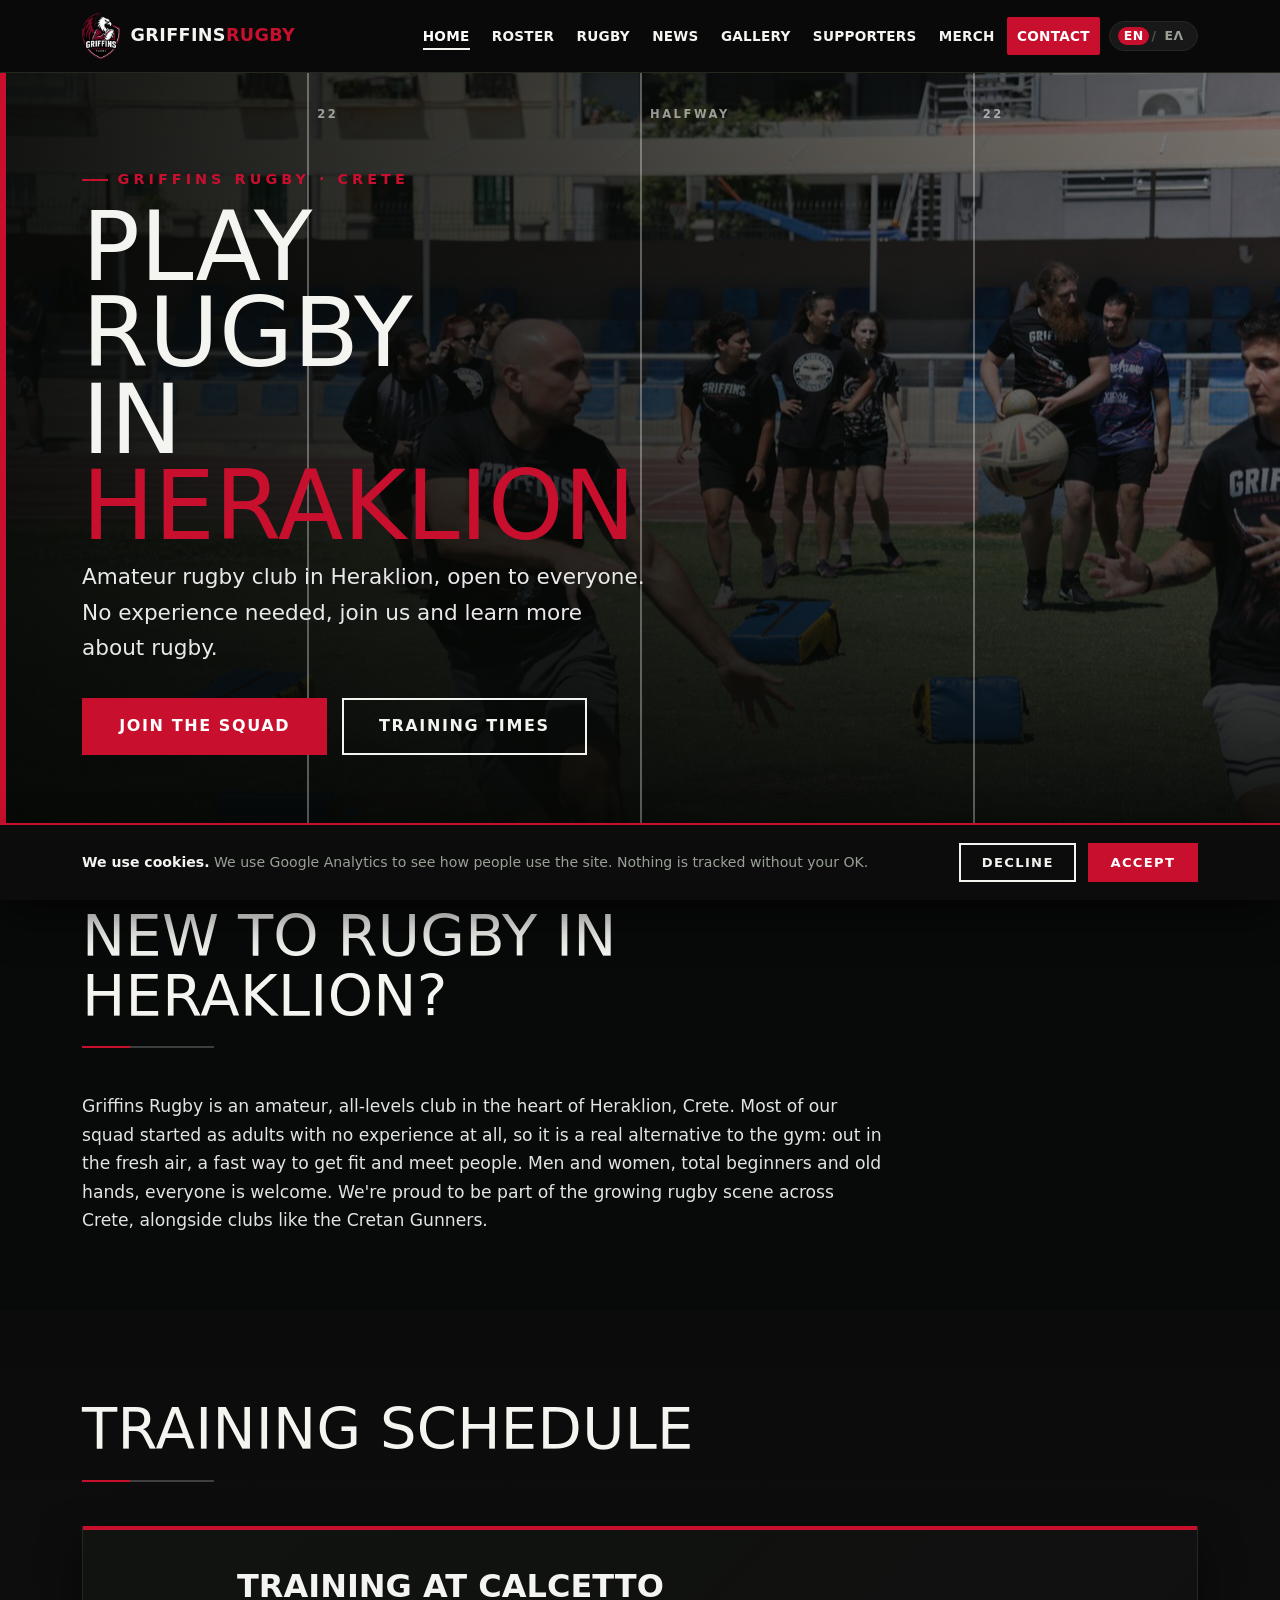
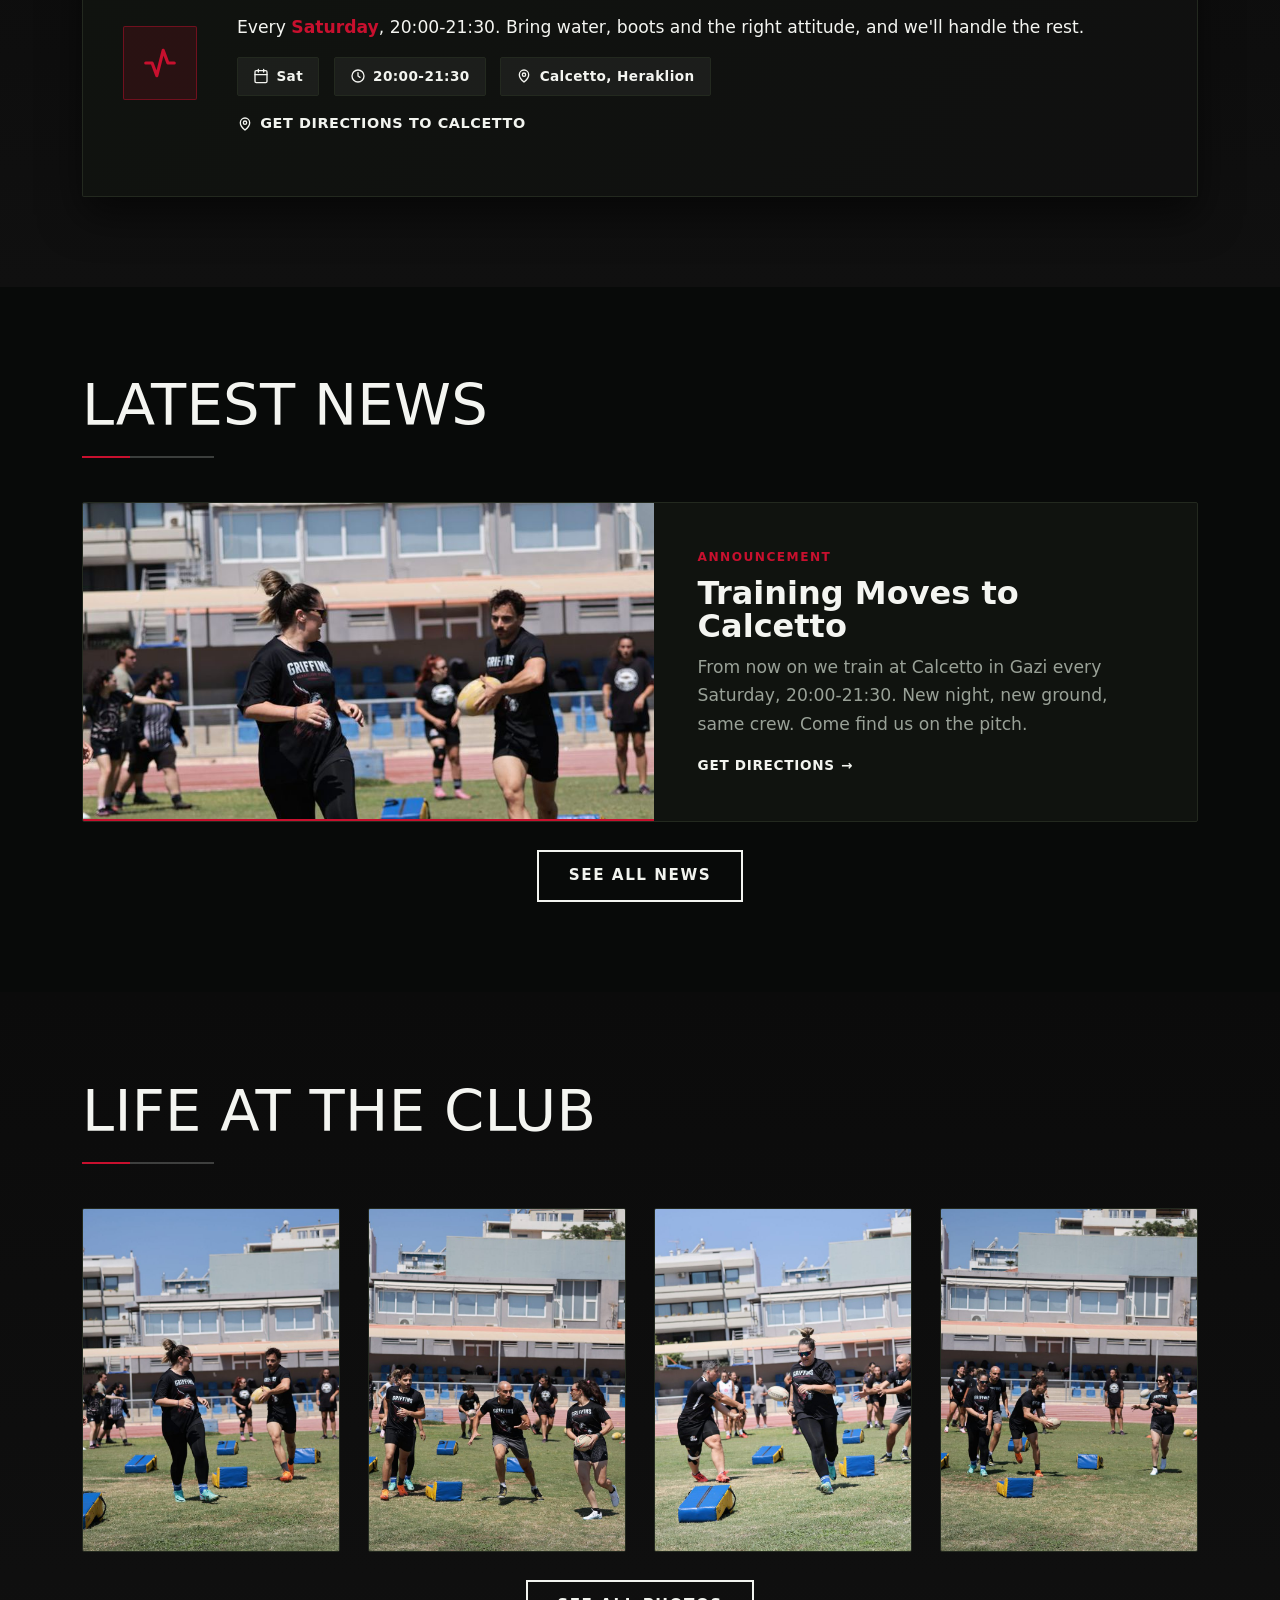
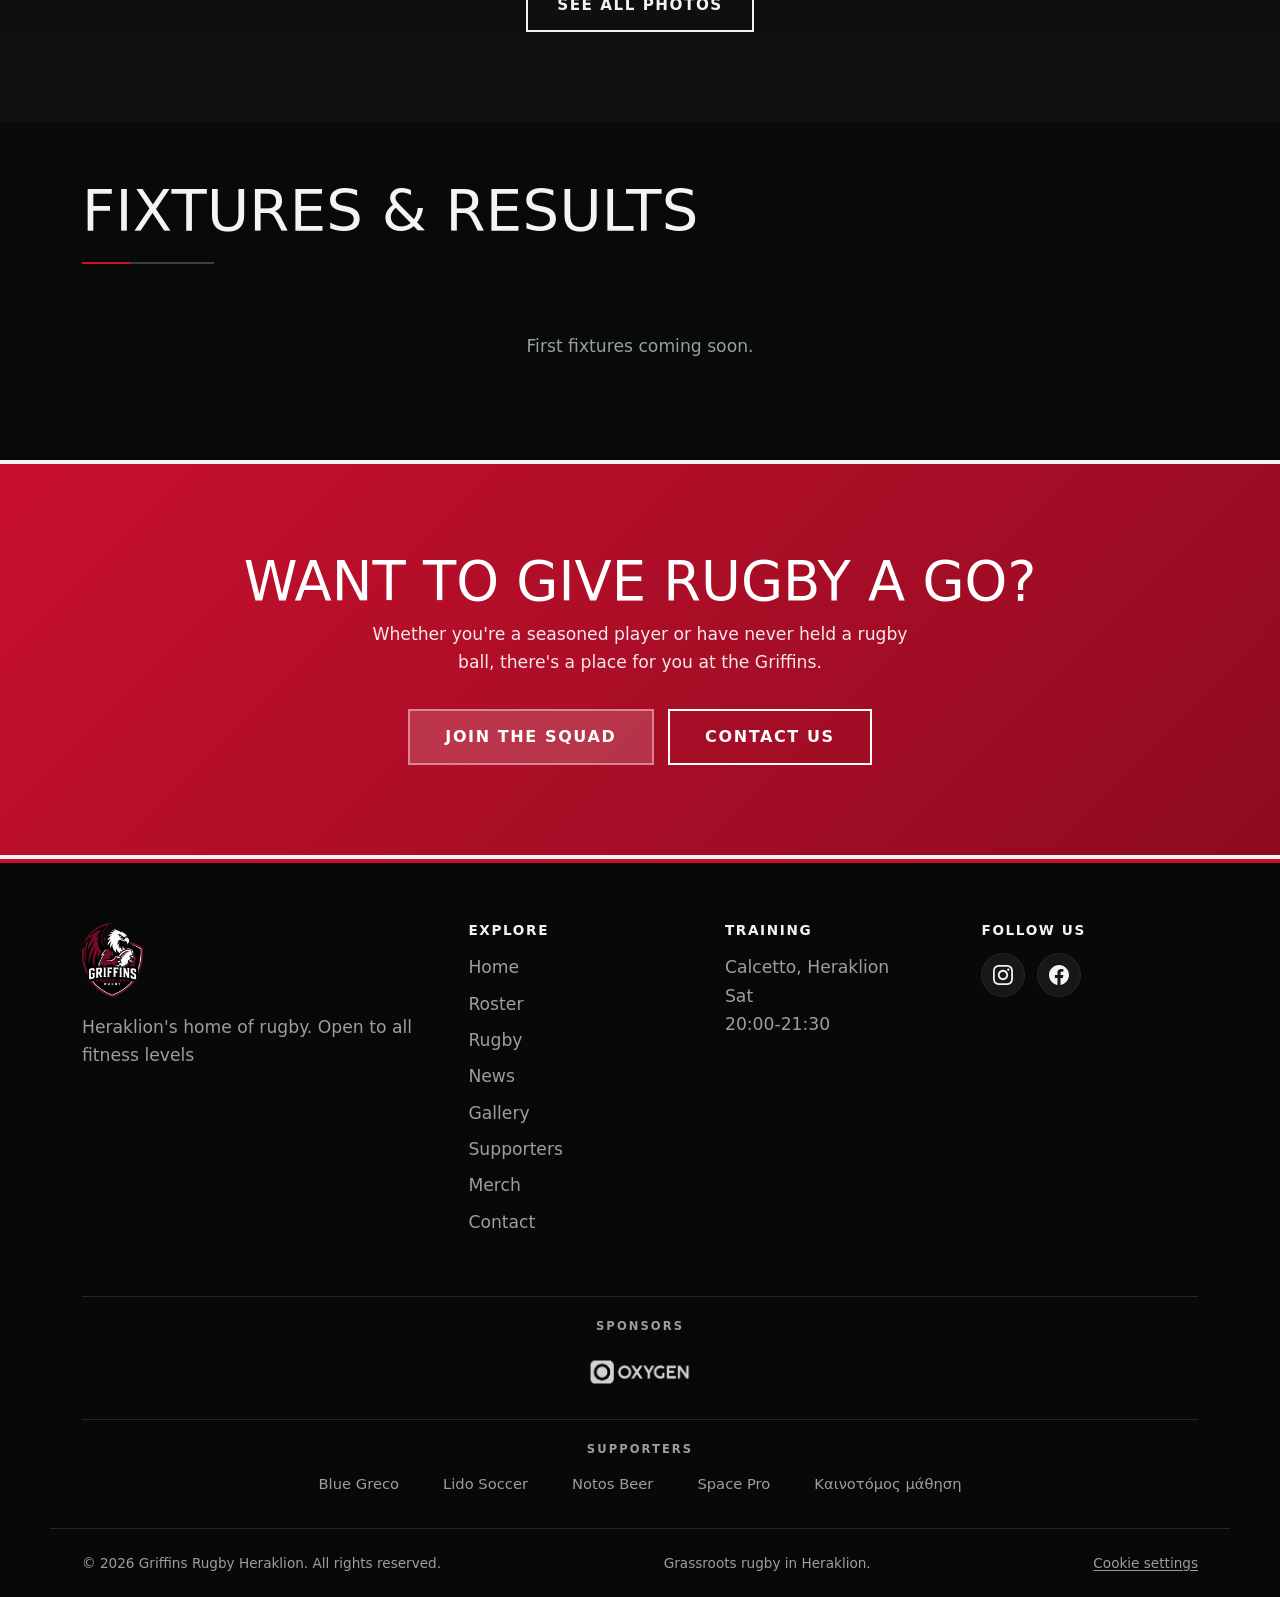
<file: index.html>
<!DOCTYPE html>
<html lang="en" data-lang="en">
<head>
  <meta charset="UTF-8">
  <meta http-equiv="Content-Security-Policy" content="default-src 'self'; base-uri 'self'; object-src 'none'; img-src 'self' data:; font-src 'self' https://fonts.gstatic.com; style-src 'self' 'unsafe-inline' https://fonts.googleapis.com; script-src 'self' 'sha256-ucwOXZMJJC+blvWwjKxGPltHiUb5GKq7xsNi0KFqbQ4=' 'sha256-P0dMqJJkQjWywfI69qr9PB+QqtKpPIZlC3PXYBP0T94=' https://www.googletagmanager.com; frame-src https://docs.google.com; connect-src 'self' https://www.google-analytics.com https://*.google-analytics.com https://*.analytics.google.com https://www.googletagmanager.com; form-action 'self'; upgrade-insecure-requests">
  <meta name="viewport" content="width=device-width, initial-scale=1.0">
  <meta name="theme-color" content="#080A09">
  <!-- Set the saved/preferred language before render to avoid a flash -->
  <script>(function(){try{var l=localStorage.getItem('griffins-lang');if(!l){l=(navigator.language||'en').toLowerCase().indexOf('el')===0?'el':'en';}document.documentElement.setAttribute('data-lang',l);document.documentElement.setAttribute('lang',l);}catch(e){document.documentElement.setAttribute('data-lang','en');}})();</script>
  <title>Griffins Rugby Heraklion | Play Rugby in Crete, All Levels Welcome</title>
  <meta name="description" content="Play rugby in Heraklion, Crete. Griffins Rugby is an amateur, all-levels club, no experience needed and adults welcome. Train at Calcetto on Saturdays. Ράγκμπι στο Ηράκλειο για αρχάριους, όλα τα επίπεδα ευπρόσδεκτα.">
  <meta name="keywords" content="rugby Heraklion, rugby Crete, Griffins Rugby, play rugby Heraklion, beginner rugby, amateur rugby club, ράγκμπι Ηράκλειο, ράγκμπι Κρήτη">
  <link rel="canonical" href="https://griffinsrugby.gr/">
  <link rel="icon" type="image/png" href="images/favicon.png">
  <link rel="apple-touch-icon" href="images/apple-touch-icon.png">

  <!-- Open Graph / social sharing -->
  <meta property="og:type" content="website">
  <meta property="og:site_name" content="Griffins Rugby Heraklion">
  <meta property="og:title" content="Griffins Rugby Heraklion">
  <meta property="og:description" content="Heraklion's home of rugby. Training at Calcetto every Saturday, 20:00-21:30. Open to all fitness levels.">
  <meta property="og:url" content="https://griffinsrugby.gr/">
  <meta property="og:image" content="https://griffinsrugby.gr/images/og-image.jpg">
  <meta property="og:image:width" content="1200">
  <meta property="og:image:height" content="630">
  <meta property="og:image:alt" content="Griffins Rugby players training in Heraklion">
  <meta name="twitter:card" content="summary_large_image">
  <meta name="twitter:title" content="Griffins Rugby Heraklion">
  <meta name="twitter:description" content="Heraklion's home of rugby. Training every Saturday at Calcetto. Open to all fitness levels.">
  <meta name="twitter:image" content="https://griffinsrugby.gr/images/og-image.jpg">

  <link rel="preconnect" href="https://fonts.googleapis.com">
  <link rel="preconnect" href="https://fonts.gstatic.com" crossorigin>
  <link href="https://fonts.googleapis.com/css2?family=Anton&family=Saira+Condensed:wght@500;600;700&family=IBM+Plex+Sans:wght@400;500;600;700&family=Roboto+Condensed:wght@400;700;900&display=swap" rel="stylesheet">
  <link rel="stylesheet" href="style.css?v=20261023a">

  <!-- Bilingual locale hints + preload the hero image (LCP) -->
  <meta property="og:locale" content="el_GR">
  <meta property="og:locale:alternate" content="en_US">
  <link rel="preload" as="image" href="images/img_8894.jpg" fetchpriority="high">

  <!-- Structured data: tells search engines this is a rugby club in Heraklion, Crete -->
  <script type="application/ld+json">
  {
    "@context": "https://schema.org",
    "@type": "SportsClub",
    "name": "Griffins Rugby Heraklion",
    "alternateName": ["Griffins Rugby", "Griffins Heraklion Rugby", "Ράγκμπι Ηράκλειο"],
    "sport": "Rugby",
    "url": "https://griffinsrugby.gr/",
    "logo": "https://griffinsrugby.gr/images/logo.png",
    "image": "https://griffinsrugby.gr/images/og-image.jpg",
    "description": "Rugby club based in Heraklion, Crete, Greece. Training at Calcetto every Saturday, 20:00-21:30. Open to all levels.",
    "address": {
      "@type": "PostalAddress",
      "addressLocality": "Heraklion",
      "addressRegion": "Crete",
      "addressCountry": "GR"
    },
    "areaServed": "Heraklion, Crete, Greece",
    "slogan": "Heraklion's home of rugby. All levels welcome, no experience needed.",
    "keywords": "rugby Heraklion, play rugby in Crete, beginner rugby, amateur rugby club, adult team sport, rugby training Heraklion, join a rugby club near me",
    "knowsAbout": ["Rugby Union", "Rugby training", "Amateur rugby", "Team sport for beginners", "Adult recreational sport"],
    "memberOf": { "@type": "SportsOrganization", "name": "Cretan rugby community" },
    "sameAs": [
      "https://www.instagram.com/griffins_heraklion_rugby/",
      "https://www.facebook.com/heraklion.rugby/"
    ]
  }
  </script>
</head>
<body data-page="/">

  <a class="skip-link" href="#main"><span data-lang-en>Skip to content</span><span data-lang-el>Μετάβαση στο περιεχόμενο</span></a>

  <!-- Header is injected from partials.js (single source). No-JS gets the fallback nav below. -->
  <div id="site-header-mount">
    <noscript>
      <header class="site-header">
        <nav class="nav container" aria-label="Primary">
          <a class="brand" href="/"><span class="brand-text">Griffins<strong>Rugby</strong></span></a>
          <ul class="nav-menu">
            <li><a href="/"><span data-lang-en>Home</span><span data-lang-el>Αρχική</span></a></li>
            <li><a href="/roster"><span data-lang-en>Roster</span><span data-lang-el>Ομάδα</span></a></li>
            <li><a href="/rugby"><span data-lang-en>Rugby</span><span data-lang-el>Το Ράγκμπι</span></a></li>
            <li><a href="/news"><span data-lang-en>News</span><span data-lang-el>Νέα</span></a></li>
            <li><a href="/gallery"><span data-lang-en>Gallery</span><span data-lang-el>Φωτογραφίες</span></a></li>
            <li><a href="/supporters"><span data-lang-en>Supporters</span><span data-lang-el>Υποστηρικτές</span></a></li>
            <li><a href="/merch"><span data-lang-en>Merch</span><span data-lang-el>Merchandise</span></a></li>
            <li><a href="/contact" class="nav-cta"><span data-lang-en>Contact</span><span data-lang-el>Επικοινωνία</span></a></li>
          </ul>
        </nav>
      </header>
    </noscript>
  </div>

  <main class="page-main" id="main">

    <!-- ===================== HERO ===================== -->
    <!-- Single-column hero: eyebrow, Anton headline, lead, CTAs over a floodlit action shot. -->
    <section class="hero">
      <div class="hero-pitch" aria-hidden="true">
        <span class="pitch-line pitch-line--22 is-left"><i>22</i></span>
        <span class="pitch-line pitch-line--halfway"><i>HALFWAY</i></span>
        <span class="pitch-line pitch-line--22 is-right"><i>22</i></span>
      </div>
      <div class="container hero-inner">
        <div class="hero-lead-col">
          <p class="eyebrow eyebrow--hero"><span data-lang-en>Griffins Rugby · Crete</span><span data-lang-el>Griffins Rugby · Κρήτη</span></p>
          <h1>
            <span data-lang-en>Play rugby<br>in <span class="stroke">Heraklion</span></span>
            <span data-lang-el>Παίξε ράγκμπι<br>στο <span class="stroke">Ηράκλειο</span></span>
          </h1>
          <p class="lead">
            <span data-lang-en>Amateur rugby club in Heraklion, open to everyone. No experience needed, join us and learn more about rugby.</span>
            <span data-lang-el>Ερασιτεχνική ομάδα ράγκμπι στο Ηράκλειο, ανοιχτή σε όλους. Δεν χρειάζεται εμπειρία, έλα μαζί μας να γνωρίσεις το ράγκμπι.</span>
          </p>
          <div class="hero-actions">
            <a class="btn btn-primary btn-lg" href="https://docs.google.com/forms/d/e/1FAIpQLScpyUcZMkD7INLIcd80IRTE0Co-L3POAtTiTUV5bxaY_0U0DQ/viewform?usp=send_form" target="_blank" rel="noopener noreferrer"><span data-lang-en>Join the squad</span><span data-lang-el>Έλα στην ομάδα</span></a>
            <a class="btn btn-outline btn-lg" href="#training"><span data-lang-en>Training times</span><span data-lang-el>Ώρες προπόνησης</span></a>
          </div>
        </div>
      </div>
    </section>

    <!-- ===================== NEW TO RUGBY (intro) ===================== -->
    <section class="section section--tight">
      <div class="container">
        <div class="section-head">
          <h2 class="section-title"><span data-lang-en>New to Rugby in Heraklion?</span><span data-lang-el>Καινούριος στο Ράγκμπι στο Ηράκλειο;</span></h2>
          <div class="title-rule"></div>
        </div>
        <article class="article">
          <p><span data-lang-en>Griffins Rugby is an amateur, all-levels club in the heart of Heraklion, Crete. Most of our squad started as adults with no experience at all, so it is a real alternative to the gym: out in the fresh air, a fast way to get fit and meet people. Men and women, total beginners and old hands, everyone is welcome. We're proud to be part of the growing rugby scene across Crete, alongside clubs like the Cretan Gunners.</span><span data-lang-el>Οι Griffins είναι ένας ερασιτεχνικός σύλλογος ράγκμπι για όλα τα επίπεδα, στην καρδιά του Ηρακλείου, στην Κρήτη. Οι περισσότεροι ξεκινήσαμε ως ενήλικες χωρίς καμία εμπειρία, μια πραγματική εναλλακτική στο γυμναστήριο: στον καθαρό αέρα, ένας γρήγορος τρόπος να γυμναστείς και να γνωρίσεις κόσμο. Άντρες και γυναίκες, εντελώς αρχάριοι και έμπειροι, όλοι είναι ευπρόσδεκτοι. Είμαστε περήφανοι που είμαστε κομμάτι του ράγκμπι που μεγαλώνει σε όλη την Κρήτη, μαζί με ομάδες όπως οι Cretan Gunners.</span></p>
        </article>
      </div>
    </section>

    <!-- ===================== TRAINING ===================== -->
    <section id="training" class="section section--alt">
      <div class="container">
        <div class="section-head">
          <h2 class="section-title"><span data-lang-en>Training Schedule</span><span data-lang-el>Πρόγραμμα Προπονήσεων</span></h2>
          <div class="title-rule"></div>
        </div>

        <div class="training-card">
          <div class="training-icon">
            <svg viewBox="0 0 24 24" fill="none" stroke="currentColor" stroke-width="2" stroke-linecap="round" stroke-linejoin="round" aria-hidden="true"><path d="M3 12h4l3 8 4-16 3 8h4"/></svg>
          </div>
          <div>
            <h3><span data-lang-en>Training at <span class="js-venue">Calcetto</span></span><span data-lang-el>Προπόνηση στο <span class="js-venue">Calcetto</span></span></h3>
            <p>
              <span data-lang-en>Every <strong class="text-accent js-daysLong">Saturday</strong>, <span class="js-time">20:00-21:30</span>. Bring water, boots and the right attitude, and we'll handle the rest.</span>
              <span data-lang-el>Κάθε <strong class="text-accent js-daysLong">Σάββατο</strong>, <span class="js-time">20:00-21:30</span>. Φέρε νερό, παπούτσια και διάθεση, και τα υπόλοιπα τα αναλαμβάνουμε εμείς.</span>
            </p>
            <div class="training-meta">
              <span class="training-pill">
                <svg viewBox="0 0 24 24" width="16" height="16" fill="none" stroke="currentColor" stroke-width="2" stroke-linecap="round" stroke-linejoin="round" aria-hidden="true"><rect x="3" y="4" width="18" height="18" rx="2"/><path d="M16 2v4M8 2v4M3 10h18"/></svg>
                <strong><span data-lang-en class="js-daysShort">Sat</span><span data-lang-el class="js-daysShort">Σάβ</span></strong>
              </span>
              <span class="training-pill">
                <svg viewBox="0 0 24 24" width="16" height="16" fill="none" stroke="currentColor" stroke-width="2" stroke-linecap="round" stroke-linejoin="round" aria-hidden="true"><circle cx="12" cy="12" r="9"/><path d="M12 7v5l3 2"/></svg>
                <strong class="js-time">20:00-21:30</strong>
              </span>
              <span class="training-pill">
                <svg viewBox="0 0 24 24" width="16" height="16" fill="none" stroke="currentColor" stroke-width="2" stroke-linecap="round" stroke-linejoin="round" aria-hidden="true"><path d="M12 21s7-5.5 7-11a7 7 0 1 0-14 0c0 5.5 7 11 7 11Z"/><circle cx="12" cy="10" r="2.5"/></svg>
                <span data-lang-en><span class="js-venue">Calcetto</span>, <span class="js-area">Heraklion</span></span><span data-lang-el><span class="js-venue">Calcetto</span>, <span class="js-area">Ηράκλειο</span></span>
              </span>
            </div>
            <p class="training-directions">
              <a class="map-link js-maps" href="https://www.google.com/maps/search/?api=1&amp;query=Calcetto&amp;query_place_id=ChIJpUqHtFdXmhQR_CkUHiDH190" target="_blank" rel="noopener noreferrer">
                <svg viewBox="0 0 24 24" width="16" height="16" fill="none" stroke="currentColor" stroke-width="2" stroke-linecap="round" stroke-linejoin="round" aria-hidden="true"><path d="M12 21s7-5.5 7-11a7 7 0 1 0-14 0c0 5.5 7 11 7 11Z"/><circle cx="12" cy="10" r="2.5"/></svg>
                <span data-lang-en>Get directions to <span class="js-venue">Calcetto</span></span><span data-lang-el>Οδηγίες προς το <span class="js-venue">Calcetto</span></span>
              </a>
            </p>
          </div>
        </div>
      </div>
    </section>

    <!-- ===================== LATEST NEWS ===================== -->
    <section class="section">
      <div class="container">
        <div class="section-head">
          <h2 class="section-title"><span data-lang-en>Latest News</span><span data-lang-el>Τελευταία Νέα</span></h2>
          <div class="title-rule"></div>
        </div>

        <!-- Latest item is injected by render-news.js (the first item in data/news.json). -->
        <div class="card-grid" id="home-news"></div>
        <div style="text-align:center;margin-top:1.75rem;">
          <a class="btn btn-outline" href="/news"><span data-lang-en>See all news</span><span data-lang-el>Όλα τα νέα</span></a>
        </div>
      </div>
    </section>

    <!-- ===================== GALLERY ===================== -->
    <section class="section section--alt">
      <div class="container">
        <div class="section-head">
          <h2 class="section-title"><span data-lang-en>Life at the Club</span><span data-lang-el>Η Ζωή στον Σύλλογο</span></h2>
          <div class="title-rule"></div>
        </div>
        <!-- Home shows the first 4 photos (data-limit); the rest live on gallery.html. -->
        <div class="gallery-grid" id="gallery-grid" data-limit="4"></div>
        <div style="text-align:center;margin-top:1.75rem;">
          <a class="btn btn-outline" href="/gallery"><span data-lang-en>See all photos</span><span data-lang-el>Όλες οι φωτογραφίες</span></a>
        </div>
      </div>
    </section>

    <!-- ===================== FIXTURES & RESULTS ===================== -->
    <section class="section section--tight">
      <div class="container">
        <div class="section-head">
          <h2 class="section-title"><span data-lang-en>Fixtures &amp; Results</span><span data-lang-el>Αγώνες &amp; Αποτελέσματα</span></h2>
          <div class="title-rule"></div>
        </div>
        <!-- Match cards are injected by render-fixtures.js from data/fixtures.json. -->
        <div class="fixtures-grid" id="fixtures-grid"></div>
      </div>
    </section>

    <!-- ===================== CTA BAND ===================== -->
    <section class="section cta-band">
      <div class="container">
        <h2><span data-lang-en>Want to give rugby a go?</span><span data-lang-el>Θες να δοκιμάσεις ράγκμπι;</span></h2>
        <p><span data-lang-en>Whether you're a seasoned player or have never held a rugby ball, there's a place for you at the Griffins.</span><span data-lang-el>Είτε παίζεις χρόνια είτε δεν έχεις ξαναπαίξει ποτέ, υπάρχει θέση για σένα στους Griffins.</span></p>
        <div class="cta-actions">
          <a class="btn btn-ghost btn-lg" href="https://docs.google.com/forms/d/e/1FAIpQLScpyUcZMkD7INLIcd80IRTE0Co-L3POAtTiTUV5bxaY_0U0DQ/viewform?usp=send_form" target="_blank" rel="noopener noreferrer"><span data-lang-en>Join the squad</span><span data-lang-el>Έλα στην ομάδα</span></a>
          <a class="btn btn-outline btn-lg" href="/contact"><span data-lang-en>Contact us</span><span data-lang-el>Επικοινώνησε μαζί μας</span></a>
        </div>
      </div>
    </section>

  </main>

  <!-- Footer is injected from partials.js (single source). -->
  <div id="site-footer-mount"></div>

  <script src="partials.js?v=20261023a" defer></script>
  <script src="render-news.js" defer></script>
  <script src="render-gallery.js" defer></script>
  <script src="render-fixtures.js" defer></script>
  <script src="enhance.js" defer></script>
  <script src="render-settings.js" defer></script>
  <script src="analytics.js" defer></script>
  <script src="lang.js" defer></script>
</body>
</html>
</file>
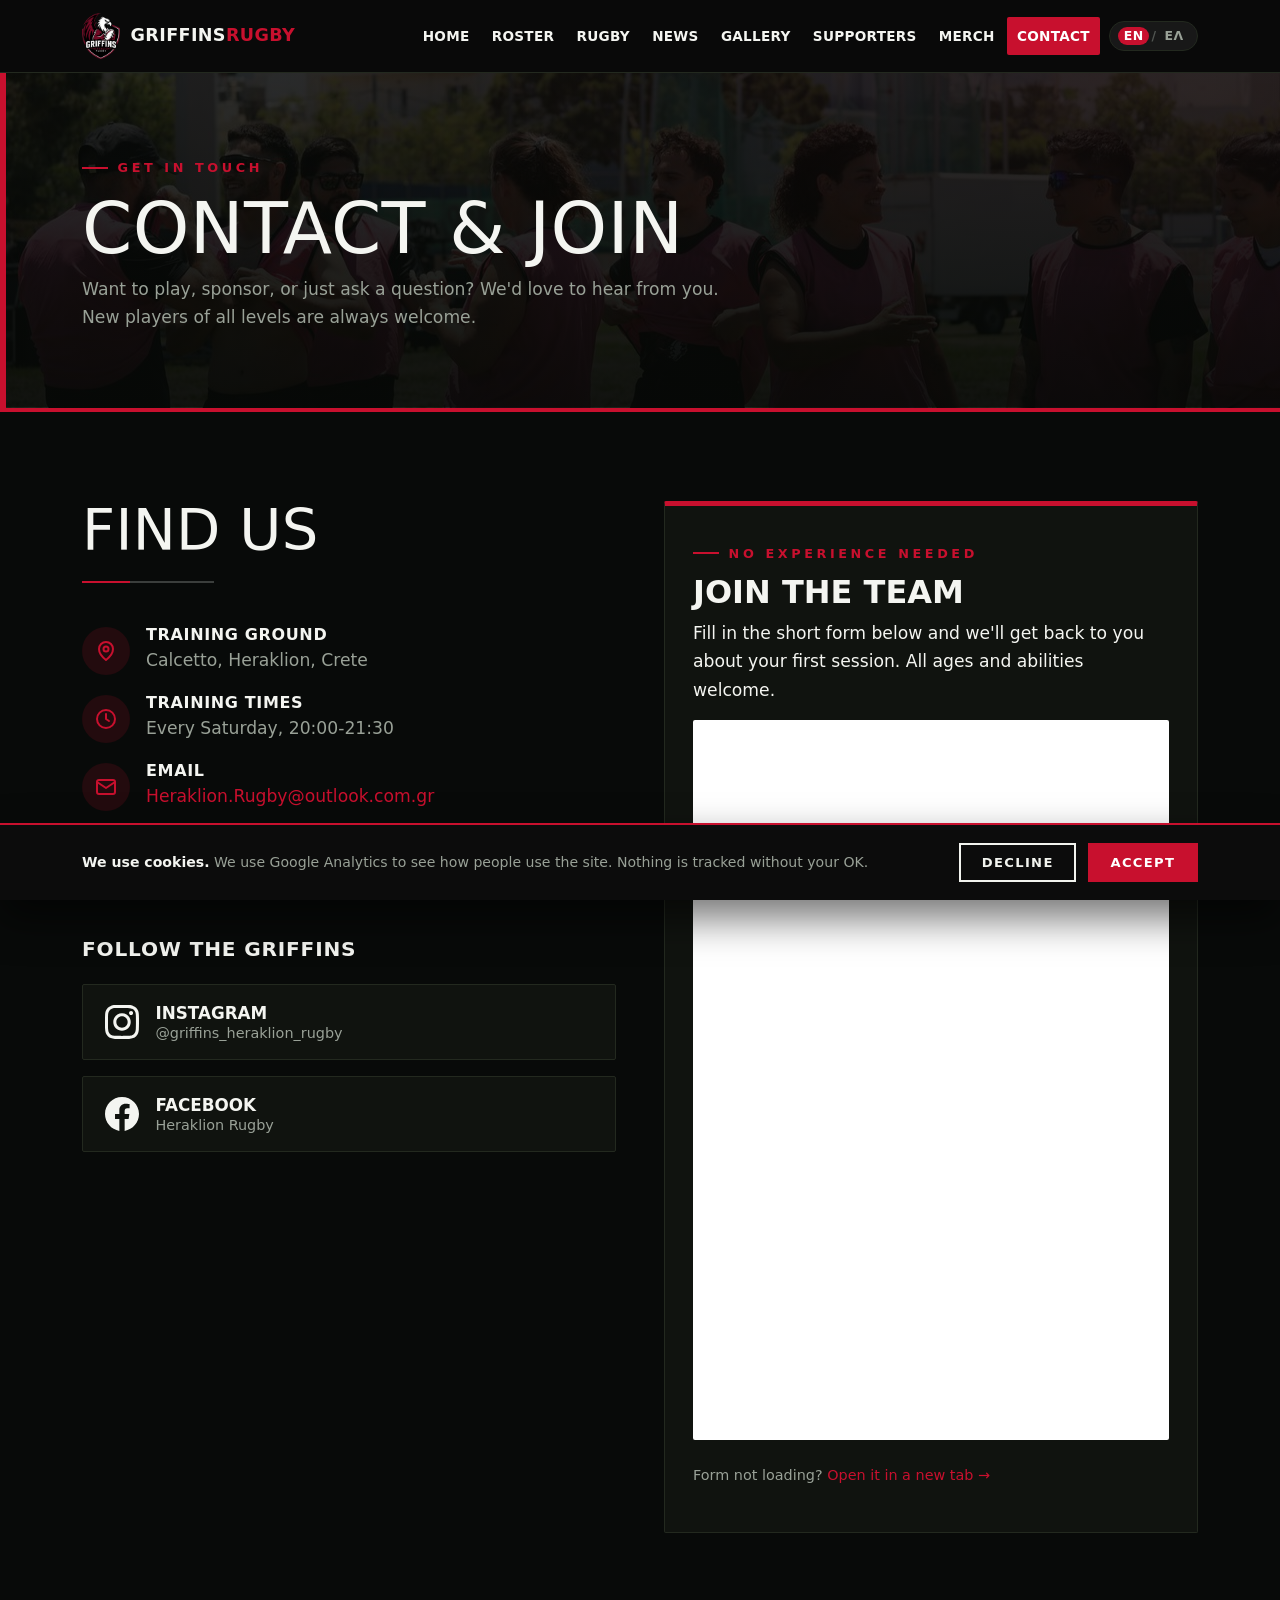
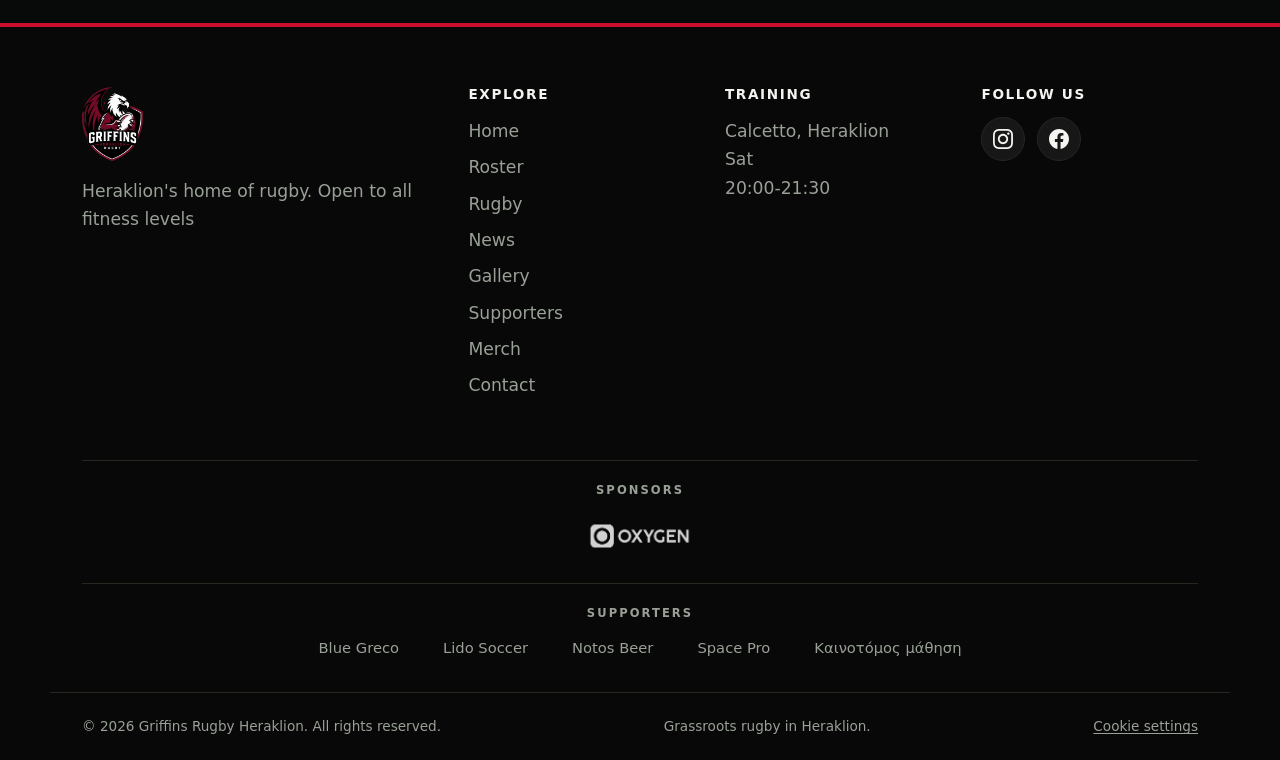
<file: contact.html>
<!DOCTYPE html>
<html lang="en" data-lang="en">
<head>
  <meta charset="UTF-8">
  <meta http-equiv="Content-Security-Policy" content="default-src 'self'; base-uri 'self'; object-src 'none'; img-src 'self' data:; font-src 'self' https://fonts.gstatic.com; style-src 'self' 'unsafe-inline' https://fonts.googleapis.com; script-src 'self' 'sha256-ucwOXZMJJC+blvWwjKxGPltHiUb5GKq7xsNi0KFqbQ4=' 'sha256-P0dMqJJkQjWywfI69qr9PB+QqtKpPIZlC3PXYBP0T94=' https://www.googletagmanager.com; frame-src https://docs.google.com; connect-src 'self' https://www.google-analytics.com https://*.google-analytics.com https://*.analytics.google.com https://www.googletagmanager.com; form-action 'self'; upgrade-insecure-requests">
  <meta name="viewport" content="width=device-width, initial-scale=1.0">
  <meta name="theme-color" content="#080A09">
  <script>(function(){try{var l=localStorage.getItem('griffins-lang');if(!l){l=(navigator.language||'en').toLowerCase().indexOf('el')===0?'el':'en';}document.documentElement.setAttribute('data-lang',l);document.documentElement.setAttribute('lang',l);}catch(e){document.documentElement.setAttribute('data-lang','en');}})();</script>
  <title>Contact & Join | Griffins Rugby Heraklion</title>
  <meta name="description" content="Get in touch with Griffins Rugby Heraklion and join the team. Επικοινωνία και εγγραφή στην ομάδα ράγκμπι του Ηρακλείου. Find us on Instagram and Facebook, or register online.">
  <link rel="canonical" href="https://griffinsrugby.gr/contact">
  <link rel="icon" type="image/png" href="images/favicon.png">
  <link rel="apple-touch-icon" href="images/apple-touch-icon.png">

  <!-- Open Graph / social sharing -->
  <meta property="og:type" content="website">
  <meta property="og:site_name" content="Griffins Rugby Heraklion">
  <meta property="og:title" content="Contact & Join | Griffins Rugby Heraklion">
  <meta property="og:description" content="Get in touch and join Griffins Rugby Heraklion. Find us on Instagram and Facebook or register online.">
  <meta property="og:url" content="https://griffinsrugby.gr/contact">
  <meta property="og:image" content="https://griffinsrugby.gr/images/og-image.jpg">
  <meta property="og:image:width" content="1200">
  <meta property="og:image:height" content="630">
  <meta property="og:image:alt" content="Griffins Rugby players training in Heraklion">
  <meta name="twitter:card" content="summary_large_image">
  <meta name="twitter:title" content="Contact & Join | Griffins Rugby Heraklion">
  <meta name="twitter:description" content="Get in touch and join Griffins Rugby Heraklion. Find us on Instagram and Facebook or register online.">
  <meta name="twitter:image" content="https://griffinsrugby.gr/images/og-image.jpg">

  <link rel="preconnect" href="https://fonts.googleapis.com">
  <link rel="preconnect" href="https://fonts.gstatic.com" crossorigin>
  <link href="https://fonts.googleapis.com/css2?family=Anton&family=Saira+Condensed:wght@500;600;700&family=IBM+Plex+Sans:wght@400;500;600;700&family=Roboto+Condensed:wght@400;700;900&display=swap" rel="stylesheet">
  <link rel="stylesheet" href="style.css?v=20261023a">

  <!-- Bilingual locale hints + preload the page-header image (LCP) -->
  <meta property="og:locale" content="el_GR">
  <meta property="og:locale:alternate" content="en_US">
  <link rel="preload" as="image" href="images/img_9072.jpg" fetchpriority="high">
</head>
<body data-page="/contact">

  <a class="skip-link" href="#main"><span data-lang-en>Skip to content</span><span data-lang-el>Μετάβαση στο περιεχόμενο</span></a>

  <!-- Header is injected from partials.js (single source). No-JS gets the fallback nav below. -->
  <div id="site-header-mount">
    <noscript>
      <header class="site-header">
        <nav class="nav container" aria-label="Primary">
          <a class="brand" href="/"><span class="brand-text">Griffins<strong>Rugby</strong></span></a>
          <ul class="nav-menu">
            <li><a href="/"><span data-lang-en>Home</span><span data-lang-el>Αρχική</span></a></li>
            <li><a href="/roster"><span data-lang-en>Roster</span><span data-lang-el>Ομάδα</span></a></li>
            <li><a href="/rugby"><span data-lang-en>Rugby</span><span data-lang-el>Το Ράγκμπι</span></a></li>
            <li><a href="/news"><span data-lang-en>News</span><span data-lang-el>Νέα</span></a></li>
            <li><a href="/gallery"><span data-lang-en>Gallery</span><span data-lang-el>Φωτογραφίες</span></a></li>
            <li><a href="/supporters"><span data-lang-en>Supporters</span><span data-lang-el>Υποστηρικτές</span></a></li>
            <li><a href="/merch"><span data-lang-en>Merch</span><span data-lang-el>Merchandise</span></a></li>
            <li><a href="/contact" class="nav-cta"><span data-lang-en>Contact</span><span data-lang-el>Επικοινωνία</span></a></li>
          </ul>
        </nav>
      </header>
    </noscript>
  </div>

  <main class="page-main" id="main">

    <section class="page-header">
      <div class="container">
        <span class="eyebrow"><span data-lang-en>Get in touch</span><span data-lang-el>Επικοινωνία</span></span>
        <h1><span data-lang-en>Contact &amp; Join</span><span data-lang-el>Επικοινωνία &amp; Εγγραφή</span></h1>
        <p><span data-lang-en>Want to play, sponsor, or just ask a question? We'd love to hear from you. New players of all levels are always welcome.</span><span data-lang-el>Θες να παίξεις, να γίνεις χορηγός ή απλώς να ρωτήσεις κάτι; Θα χαρούμε πολύ να σε ακούσουμε. Νέοι παίκτες κάθε επιπέδου είναι πάντα ευπρόσδεκτοι.</span></p>
      </div>
    </section>

    <section class="section">
      <div class="container">
        <div class="contact-grid">

          <!-- LEFT: details + social -->
          <div>
            <div class="section-head">
              <h2 class="section-title"><span data-lang-en>Find Us</span><span data-lang-el>Πού θα μας βρεις</span></h2>
              <div class="title-rule"></div>
            </div>

            <ul class="info-list">
              <li class="info-item">
                <span class="info-icon">
                  <svg viewBox="0 0 24 24" fill="none" stroke="currentColor" stroke-width="2" stroke-linecap="round" stroke-linejoin="round" aria-hidden="true"><path d="M12 21s7-5.5 7-11a7 7 0 1 0-14 0c0 5.5 7 11 7 11Z"/><circle cx="12" cy="10" r="2.5"/></svg>
                </span>
                <div>
                  <h3><span data-lang-en>Training Ground</span><span data-lang-el>Γήπεδο προπόνησης</span></h3>
                  <p><span data-lang-en><span class="js-venue">Calcetto</span>, <span class="js-area">Heraklion</span>, Crete</span><span data-lang-el><span class="js-venue">Calcetto</span>, <span class="js-area">Ηράκλειο</span>, Κρήτη</span></p>
                </div>
              </li>
              <li class="info-item">
                <span class="info-icon">
                  <svg viewBox="0 0 24 24" fill="none" stroke="currentColor" stroke-width="2" stroke-linecap="round" stroke-linejoin="round" aria-hidden="true"><circle cx="12" cy="12" r="9"/><path d="M12 7v5l3 2"/></svg>
                </span>
                <div>
                  <h3><span data-lang-en>Training Times</span><span data-lang-el>Ώρες προπόνησης</span></h3>
                  <p><span data-lang-en>Every <span class="js-daysLong">Saturday</span>, <span class="js-time">20:00-21:30</span></span><span data-lang-el>Κάθε <span class="js-daysLong">Σάββατο</span>, <span class="js-time">20:00-21:30</span></span></p>
                </div>
              </li>
              <li class="info-item js-email-row" style="display:none">
                <span class="info-icon">
                  <svg viewBox="0 0 24 24" fill="none" stroke="currentColor" stroke-width="2" stroke-linecap="round" stroke-linejoin="round" aria-hidden="true"><rect x="3" y="5" width="18" height="14" rx="2"/><path d="M3 7l9 6 9-6"/></svg>
                </span>
                <div>
                  <h3>Email</h3>
                  <p><a class="js-email" href="#"></a></p>
                </div>
              </li>
              <li class="info-item js-phones-row" style="display:none">
                <span class="info-icon">
                  <svg viewBox="0 0 24 24" fill="none" stroke="currentColor" stroke-width="2" stroke-linecap="round" stroke-linejoin="round" aria-hidden="true"><path d="M22 16.92v3a2 2 0 0 1-2.18 2 19.79 19.79 0 0 1-8.63-3.07 19.5 19.5 0 0 1-6-6 19.79 19.79 0 0 1-3.07-8.67A2 2 0 0 1 4.11 2h3a2 2 0 0 1 2 1.72c.13.81.36 1.6.7 2.34a2 2 0 0 1-.45 2.11L8.09 9.91a16 16 0 0 0 6 6l1.27-1.74a2 2 0 0 1 2.11-.45c.74.34 1.53.57 2.34.7A2 2 0 0 1 22 16.92z"/></svg>
                </span>
                <div>
                  <h3><span data-lang-en>Phone</span><span data-lang-el>Τηλέφωνο</span></h3>
                  <div class="js-phones"></div>
                </div>
              </li>
            </ul>

            <h3 style="text-transform:uppercase;letter-spacing:.04em;margin-bottom:.5rem;"><span data-lang-en>Follow the Griffins</span><span data-lang-el>Ακολούθησε τους Griffins</span></h3>
            <div class="social-buttons">
              <a class="social-btn social-ig" href="https://www.instagram.com/griffins_heraklion_rugby/" target="_blank" rel="noopener noreferrer">
                <svg viewBox="0 0 24 24" fill="currentColor" aria-hidden="true"><path d="M12 0C8.74 0 8.333.015 7.053.072 5.775.132 4.905.333 4.14.63c-.789.306-1.459.717-2.126 1.384S.935 3.35.63 4.14C.333 4.905.131 5.775.072 7.053.012 8.333 0 8.74 0 12s.015 3.667.072 4.947c.06 1.277.261 2.148.558 2.913.306.788.717 1.459 1.384 2.126.667.666 1.336 1.079 2.126 1.384.766.296 1.636.499 2.913.558C8.333 23.988 8.74 24 12 24s3.667-.015 4.947-.072c1.277-.06 2.148-.262 2.913-.558.788-.306 1.459-.718 2.126-1.384.666-.667 1.079-1.335 1.384-2.126.296-.765.499-1.636.558-2.913.06-1.28.072-1.687.072-4.947s-.015-3.667-.072-4.947c-.06-1.277-.262-2.149-.558-2.913-.306-.789-.718-1.459-1.384-2.126C21.319 1.347 20.651.935 19.86.63c-.765-.297-1.636-.499-2.913-.558C15.667.012 15.26 0 12 0zm0 2.16c3.203 0 3.585.016 4.85.071 1.17.055 1.805.249 2.227.415.562.217.96.477 1.382.896.419.42.679.819.896 1.381.164.422.36 1.057.413 2.227.057 1.266.07 1.646.07 4.85s-.015 3.585-.074 4.85c-.061 1.17-.256 1.805-.421 2.227-.224.562-.479.96-.899 1.382-.419.419-.824.679-1.38.896-.42.164-1.065.36-2.235.413-1.274.057-1.649.07-4.859.07-3.211 0-3.586-.015-4.859-.074-1.171-.061-1.816-.256-2.236-.421-.569-.224-.96-.479-1.379-.899-.421-.419-.69-.824-.9-1.38-.165-.42-.359-1.065-.42-2.235-.045-1.26-.061-1.649-.061-4.844 0-3.196.016-3.586.061-4.861.061-1.17.255-1.814.42-2.234.21-.57.479-.96.9-1.381.419-.419.81-.689 1.379-.898.42-.166 1.051-.361 2.221-.421 1.275-.045 1.65-.06 4.859-.06l.045.03zm0 3.678c-3.405 0-6.162 2.76-6.162 6.162 0 3.405 2.76 6.162 6.162 6.162 3.405 0 6.162-2.76 6.162-6.162 0-3.405-2.76-6.162-6.162-6.162zM12 16c-2.21 0-4-1.79-4-4s1.79-4 4-4 4 1.79 4 4-1.79 4-4 4zm7.846-10.405c0 .795-.646 1.44-1.44 1.44-.795 0-1.44-.646-1.44-1.44 0-.794.646-1.439 1.44-1.439.793-.001 1.44.645 1.44 1.439z"/></svg>
                <span class="social-label"><strong>Instagram</strong><em>@griffins_heraklion_rugby</em></span>
              </a>
              <a class="social-btn social-fb" href="https://www.facebook.com/heraklion.rugby/" target="_blank" rel="noopener noreferrer">
                <svg viewBox="0 0 24 24" fill="currentColor" aria-hidden="true"><path d="M24 12.073c0-6.627-5.373-12-12-12s-12 5.373-12 12c0 5.99 4.388 10.954 10.125 11.854v-8.385H7.078v-3.47h3.047V9.43c0-3.007 1.792-4.669 4.533-4.669 1.312 0 2.686.235 2.686.235v2.953H15.83c-1.491 0-1.956.925-1.956 1.874v2.25h3.328l-.532 3.47h-2.796v8.385C19.612 23.027 24 18.062 24 12.073z"/></svg>
                <span class="social-label"><strong>Facebook</strong><em>Heraklion Rugby</em></span>
              </a>
            </div>
          </div>

          <!-- RIGHT: join form -->
          <div class="form-card">
            <span class="eyebrow"><span data-lang-en>No experience needed</span><span data-lang-el>Δεν χρειάζεται εμπειρία</span></span>
            <h2><span data-lang-en>Join the Team</span><span data-lang-el>Έλα στην Ομάδα</span></h2>
            <p><span data-lang-en>Fill in the short form below and we'll get back to you about your first session. All ages and abilities welcome.</span><span data-lang-el>Συμπλήρωσε την παρακάτω φόρμα και θα επικοινωνήσουμε μαζί σου για την πρώτη σου προπόνηση. Όλες οι ηλικίες και τα επίπεδα ευπρόσδεκτα.</span></p>
            <iframe
              class="form-embed"
              src="https://docs.google.com/forms/d/e/1FAIpQLScpyUcZMkD7INLIcd80IRTE0Co-L3POAtTiTUV5bxaY_0U0DQ/viewform?embedded=true"
              title="Griffins Rugby Join the team form"
              loading="lazy">
              Loading…
            </iframe>
            <p class="form-fallback"><span data-lang-en>Form not loading? <a href="https://docs.google.com/forms/d/e/1FAIpQLScpyUcZMkD7INLIcd80IRTE0Co-L3POAtTiTUV5bxaY_0U0DQ/viewform?usp=send_form" target="_blank" rel="noopener noreferrer">Open it in a new tab&nbsp;→</a></span><span data-lang-el>Δεν φορτώνει η φόρμα; <a href="https://docs.google.com/forms/d/e/1FAIpQLScpyUcZMkD7INLIcd80IRTE0Co-L3POAtTiTUV5bxaY_0U0DQ/viewform?usp=send_form" target="_blank" rel="noopener noreferrer">Άνοιξέ την σε νέα καρτέλα&nbsp;→</a></span></p>
          </div>

        </div>
      </div>
    </section>

  </main>

  <!-- Footer is injected from partials.js (single source). -->
  <div id="site-footer-mount"></div>

  <script src="partials.js?v=20261023a" defer></script>
  <script src="enhance.js" defer></script>
  <script src="render-settings.js" defer></script>
  <script src="analytics.js" defer></script>
  <script src="lang.js" defer></script>
</body>
</html>
</file>
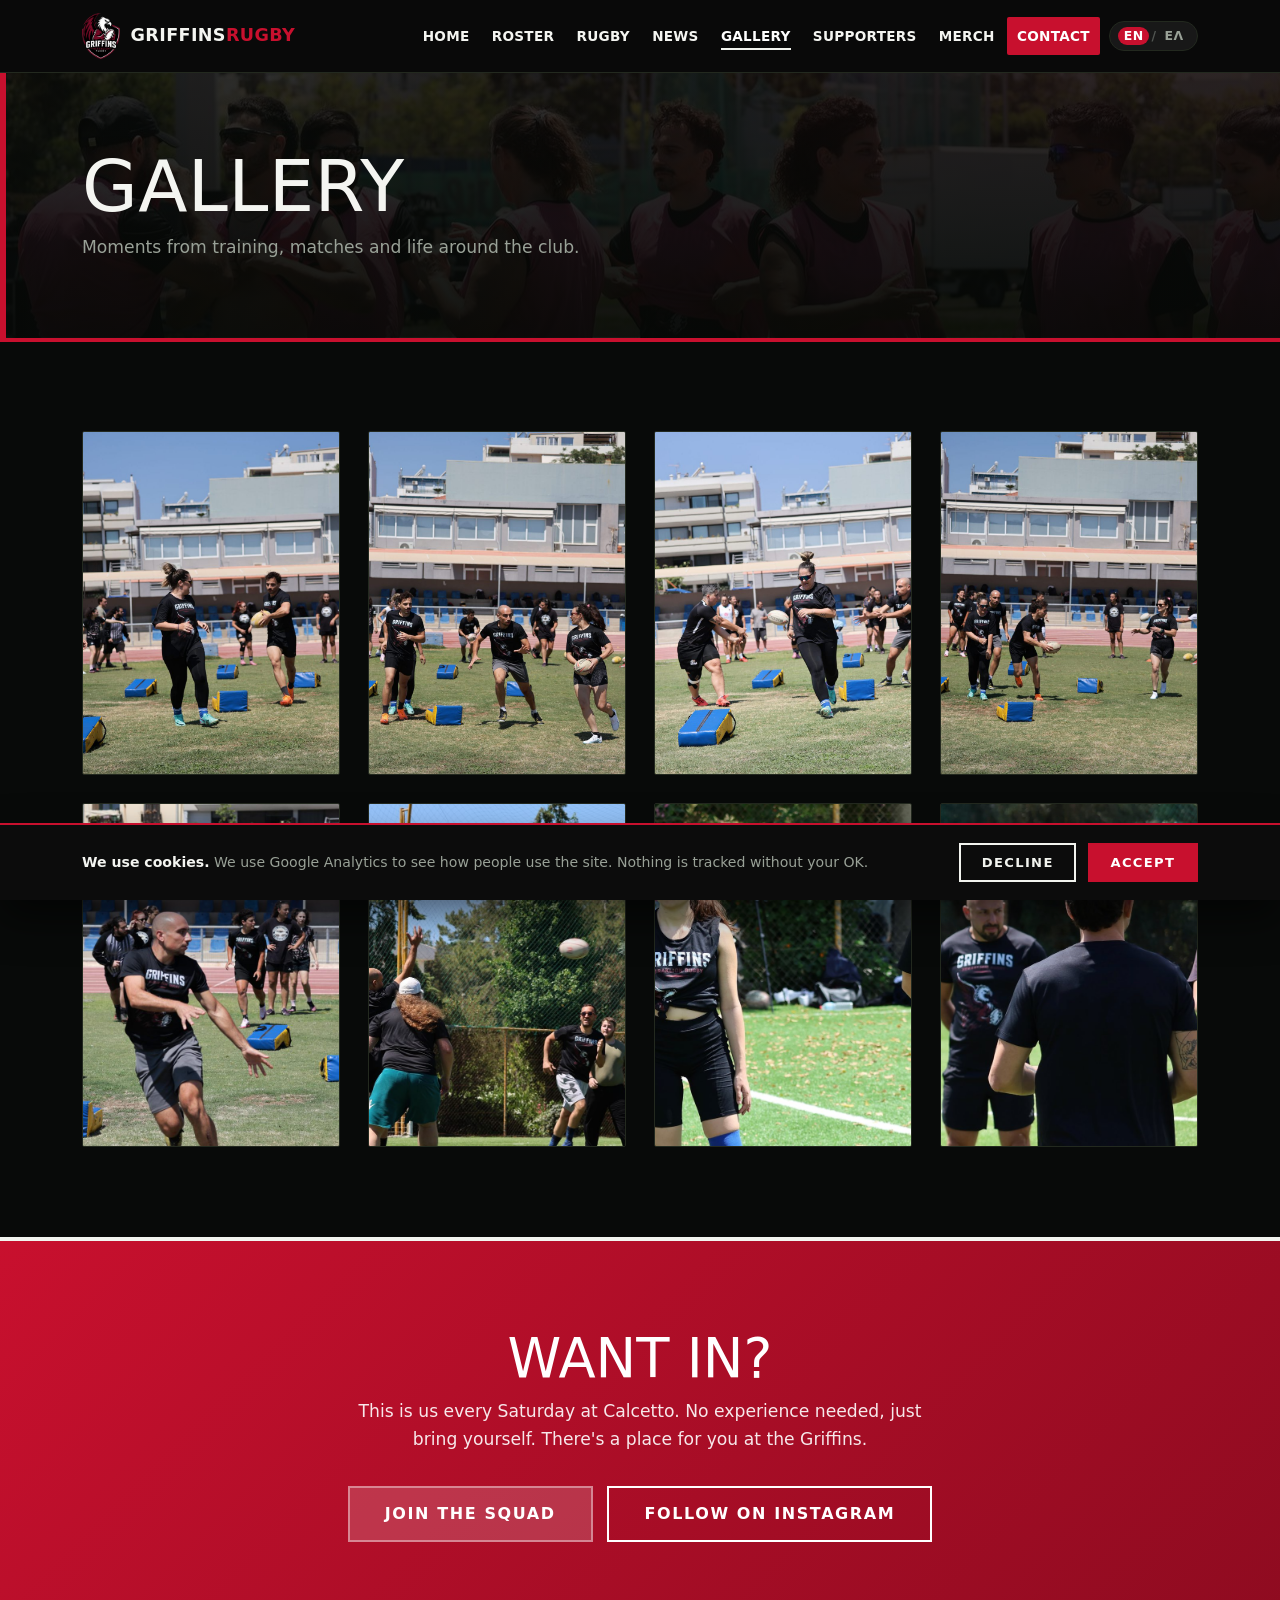
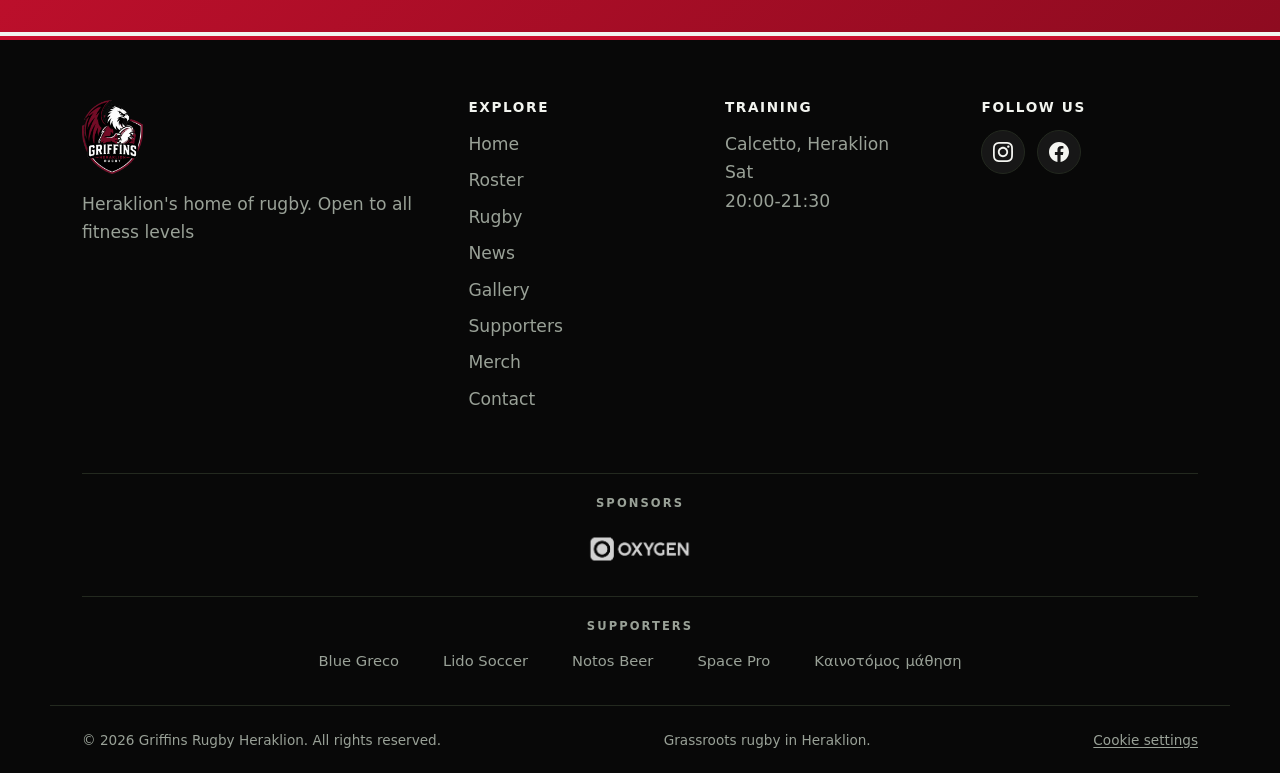
<file: gallery.html>
<!DOCTYPE html>
<html lang="en" data-lang="en">
<head>
  <meta charset="UTF-8">
  <meta http-equiv="Content-Security-Policy" content="default-src 'self'; base-uri 'self'; object-src 'none'; img-src 'self' data:; font-src 'self' https://fonts.gstatic.com; style-src 'self' 'unsafe-inline' https://fonts.googleapis.com; script-src 'self' 'sha256-ucwOXZMJJC+blvWwjKxGPltHiUb5GKq7xsNi0KFqbQ4=' 'sha256-P0dMqJJkQjWywfI69qr9PB+QqtKpPIZlC3PXYBP0T94=' https://www.googletagmanager.com; frame-src https://docs.google.com; connect-src 'self' https://www.google-analytics.com https://*.google-analytics.com https://*.analytics.google.com https://www.googletagmanager.com; form-action 'self'; upgrade-insecure-requests">
  <meta name="viewport" content="width=device-width, initial-scale=1.0">
  <meta name="theme-color" content="#080A09">
  <script>(function(){try{var l=localStorage.getItem('griffins-lang');if(!l){l=(navigator.language||'en').toLowerCase().indexOf('el')===0?'el':'en';}document.documentElement.setAttribute('data-lang',l);document.documentElement.setAttribute('lang',l);}catch(e){document.documentElement.setAttribute('data-lang','en');}})();</script>
  <title>Gallery | Griffins Rugby Heraklion</title>
  <meta name="description" content="Photos from Griffins Rugby Heraklion: training, matches and club life in Heraklion. Φωτογραφίες από τις προπονήσεις και τη ζωή του συλλόγου ράγκμπι στο Ηράκλειο.">
  <link rel="canonical" href="https://griffinsrugby.gr/gallery">
  <link rel="icon" type="image/png" href="images/favicon.png">
  <link rel="apple-touch-icon" href="images/apple-touch-icon.png">

  <!-- Open Graph / social sharing -->
  <meta property="og:type" content="website">
  <meta property="og:site_name" content="Griffins Rugby Heraklion">
  <meta property="og:title" content="Gallery | Griffins Rugby Heraklion">
  <meta property="og:description" content="Photos from Griffins Rugby Heraklion: training, matches and club life.">
  <meta property="og:url" content="https://griffinsrugby.gr/gallery">
  <meta property="og:image" content="https://griffinsrugby.gr/images/og-image.jpg">
  <meta property="og:image:width" content="1200">
  <meta property="og:image:height" content="630">
  <meta property="og:image:alt" content="Griffins Rugby players training in Heraklion">
  <meta name="twitter:card" content="summary_large_image">
  <meta name="twitter:title" content="Gallery | Griffins Rugby Heraklion">
  <meta name="twitter:description" content="Photos from Griffins Rugby Heraklion: training, matches and club life.">
  <meta name="twitter:image" content="https://griffinsrugby.gr/images/og-image.jpg">

  <link rel="preconnect" href="https://fonts.googleapis.com">
  <link rel="preconnect" href="https://fonts.gstatic.com" crossorigin>
  <link href="https://fonts.googleapis.com/css2?family=Anton&family=Saira+Condensed:wght@500;600;700&family=IBM+Plex+Sans:wght@400;500;600;700&family=Roboto+Condensed:wght@400;700;900&display=swap" rel="stylesheet">
  <link rel="stylesheet" href="style.css?v=20261023a">

  <!-- Bilingual locale hints + preload the page-header image (LCP) -->
  <meta property="og:locale" content="el_GR">
  <meta property="og:locale:alternate" content="en_US">
  <link rel="preload" as="image" href="images/img_9072.jpg" fetchpriority="high">
</head>
<body data-page="/gallery">

  <a class="skip-link" href="#main"><span data-lang-en>Skip to content</span><span data-lang-el>Μετάβαση στο περιεχόμενο</span></a>

  <!-- Header is injected from partials.js (single source). No-JS gets the fallback nav below. -->
  <div id="site-header-mount">
    <noscript>
      <header class="site-header">
        <nav class="nav container" aria-label="Primary">
          <a class="brand" href="/"><span class="brand-text">Griffins<strong>Rugby</strong></span></a>
          <ul class="nav-menu">
            <li><a href="/"><span data-lang-en>Home</span><span data-lang-el>Αρχική</span></a></li>
            <li><a href="/roster"><span data-lang-en>Roster</span><span data-lang-el>Ομάδα</span></a></li>
            <li><a href="/rugby"><span data-lang-en>Rugby</span><span data-lang-el>Το Ράγκμπι</span></a></li>
            <li><a href="/news"><span data-lang-en>News</span><span data-lang-el>Νέα</span></a></li>
            <li><a href="/gallery"><span data-lang-en>Gallery</span><span data-lang-el>Φωτογραφίες</span></a></li>
            <li><a href="/supporters"><span data-lang-en>Supporters</span><span data-lang-el>Υποστηρικτές</span></a></li>
            <li><a href="/merch"><span data-lang-en>Merch</span><span data-lang-el>Merchandise</span></a></li>
            <li><a href="/contact" class="nav-cta"><span data-lang-en>Contact</span><span data-lang-el>Επικοινωνία</span></a></li>
          </ul>
        </nav>
      </header>
    </noscript>
  </div>

  <main class="page-main" id="main">

    <section class="page-header">
      <div class="container">
        <h1><span data-lang-en>Gallery</span><span data-lang-el>Φωτογραφίες</span></h1>
        <p><span data-lang-en>Moments from training, matches and life around the club.</span><span data-lang-el>Στιγμές από προπονήσεις, αγώνες και τη ζωή του συλλόγου.</span></p>
      </div>
    </section>

    <section class="section">
      <div class="container">
        <!-- All photos are injected by render-gallery.js from data/gallery.json (no data-limit = show all). -->
        <div class="gallery-grid" id="gallery-grid">
          <noscript>
            <p style="grid-column:1/-1;color:var(--muted);text-align:center;">
              <span data-lang-en>Enable JavaScript to see the gallery, or follow us on </span><span data-lang-el>Ενεργοποίησε τη JavaScript για να δεις τις φωτογραφίες, ή ακολούθησέ μας στο </span><a href="https://www.instagram.com/griffins_heraklion_rugby/" target="_blank" rel="noopener noreferrer">Instagram</a>.
            </p>
          </noscript>
        </div>
      </div>
    </section>

    <!-- ===================== CTA BAND ===================== -->
    <section class="section cta-band">
      <div class="container">
        <h2><span data-lang-en>Want in?</span><span data-lang-el>Θες να μπεις μέσα;</span></h2>
        <p><span data-lang-en>This is us every <span class="js-daysLong">Saturday</span> at <span class="js-venue">Calcetto</span>. No experience needed, just bring yourself. There's a place for you at the Griffins.</span><span data-lang-el>Έτσι είμαστε κάθε <span class="js-daysLong">Σάββατο</span> στο <span class="js-venue">Calcetto</span>. Δεν χρειάζεται εμπειρία, έλα όπως είσαι. Υπάρχει θέση για σένα στους Griffins.</span></p>
        <div class="cta-actions">
          <a class="btn btn-ghost btn-lg" href="https://docs.google.com/forms/d/e/1FAIpQLScpyUcZMkD7INLIcd80IRTE0Co-L3POAtTiTUV5bxaY_0U0DQ/viewform?usp=send_form" target="_blank" rel="noopener noreferrer"><span data-lang-en>Join the squad</span><span data-lang-el>Έλα στην ομάδα</span></a>
          <a class="btn btn-outline btn-lg" href="https://www.instagram.com/griffins_heraklion_rugby/" target="_blank" rel="noopener noreferrer"><span data-lang-en>Follow on Instagram</span><span data-lang-el>Ακολούθησε στο Instagram</span></a>
        </div>
      </div>
    </section>

  </main>

  <!-- Footer is injected from partials.js (single source). -->
  <div id="site-footer-mount"></div>

  <script src="partials.js?v=20261023a" defer></script>
  <script src="render-gallery.js" defer></script>
  <script src="enhance.js" defer></script>
  <script src="render-settings.js" defer></script>
  <script src="analytics.js" defer></script>
  <script src="lang.js" defer></script>
</body>
</html>
</file>
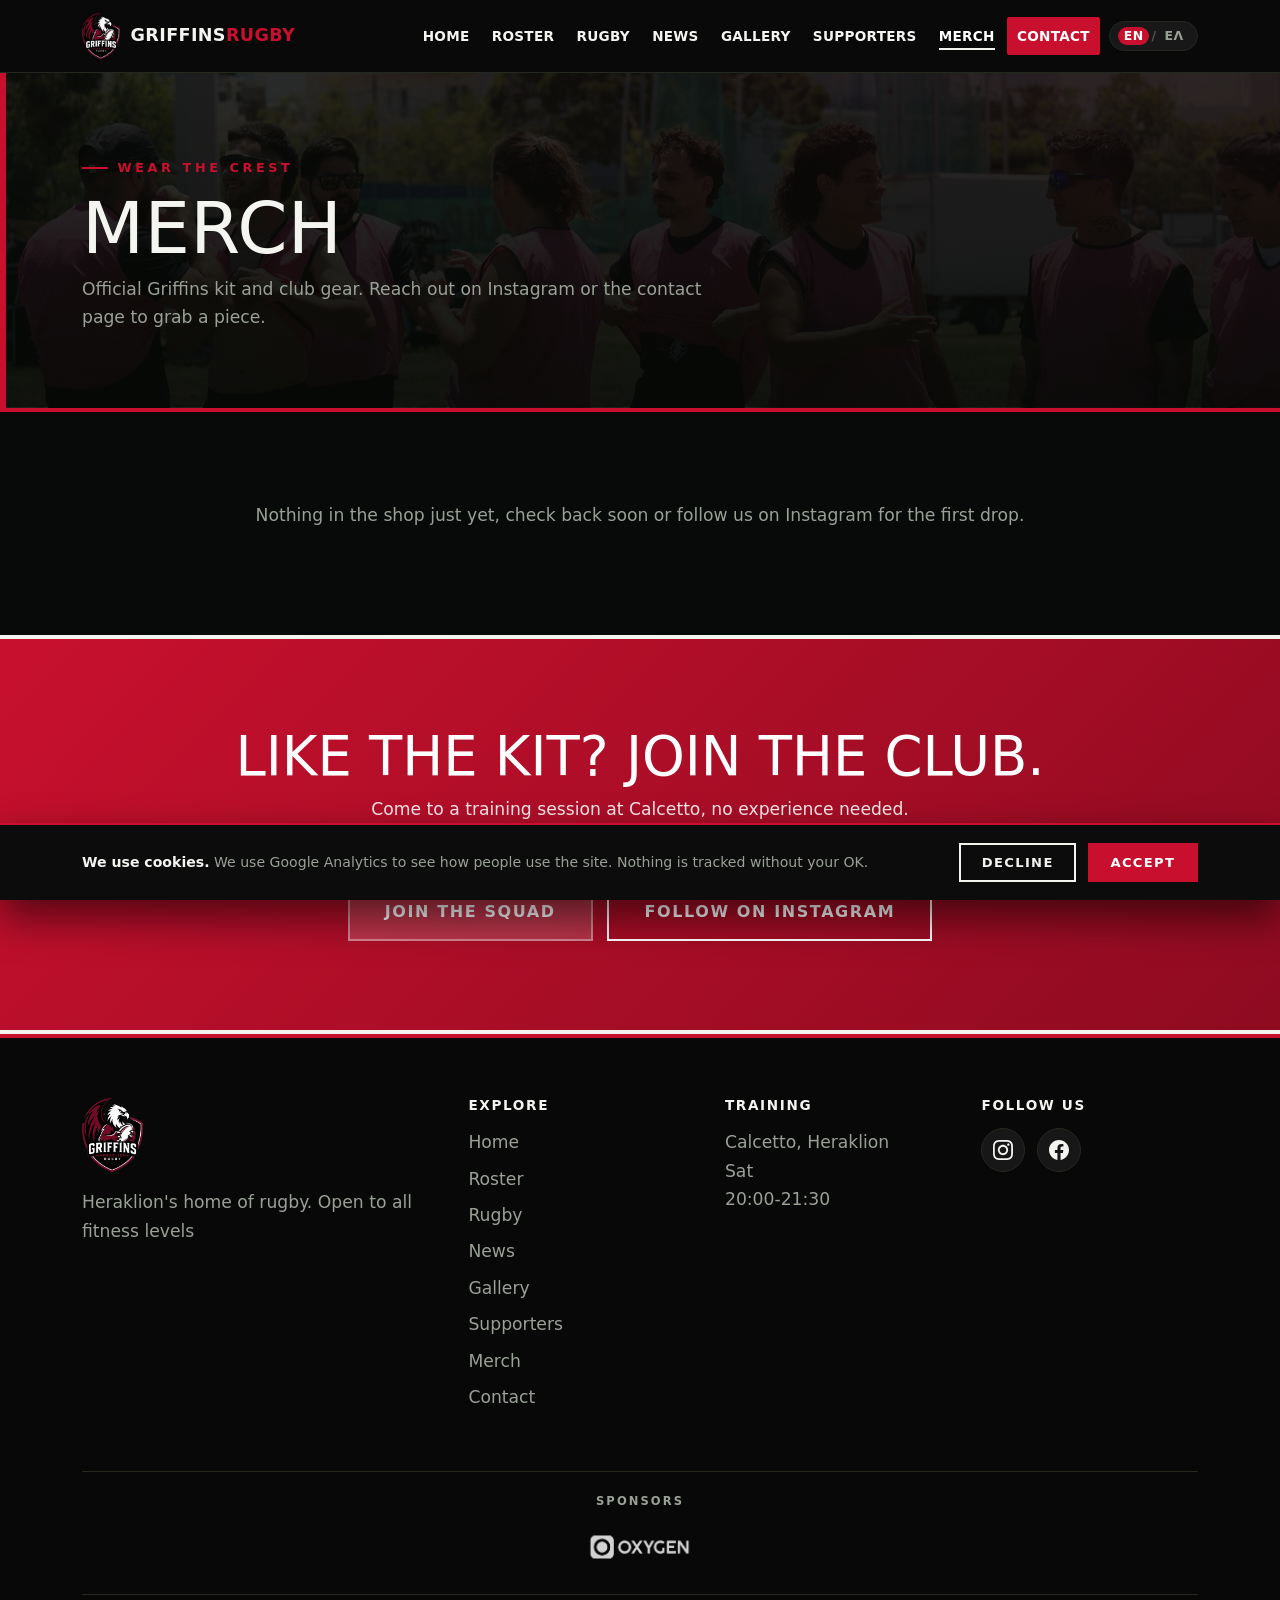
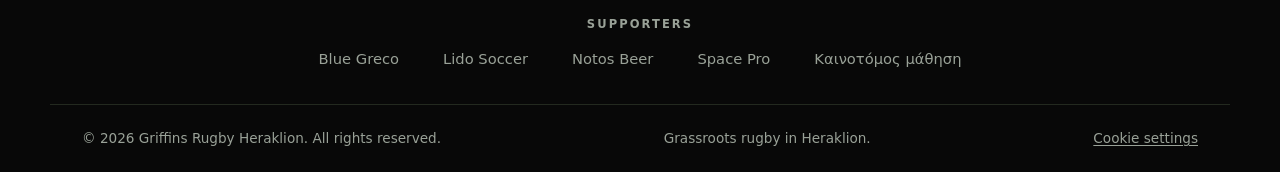
<file: merch.html>
<!DOCTYPE html>
<html lang="en" data-lang="en">
<head>
  <meta charset="UTF-8">
  <meta http-equiv="Content-Security-Policy" content="default-src 'self'; base-uri 'self'; object-src 'none'; img-src 'self' data:; font-src 'self' https://fonts.gstatic.com; style-src 'self' 'unsafe-inline' https://fonts.googleapis.com; script-src 'self' 'sha256-ucwOXZMJJC+blvWwjKxGPltHiUb5GKq7xsNi0KFqbQ4=' 'sha256-P0dMqJJkQjWywfI69qr9PB+QqtKpPIZlC3PXYBP0T94=' https://www.googletagmanager.com; frame-src https://docs.google.com; connect-src 'self' https://www.google-analytics.com https://*.google-analytics.com https://*.analytics.google.com https://www.googletagmanager.com; form-action 'self'; upgrade-insecure-requests">
  <meta name="viewport" content="width=device-width, initial-scale=1.0">
  <meta name="theme-color" content="#080A09">
  <script>(function(){try{var l=localStorage.getItem('griffins-lang');if(!l){l=(navigator.language||'en').toLowerCase().indexOf('el')===0?'el':'en';}document.documentElement.setAttribute('data-lang',l);document.documentElement.setAttribute('lang',l);}catch(e){document.documentElement.setAttribute('data-lang','en');}})();</script>
  <title>Merch | Griffins Rugby Heraklion</title>
  <meta name="description" content="Official Griffins Rugby Heraklion merchandise: kit, training gear and club apparel. Επίσημα προϊόντα και ρούχα του Griffins Rugby Ηρακλείου.">
  <link rel="canonical" href="https://griffinsrugby.gr/merch">
  <link rel="icon" type="image/png" href="images/favicon.png">
  <link rel="apple-touch-icon" href="images/apple-touch-icon.png">

  <!-- Open Graph / social sharing -->
  <meta property="og:type" content="website">
  <meta property="og:site_name" content="Griffins Rugby Heraklion">
  <meta property="og:title" content="Merch | Griffins Rugby Heraklion">
  <meta property="og:description" content="Official Griffins Rugby Heraklion merchandise: kit, training gear and club apparel.">
  <meta property="og:url" content="https://griffinsrugby.gr/merch">
  <meta property="og:image" content="https://griffinsrugby.gr/images/og-image.jpg">
  <meta property="og:image:width" content="1200">
  <meta property="og:image:height" content="630">
  <meta property="og:image:alt" content="Griffins Rugby players training in Heraklion">
  <meta name="twitter:card" content="summary_large_image">
  <meta name="twitter:title" content="Merch | Griffins Rugby Heraklion">
  <meta name="twitter:description" content="Official Griffins Rugby Heraklion merchandise: kit, training gear and club apparel.">
  <meta name="twitter:image" content="https://griffinsrugby.gr/images/og-image.jpg">

  <link rel="preconnect" href="https://fonts.googleapis.com">
  <link rel="preconnect" href="https://fonts.gstatic.com" crossorigin>
  <link href="https://fonts.googleapis.com/css2?family=Anton&family=Saira+Condensed:wght@500;600;700&family=IBM+Plex+Sans:wght@400;500;600;700&family=Roboto+Condensed:wght@400;700;900&display=swap" rel="stylesheet">
  <link rel="stylesheet" href="style.css?v=20261023a">

  <!-- Bilingual locale hints + preload the page-header image (LCP) -->
  <meta property="og:locale" content="el_GR">
  <meta property="og:locale:alternate" content="en_US">
  <link rel="preload" as="image" href="images/img_9072.jpg" fetchpriority="high">
</head>
<body data-page="/merch">

  <a class="skip-link" href="#main"><span data-lang-en>Skip to content</span><span data-lang-el>Μετάβαση στο περιεχόμενο</span></a>

  <!-- Header is injected from partials.js (single source). No-JS gets the fallback nav below. -->
  <div id="site-header-mount">
    <noscript>
      <header class="site-header">
        <nav class="nav container" aria-label="Primary">
          <a class="brand" href="/"><span class="brand-text">Griffins<strong>Rugby</strong></span></a>
          <ul class="nav-menu">
            <li><a href="/"><span data-lang-en>Home</span><span data-lang-el>Αρχική</span></a></li>
            <li><a href="/roster"><span data-lang-en>Roster</span><span data-lang-el>Ομάδα</span></a></li>
            <li><a href="/rugby"><span data-lang-en>Rugby</span><span data-lang-el>Το Ράγκμπι</span></a></li>
            <li><a href="/news"><span data-lang-en>News</span><span data-lang-el>Νέα</span></a></li>
            <li><a href="/gallery"><span data-lang-en>Gallery</span><span data-lang-el>Φωτογραφίες</span></a></li>
            <li><a href="/supporters"><span data-lang-en>Supporters</span><span data-lang-el>Υποστηρικτές</span></a></li>
            <li><a href="/merch"><span data-lang-en>Merch</span><span data-lang-el>Merchandise</span></a></li>
            <li><a href="/contact" class="nav-cta"><span data-lang-en>Contact</span><span data-lang-el>Επικοινωνία</span></a></li>
          </ul>
        </nav>
      </header>
    </noscript>
  </div>

  <main class="page-main" id="main">

    <section class="page-header">
      <div class="container">
        <span class="eyebrow"><span data-lang-en>Wear the crest</span><span data-lang-el>Φόρα το σήμα</span></span>
        <h1><span data-lang-en>Merch</span><span data-lang-el>Merchandise</span></h1>
        <p><span data-lang-en>Official Griffins kit and club gear. Reach out on Instagram or the contact page to grab a piece.</span><span data-lang-el>Επίσημος εξοπλισμός και ρούχα του συλλόγου. Στείλε μας μήνυμα στο Instagram ή από τη σελίδα επικοινωνίας για να αποκτήσεις κάτι.</span></p>
      </div>
    </section>

    <section class="section">
      <div class="container">
        <!-- Merch cards are injected by render-merch.js from data/merch.json.
             Edit the data via the CMS, not this markup. -->
        <div class="merch-grid" id="merch-grid">
          <noscript>
            <p style="grid-column:1/-1;color:var(--muted);text-align:center;">
              <span data-lang-en>Enable JavaScript to see our merch.</span><span data-lang-el>Ενεργοποίησε τη JavaScript για να δεις τα προϊόντα μας.</span>
            </p>
          </noscript>
        </div>
        <p id="merch-empty" class="merch-empty-note" style="display:none">
          <span data-lang-en>Nothing in the shop just yet, check back soon or follow us on Instagram for the first drop.</span><span data-lang-el>Δεν έχουμε ακόμα προϊόντα, έλα ξανά σύντομα ή ακολούθησέ μας στο Instagram για την πρώτη κυκλοφορία.</span>
        </p>
      </div>
    </section>

    <!-- ===================== CTA BAND ===================== -->
    <section class="section cta-band">
      <div class="container">
        <h2><span data-lang-en>Like the kit? Join the club.</span><span data-lang-el>Σου αρέσει ο εξοπλισμός; Έλα στον σύλλογο.</span></h2>
        <p><span data-lang-en>Come to a training session at <span class="js-venue">Calcetto</span>, no experience needed. There's a place for you at the Griffins.</span><span data-lang-el>Έλα σε μια προπόνηση στο <span class="js-venue">Calcetto</span>, δεν χρειάζεται εμπειρία. Υπάρχει θέση για σένα στους Griffins.</span></p>
        <div class="cta-actions">
          <a class="btn btn-ghost btn-lg" href="https://docs.google.com/forms/d/e/1FAIpQLScpyUcZMkD7INLIcd80IRTE0Co-L3POAtTiTUV5bxaY_0U0DQ/viewform?usp=send_form" target="_blank" rel="noopener noreferrer"><span data-lang-en>Join the squad</span><span data-lang-el>Έλα στην ομάδα</span></a>
          <a class="btn btn-outline btn-lg" href="https://www.instagram.com/griffins_heraklion_rugby/" target="_blank" rel="noopener noreferrer"><span data-lang-en>Follow on Instagram</span><span data-lang-el>Ακολούθησε στο Instagram</span></a>
        </div>
      </div>
    </section>

  </main>

  <!-- Footer is injected from partials.js (single source). -->
  <div id="site-footer-mount"></div>

  <script src="partials.js?v=20261023a" defer></script>
  <script src="render-merch.js" defer></script>
  <script src="enhance.js" defer></script>
  <script src="render-settings.js" defer></script>
  <script src="analytics.js" defer></script>
  <script src="lang.js" defer></script>
</body>
</html>
</file>
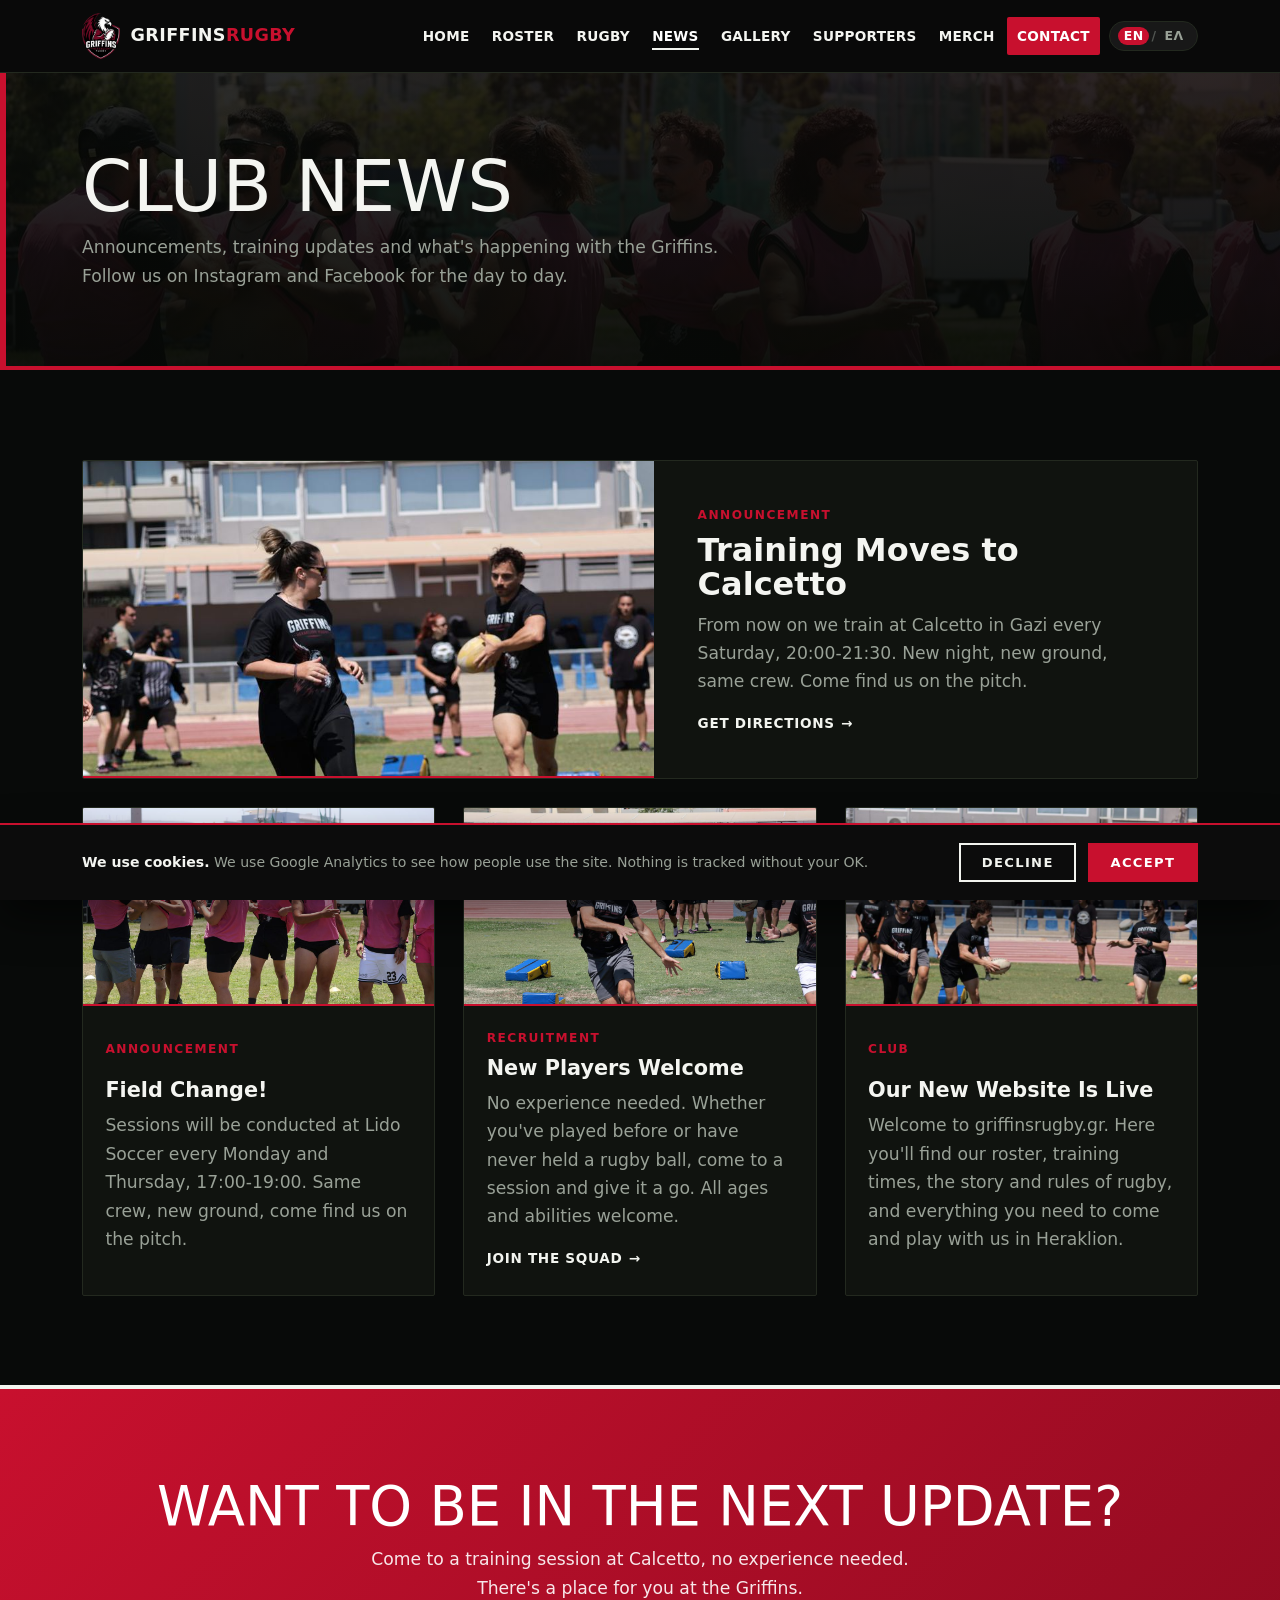
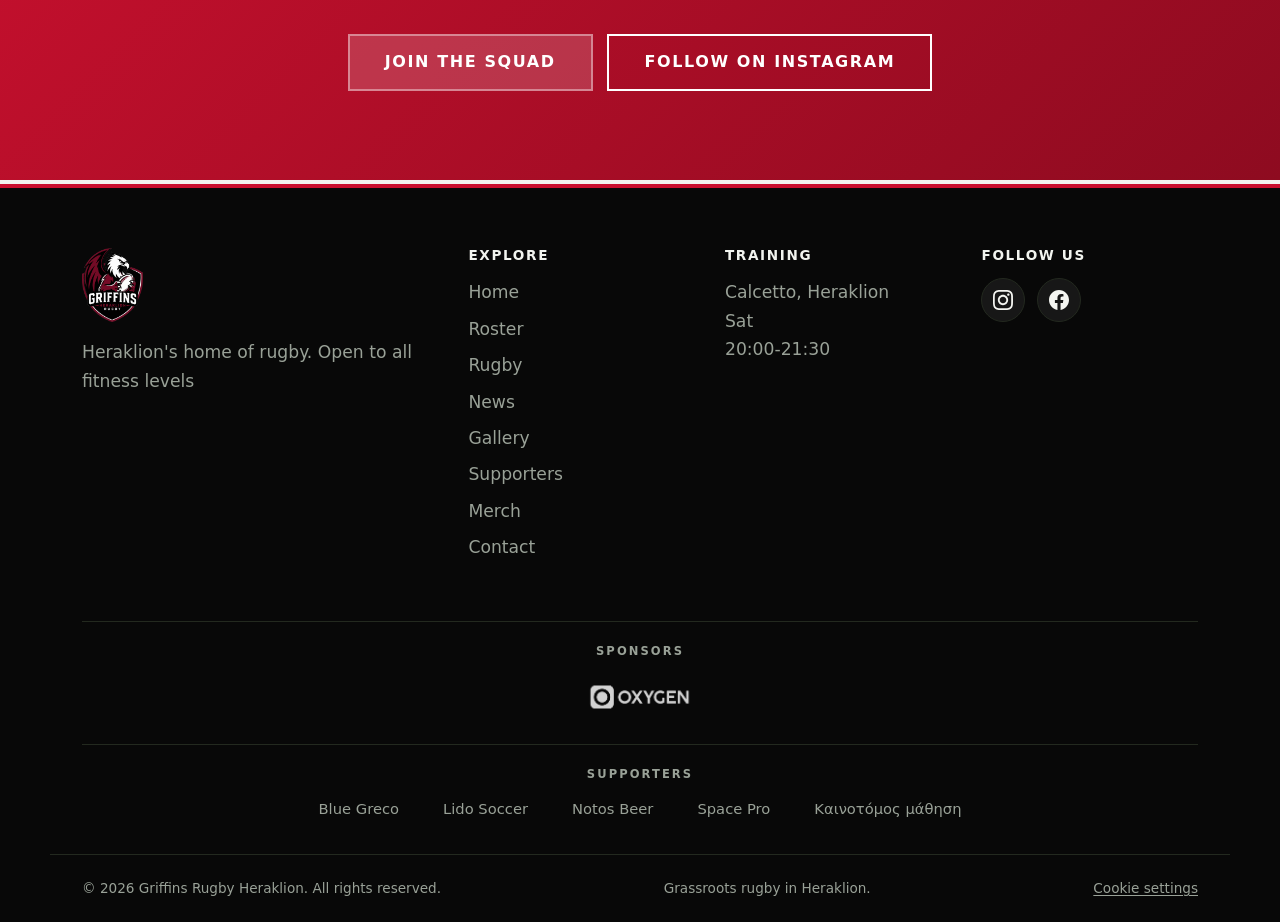
<file: news.html>
<!DOCTYPE html>
<html lang="en" data-lang="en">
<head>
  <meta charset="UTF-8">
  <meta http-equiv="Content-Security-Policy" content="default-src 'self'; base-uri 'self'; object-src 'none'; img-src 'self' data:; font-src 'self' https://fonts.gstatic.com; style-src 'self' 'unsafe-inline' https://fonts.googleapis.com; script-src 'self' 'sha256-ucwOXZMJJC+blvWwjKxGPltHiUb5GKq7xsNi0KFqbQ4=' 'sha256-P0dMqJJkQjWywfI69qr9PB+QqtKpPIZlC3PXYBP0T94=' https://www.googletagmanager.com; frame-src https://docs.google.com; connect-src 'self' https://www.google-analytics.com https://*.google-analytics.com https://*.analytics.google.com https://www.googletagmanager.com; form-action 'self'; upgrade-insecure-requests">
  <meta name="viewport" content="width=device-width, initial-scale=1.0">
  <meta name="theme-color" content="#080A09">
  <script>(function(){try{var l=localStorage.getItem('griffins-lang');if(!l){l=(navigator.language||'en').toLowerCase().indexOf('el')===0?'el':'en';}document.documentElement.setAttribute('data-lang',l);document.documentElement.setAttribute('lang',l);}catch(e){document.documentElement.setAttribute('data-lang','en');}})();</script>
  <title>News &amp; Updates | Griffins Rugby Heraklion</title>
  <meta name="description" content="The latest news and announcements from Griffins Rugby Heraklion: training updates, club life and how to join. Νέα και ανακοινώσεις από τους Griffins Rugby στο Ηράκλειο.">
  <link rel="canonical" href="https://griffinsrugby.gr/news">
  <link rel="icon" type="image/png" href="images/favicon.png">
  <link rel="apple-touch-icon" href="images/apple-touch-icon.png">

  <!-- Open Graph / social sharing -->
  <meta property="og:type" content="website">
  <meta property="og:site_name" content="Griffins Rugby Heraklion">
  <meta property="og:title" content="News &amp; Updates | Griffins Rugby Heraklion">
  <meta property="og:description" content="The latest news and announcements from Griffins Rugby Heraklion: training updates, club life and how to join.">
  <meta property="og:url" content="https://griffinsrugby.gr/news">
  <meta property="og:image" content="https://griffinsrugby.gr/images/og-image.jpg">
  <meta property="og:image:width" content="1200">
  <meta property="og:image:height" content="630">
  <meta property="og:image:alt" content="Griffins Rugby players training in Heraklion">
  <meta name="twitter:card" content="summary_large_image">
  <meta name="twitter:title" content="News &amp; Updates | Griffins Rugby Heraklion">
  <meta name="twitter:description" content="The latest news and announcements from Griffins Rugby Heraklion.">
  <meta name="twitter:image" content="https://griffinsrugby.gr/images/og-image.jpg">

  <link rel="preconnect" href="https://fonts.googleapis.com">
  <link rel="preconnect" href="https://fonts.gstatic.com" crossorigin>
  <link href="https://fonts.googleapis.com/css2?family=Anton&family=Saira+Condensed:wght@500;600;700&family=IBM+Plex+Sans:wght@400;500;600;700&family=Roboto+Condensed:wght@400;700;900&display=swap" rel="stylesheet">
  <link rel="stylesheet" href="style.css?v=20261023a">

  <!-- Bilingual locale hints + preload the page-header image (LCP) -->
  <meta property="og:locale" content="el_GR">
  <meta property="og:locale:alternate" content="en_US">
  <link rel="preload" as="image" href="images/img_9072.jpg" fetchpriority="high">
</head>
<body data-page="/news">

  <a class="skip-link" href="#main"><span data-lang-en>Skip to content</span><span data-lang-el>Μετάβαση στο περιεχόμενο</span></a>

  <!-- Header is injected from partials.js (single source). No-JS gets the fallback nav below. -->
  <div id="site-header-mount">
    <noscript>
      <header class="site-header">
        <nav class="nav container" aria-label="Primary">
          <a class="brand" href="/"><span class="brand-text">Griffins<strong>Rugby</strong></span></a>
          <ul class="nav-menu">
            <li><a href="/"><span data-lang-en>Home</span><span data-lang-el>Αρχική</span></a></li>
            <li><a href="/roster"><span data-lang-en>Roster</span><span data-lang-el>Ομάδα</span></a></li>
            <li><a href="/rugby"><span data-lang-en>Rugby</span><span data-lang-el>Το Ράγκμπι</span></a></li>
            <li><a href="/news"><span data-lang-en>News</span><span data-lang-el>Νέα</span></a></li>
            <li><a href="/gallery"><span data-lang-en>Gallery</span><span data-lang-el>Φωτογραφίες</span></a></li>
            <li><a href="/supporters"><span data-lang-en>Supporters</span><span data-lang-el>Υποστηρικτές</span></a></li>
            <li><a href="/merch"><span data-lang-en>Merch</span><span data-lang-el>Merchandise</span></a></li>
            <li><a href="/contact" class="nav-cta"><span data-lang-en>Contact</span><span data-lang-el>Επικοινωνία</span></a></li>
          </ul>
        </nav>
      </header>
    </noscript>
  </div>

  <main class="page-main" id="main">

    <section class="page-header">
      <div class="container">
        <h1><span data-lang-en>Club News</span><span data-lang-el>Νέα του Συλλόγου</span></h1>
        <p><span data-lang-en>Announcements, training updates and what's happening with the Griffins. Follow us on Instagram and Facebook for the day to day.</span><span data-lang-el>Ανακοινώσεις, ενημερώσεις για τις προπονήσεις και ό,τι συμβαίνει στους Griffins. Ακολούθησέ μας σε Instagram και Facebook για την καθημερινότητα.</span></p>
      </div>
    </section>

    <section class="section">
      <div class="container">
        <!-- News cards are injected by render-news.js from data/news.json
             (array order = newest first; the first item is the big feature).
             Edit the data, not this markup; later the captain edits via /admin. -->
        <div class="card-grid" id="news-grid">
          <noscript>
            <p style="grid-column:1/-1;color:var(--muted);text-align:center;">
              <span data-lang-en>Enable JavaScript to read our news, or follow us on </span><span data-lang-el>Ενεργοποίησε τη JavaScript για να δεις τα νέα μας, ή ακολούθησέ μας στο </span><a href="https://www.instagram.com/griffins_heraklion_rugby/" target="_blank" rel="noopener noreferrer">Instagram</a>.
            </p>
          </noscript>
        </div>
      </div>
    </section>

    <!-- ===================== CTA BAND ===================== -->
    <section class="section cta-band">
      <div class="container">
        <h2><span data-lang-en>Want to be in the next update?</span><span data-lang-el>Θες να είσαι στο επόμενο νέο;</span></h2>
        <p><span data-lang-en>Come to a training session at <span class="js-venue">Calcetto</span>, no experience needed. There's a place for you at the Griffins.</span><span data-lang-el>Έλα σε μια προπόνηση στο <span class="js-venue">Calcetto</span>, δεν χρειάζεται εμπειρία. Υπάρχει θέση για σένα στους Griffins.</span></p>
        <div class="cta-actions">
          <a class="btn btn-ghost btn-lg" href="https://docs.google.com/forms/d/e/1FAIpQLScpyUcZMkD7INLIcd80IRTE0Co-L3POAtTiTUV5bxaY_0U0DQ/viewform?usp=send_form" target="_blank" rel="noopener noreferrer"><span data-lang-en>Join the squad</span><span data-lang-el>Έλα στην ομάδα</span></a>
          <a class="btn btn-outline btn-lg" href="https://www.instagram.com/griffins_heraklion_rugby/" target="_blank" rel="noopener noreferrer"><span data-lang-en>Follow on Instagram</span><span data-lang-el>Ακολούθησε στο Instagram</span></a>
        </div>
      </div>
    </section>

  </main>

  <!-- Footer is injected from partials.js (single source). -->
  <div id="site-footer-mount"></div>

  <script src="partials.js?v=20261023a" defer></script>
  <script src="render-news.js" defer></script>
  <script src="enhance.js" defer></script>
  <script src="render-settings.js" defer></script>
  <script src="analytics.js" defer></script>
  <script src="lang.js" defer></script>
</body>
</html>
</file>
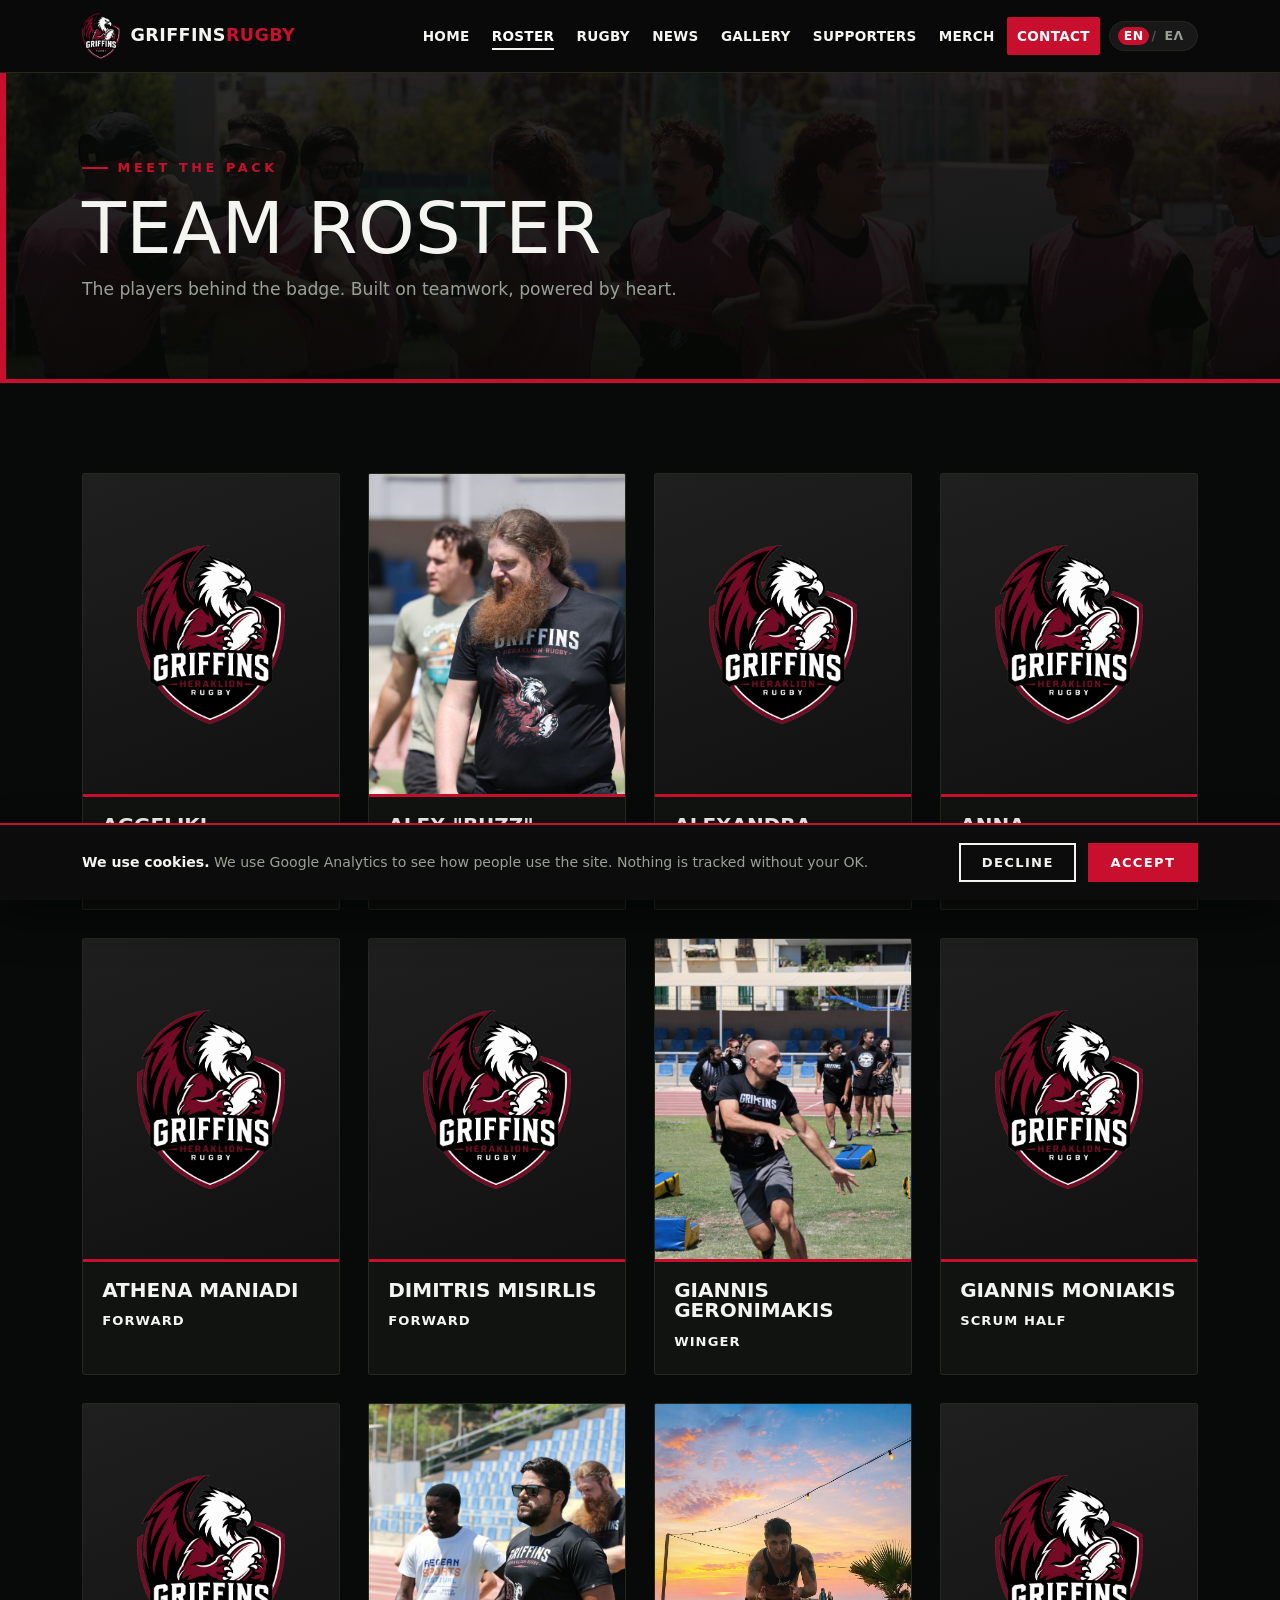
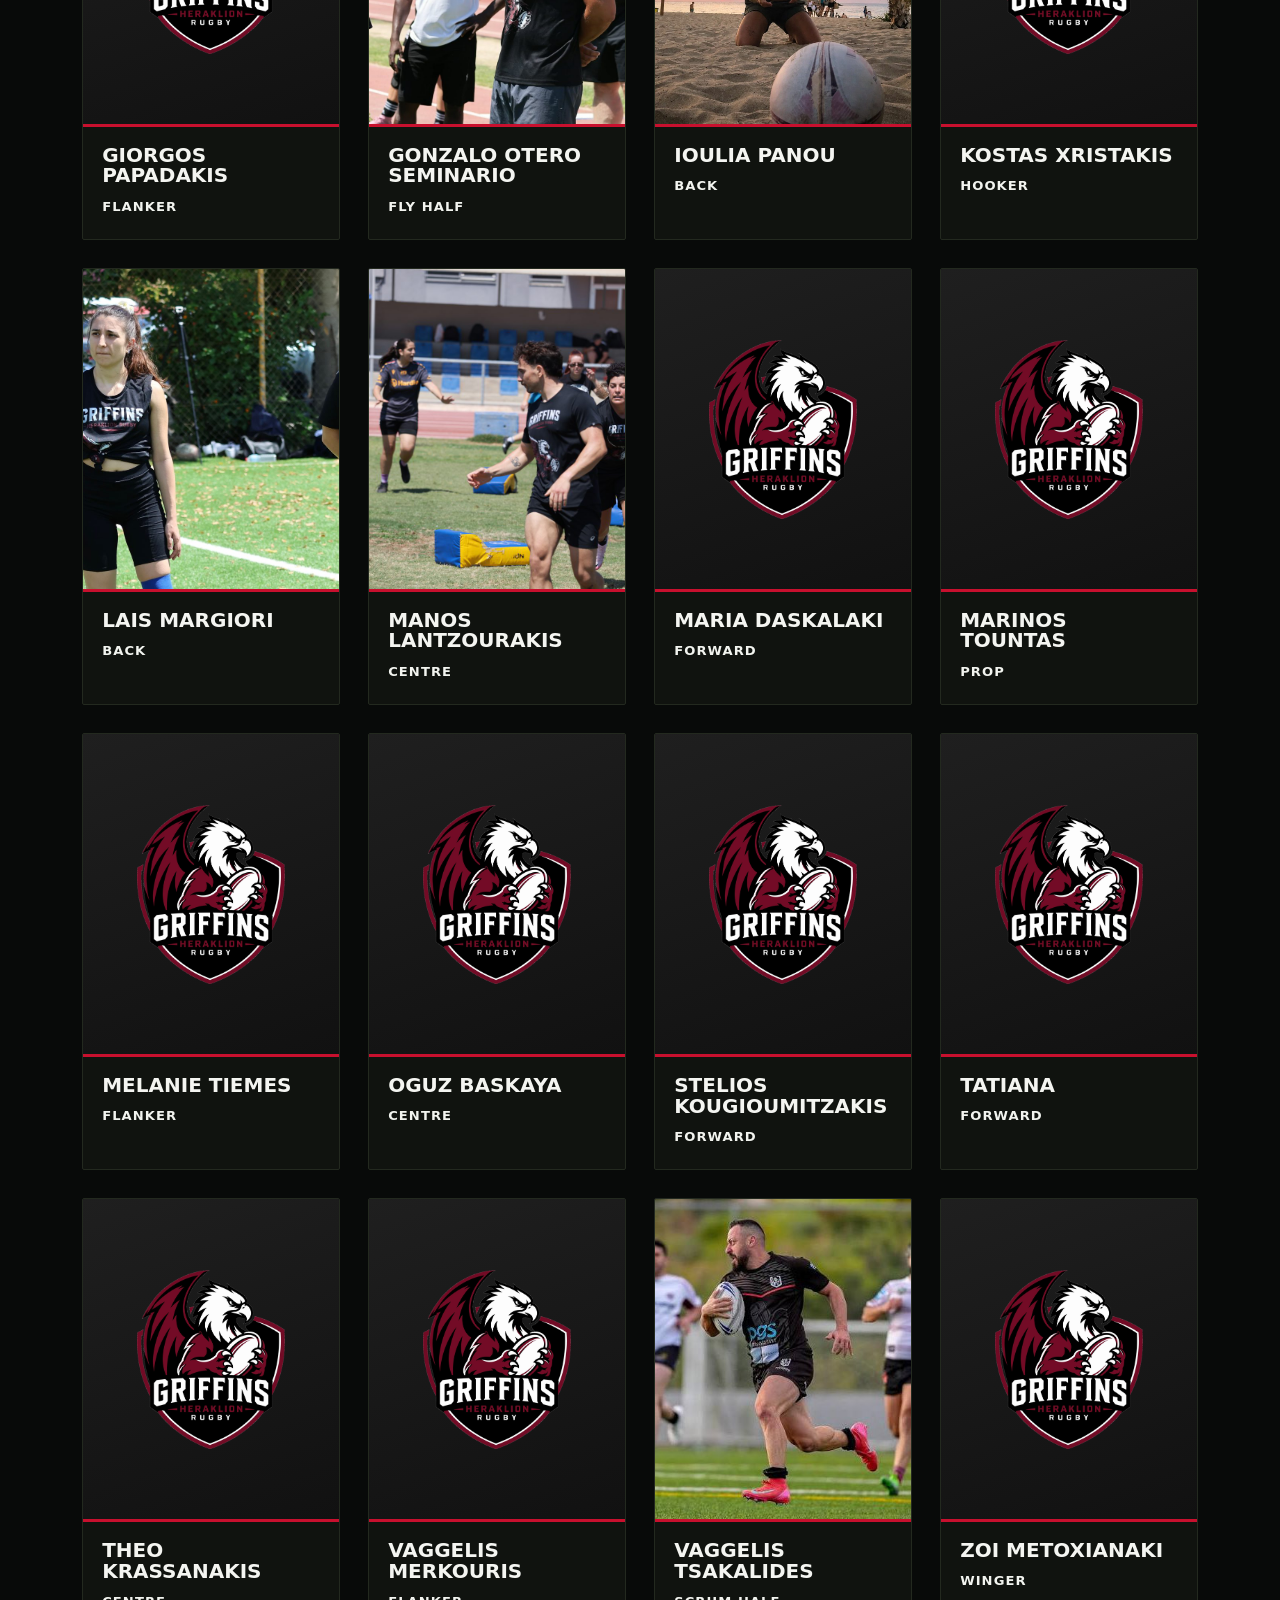
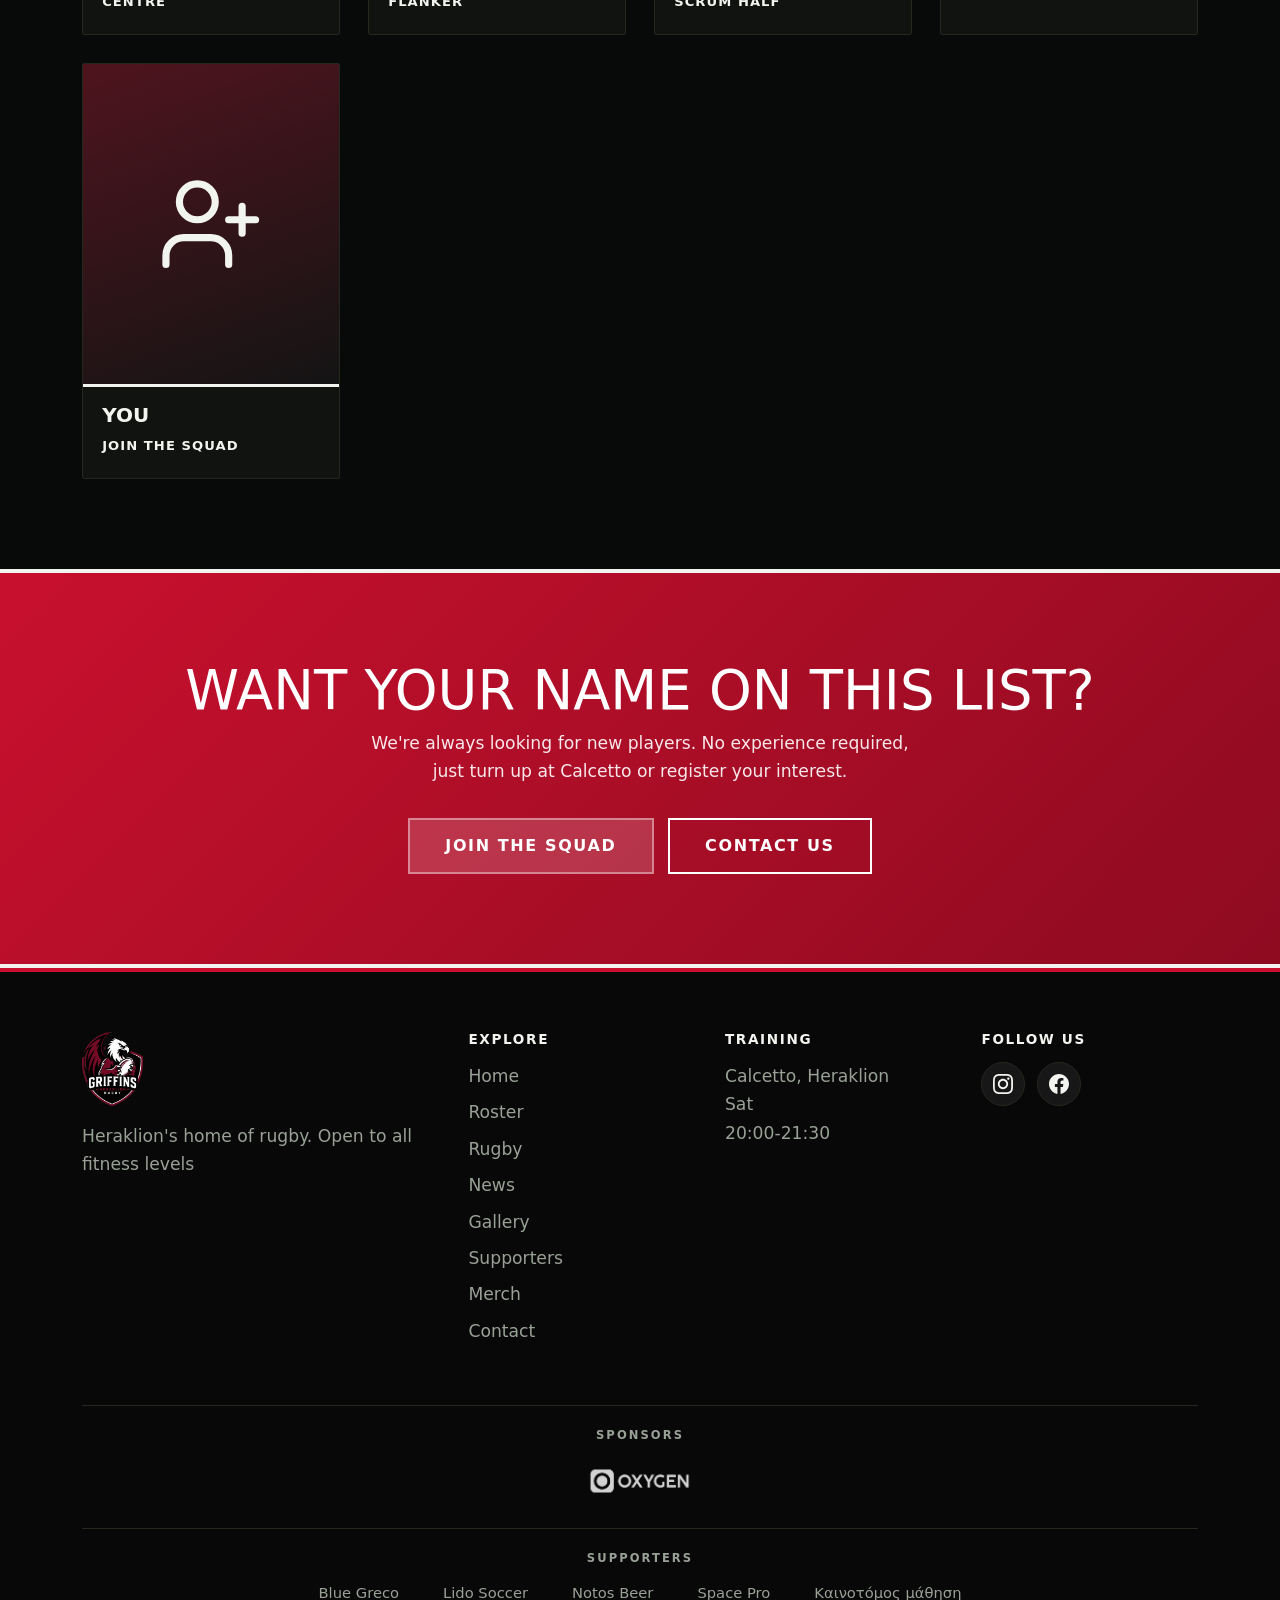
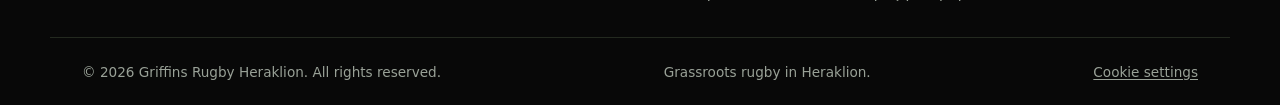
<file: roster.html>
<!DOCTYPE html>
<html lang="en" data-lang="en">
<head>
  <meta charset="UTF-8">
  <meta http-equiv="Content-Security-Policy" content="default-src 'self'; base-uri 'self'; object-src 'none'; img-src 'self' data:; font-src 'self' https://fonts.gstatic.com; style-src 'self' 'unsafe-inline' https://fonts.googleapis.com; script-src 'self' 'sha256-ucwOXZMJJC+blvWwjKxGPltHiUb5GKq7xsNi0KFqbQ4=' 'sha256-P0dMqJJkQjWywfI69qr9PB+QqtKpPIZlC3PXYBP0T94=' https://www.googletagmanager.com; frame-src https://docs.google.com; connect-src 'self' https://www.google-analytics.com https://*.google-analytics.com https://*.analytics.google.com https://www.googletagmanager.com; form-action 'self'; upgrade-insecure-requests">
  <meta name="viewport" content="width=device-width, initial-scale=1.0">
  <meta name="theme-color" content="#080A09">
  <script>(function(){try{var l=localStorage.getItem('griffins-lang');if(!l){l=(navigator.language||'en').toLowerCase().indexOf('el')===0?'el':'en';}document.documentElement.setAttribute('data-lang',l);document.documentElement.setAttribute('lang',l);}catch(e){document.documentElement.setAttribute('data-lang','en');}})();</script>
  <title>Team Roster | Griffins Rugby Heraklion</title>
  <meta name="description" content="Meet the Griffins Rugby squad, the players of the amateur rugby club in Heraklion, Crete. Η ομάδα των Griffins Rugby, οι παίκτες του ράγκμπι στο Ηράκλειο.">
  <link rel="canonical" href="https://griffinsrugby.gr/roster">
  <link rel="icon" type="image/png" href="images/favicon.png">
  <link rel="apple-touch-icon" href="images/apple-touch-icon.png">

  <!-- Open Graph / social sharing -->
  <meta property="og:type" content="website">
  <meta property="og:site_name" content="Griffins Rugby Heraklion">
  <meta property="og:title" content="Team Roster | Griffins Rugby Heraklion">
  <meta property="og:description" content="Meet the Griffins Rugby squad, the players of the Heraklion rugby club.">
  <meta property="og:url" content="https://griffinsrugby.gr/roster">
  <meta property="og:image" content="https://griffinsrugby.gr/images/og-image.jpg">
  <meta property="og:image:width" content="1200">
  <meta property="og:image:height" content="630">
  <meta property="og:image:alt" content="Griffins Rugby players training in Heraklion">
  <meta name="twitter:card" content="summary_large_image">
  <meta name="twitter:title" content="Team Roster | Griffins Rugby Heraklion">
  <meta name="twitter:description" content="Meet the Griffins Rugby squad, the players of the Heraklion rugby club.">
  <meta name="twitter:image" content="https://griffinsrugby.gr/images/og-image.jpg">

  <link rel="preconnect" href="https://fonts.googleapis.com">
  <link rel="preconnect" href="https://fonts.gstatic.com" crossorigin>
  <link href="https://fonts.googleapis.com/css2?family=Anton&family=Saira+Condensed:wght@500;600;700&family=IBM+Plex+Sans:wght@400;500;600;700&family=Roboto+Condensed:wght@400;700;900&display=swap" rel="stylesheet">
  <link rel="stylesheet" href="style.css?v=20261023a">

  <!-- Bilingual locale hints + preload the page-header image (LCP) -->
  <meta property="og:locale" content="el_GR">
  <meta property="og:locale:alternate" content="en_US">
  <link rel="preload" as="image" href="images/img_9072.jpg" fetchpriority="high">
</head>
<body data-page="/roster">

  <a class="skip-link" href="#main"><span data-lang-en>Skip to content</span><span data-lang-el>Μετάβαση στο περιεχόμενο</span></a>

  <!-- Header is injected from partials.js (single source). No-JS gets the fallback nav below. -->
  <div id="site-header-mount">
    <noscript>
      <header class="site-header">
        <nav class="nav container" aria-label="Primary">
          <a class="brand" href="/"><span class="brand-text">Griffins<strong>Rugby</strong></span></a>
          <ul class="nav-menu">
            <li><a href="/"><span data-lang-en>Home</span><span data-lang-el>Αρχική</span></a></li>
            <li><a href="/roster"><span data-lang-en>Roster</span><span data-lang-el>Ομάδα</span></a></li>
            <li><a href="/rugby"><span data-lang-en>Rugby</span><span data-lang-el>Το Ράγκμπι</span></a></li>
            <li><a href="/news"><span data-lang-en>News</span><span data-lang-el>Νέα</span></a></li>
            <li><a href="/gallery"><span data-lang-en>Gallery</span><span data-lang-el>Φωτογραφίες</span></a></li>
            <li><a href="/supporters"><span data-lang-en>Supporters</span><span data-lang-el>Υποστηρικτές</span></a></li>
            <li><a href="/merch"><span data-lang-en>Merch</span><span data-lang-el>Merchandise</span></a></li>
            <li><a href="/contact" class="nav-cta"><span data-lang-en>Contact</span><span data-lang-el>Επικοινωνία</span></a></li>
          </ul>
        </nav>
      </header>
    </noscript>
  </div>

  <main class="page-main" id="main">

    <section class="page-header">
      <div class="container">
        <span class="eyebrow"><span data-lang-en>Meet the pack</span><span data-lang-el>Γνώρισε την ομάδα</span></span>
        <h1><span data-lang-en>Team Roster</span><span data-lang-el>Το Ρόστερ</span></h1>
        <p><span data-lang-en>The players behind the badge. Built on teamwork, powered by heart.</span><span data-lang-el>Οι παίκτες πίσω από το σήμα. Χτισμένοι στην ομαδικότητα.</span></p>
      </div>
    </section>

    <section class="section">
      <div class="container">

        <!-- =====================================================
             Player cards are generated by render-players.js from
             data/players.json (one object per player, sorted by English name).
             Do not hand-edit cards here; edit the data instead (and, once it is
             set up, the captain edits players through the CMS at /admin).
             The "You / Εσύ" join card below stays last and is always shown.
             ===================================================== -->
        <div class="roster-grid" id="roster-grid">
          <noscript>
            <p style="grid-column:1/-1;color:var(--muted);text-align:center;">
              <span data-lang-en>Enable JavaScript to see the squad, or </span><span data-lang-el>Ενεργοποίησε τη JavaScript για να δεις την ομάδα, ή </span><a href="/contact"><span data-lang-en>get in touch</span><span data-lang-el>επικοινώνησε μαζί μας</span></a>.
            </p>
          </noscript>

          <!-- Join card: clicking anywhere on it goes to the contact page -->
          <a class="player-card player-card--join" href="/contact">
            <div class="player-photo player-photo--join">
              <svg viewBox="0 0 24 24" fill="none" stroke="currentColor" stroke-width="1.6" stroke-linecap="round" stroke-linejoin="round" aria-hidden="true"><path d="M16 21v-2a4 4 0 0 0-4-4H6a4 4 0 0 0-4 4v2"/><circle cx="9" cy="7" r="4"/><path d="M19 8v6M22 11h-6"/></svg>
            </div>
            <div class="player-info">
              <h3 class="player-name"><span data-lang-en>You</span><span data-lang-el>Εσύ</span></h3>
              <p class="player-position"><span data-lang-en>Join the squad</span><span data-lang-el>Έλα στην ομάδα</span></p>
            </div>
          </a>

        </div>
      </div>
    </section>

    <!-- ===================== CTA BAND ===================== -->
    <section class="section cta-band">
      <div class="container">
        <h2><span data-lang-en>Want your name on this list?</span><span data-lang-el>Θέλεις το όνομά σου σε αυτή τη λίστα;</span></h2>
        <p><span data-lang-en>We're always looking for new players. No experience required, just turn up at <span class="js-venue">Calcetto</span> or register your interest.</span><span data-lang-el>Ψάχνουμε πάντα νέους παίκτες. Δεν χρειάζεται εμπειρία, έλα στο <span class="js-venue">Calcetto</span> ή δήλωσε ενδιαφέρον.</span></p>
        <div class="cta-actions">
          <a class="btn btn-ghost btn-lg" href="https://docs.google.com/forms/d/e/1FAIpQLScpyUcZMkD7INLIcd80IRTE0Co-L3POAtTiTUV5bxaY_0U0DQ/viewform?usp=send_form" target="_blank" rel="noopener noreferrer"><span data-lang-en>Join the squad</span><span data-lang-el>Έλα στην ομάδα</span></a>
          <a class="btn btn-outline btn-lg" href="/contact"><span data-lang-en>Contact us</span><span data-lang-el>Επικοινώνησε μαζί μας</span></a>
        </div>
      </div>
    </section>

  </main>

  <!-- Footer is injected from partials.js (single source). -->
  <div id="site-footer-mount"></div>

  <script src="partials.js?v=20261023a" defer></script>
  <script src="render-players.js" defer></script>
  <script src="enhance.js" defer></script>
  <script src="render-settings.js" defer></script>
  <script src="analytics.js" defer></script>
  <script src="lang.js" defer></script>
</body>
</html>
</file>
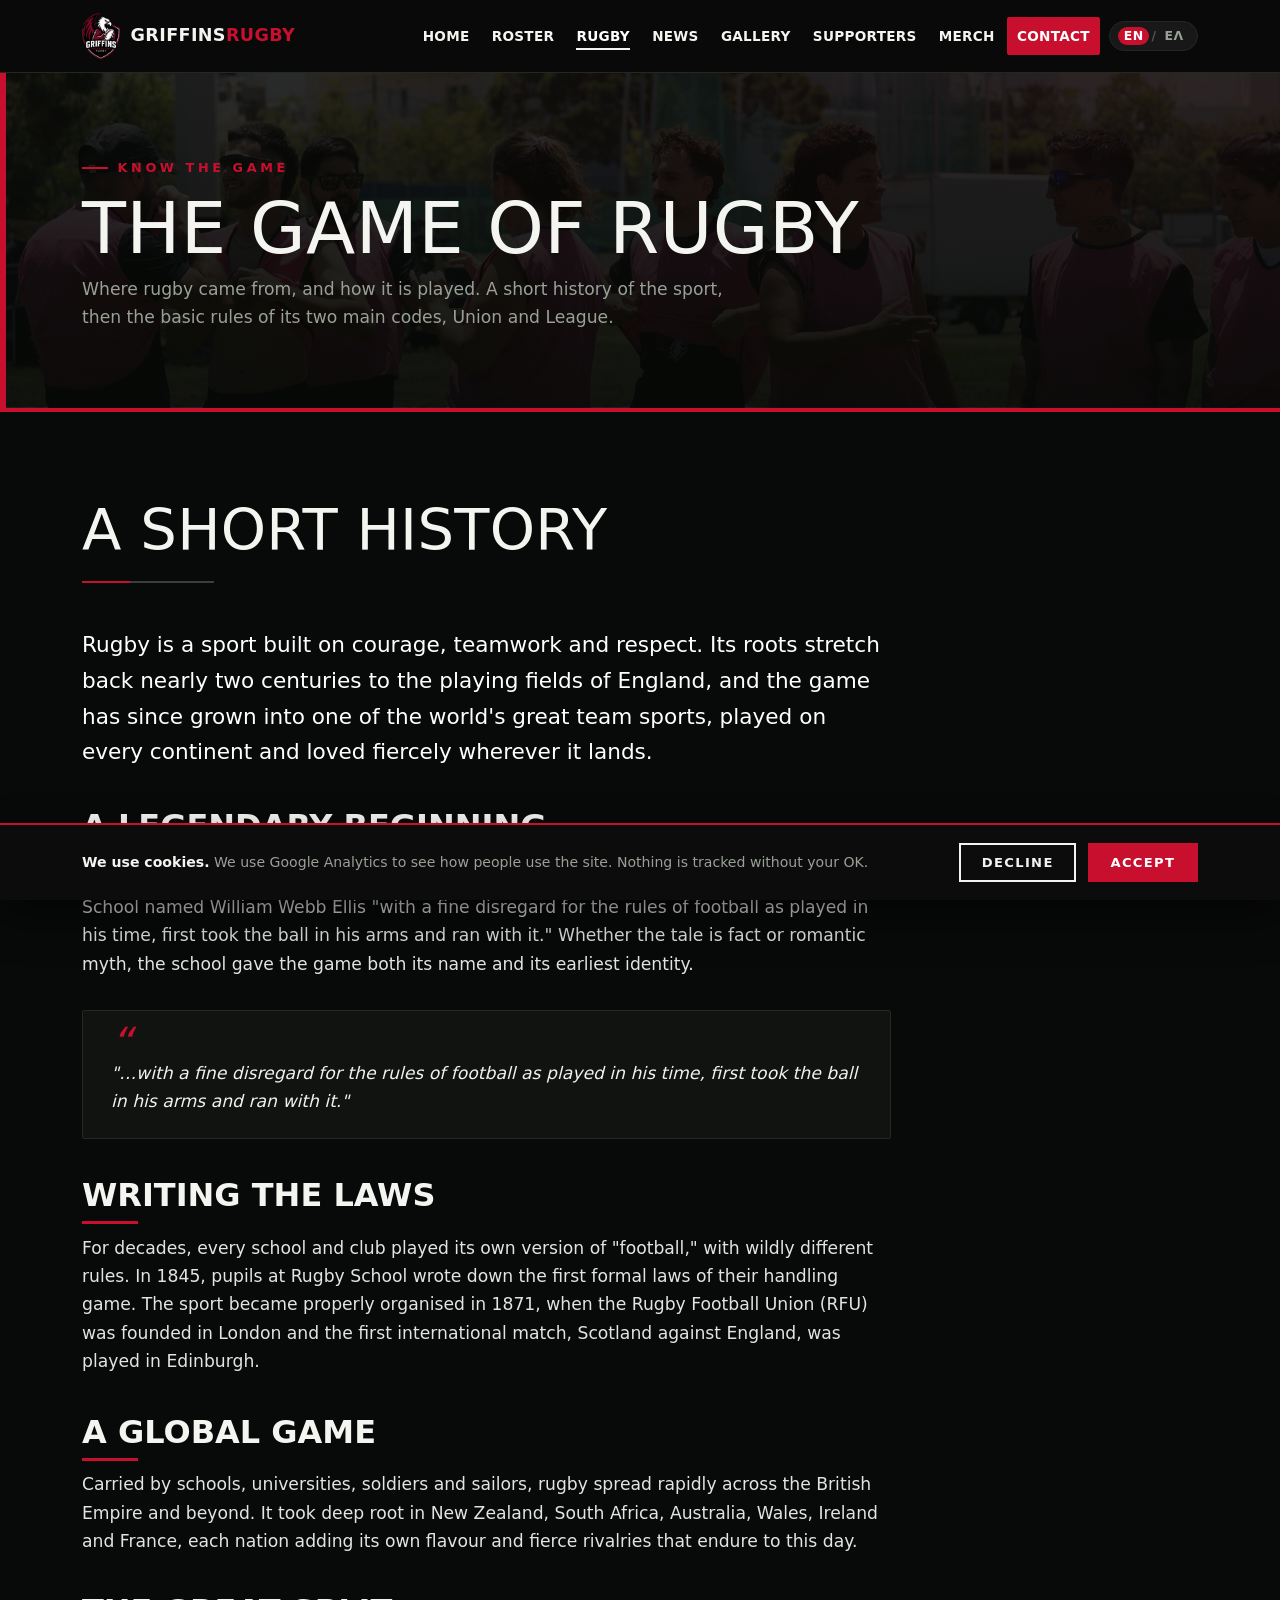
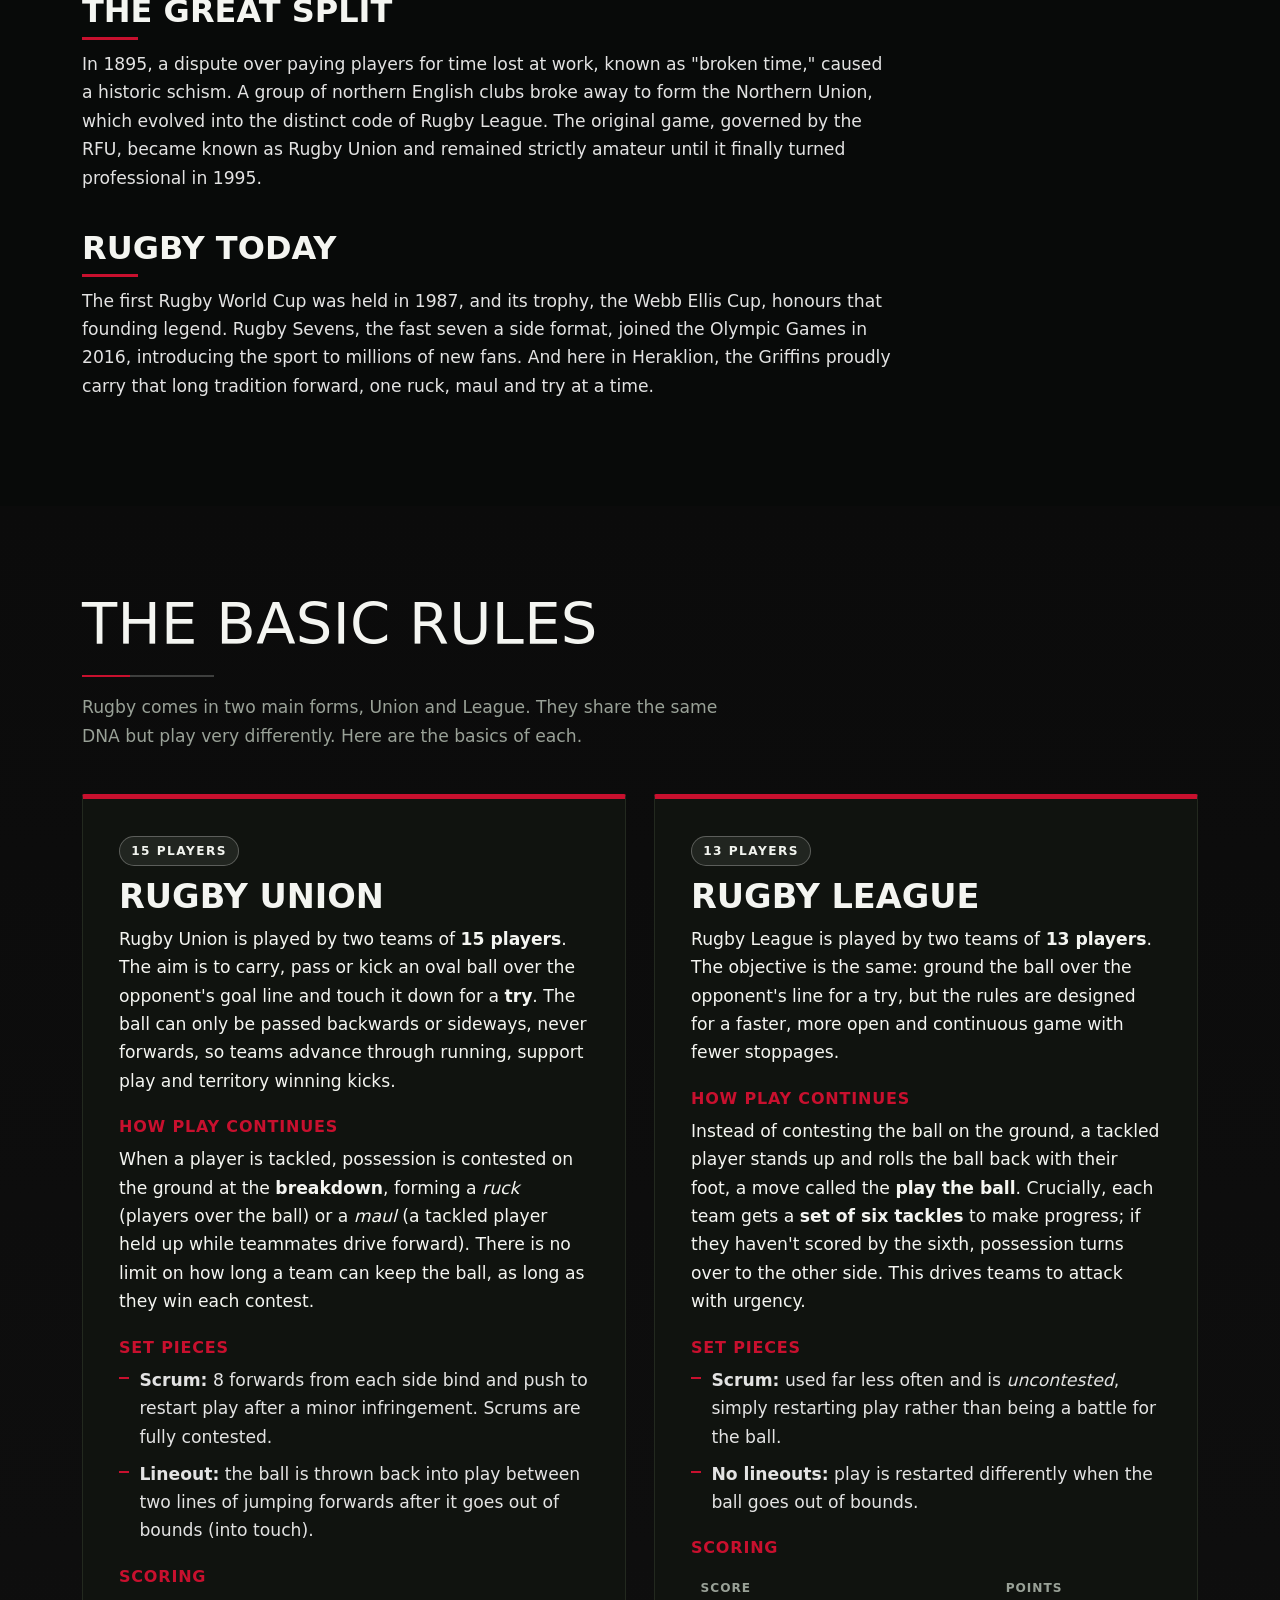
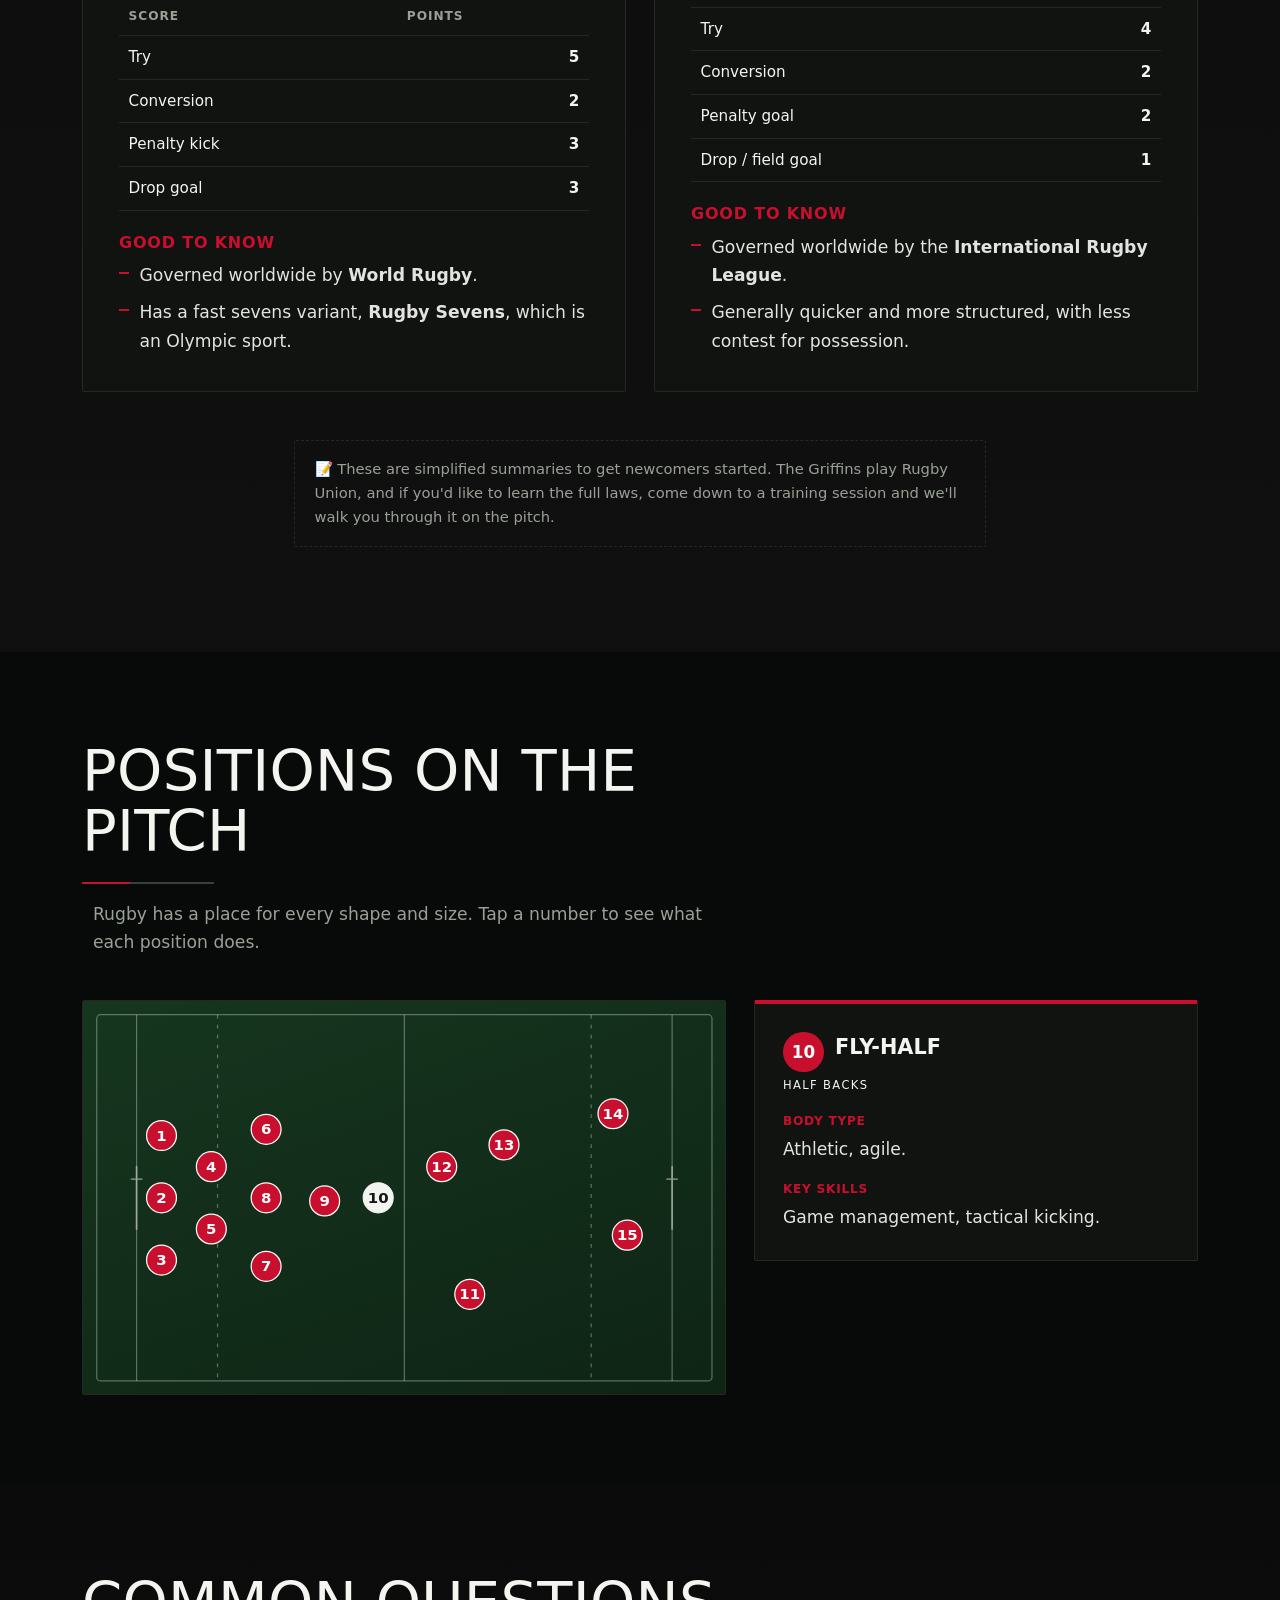
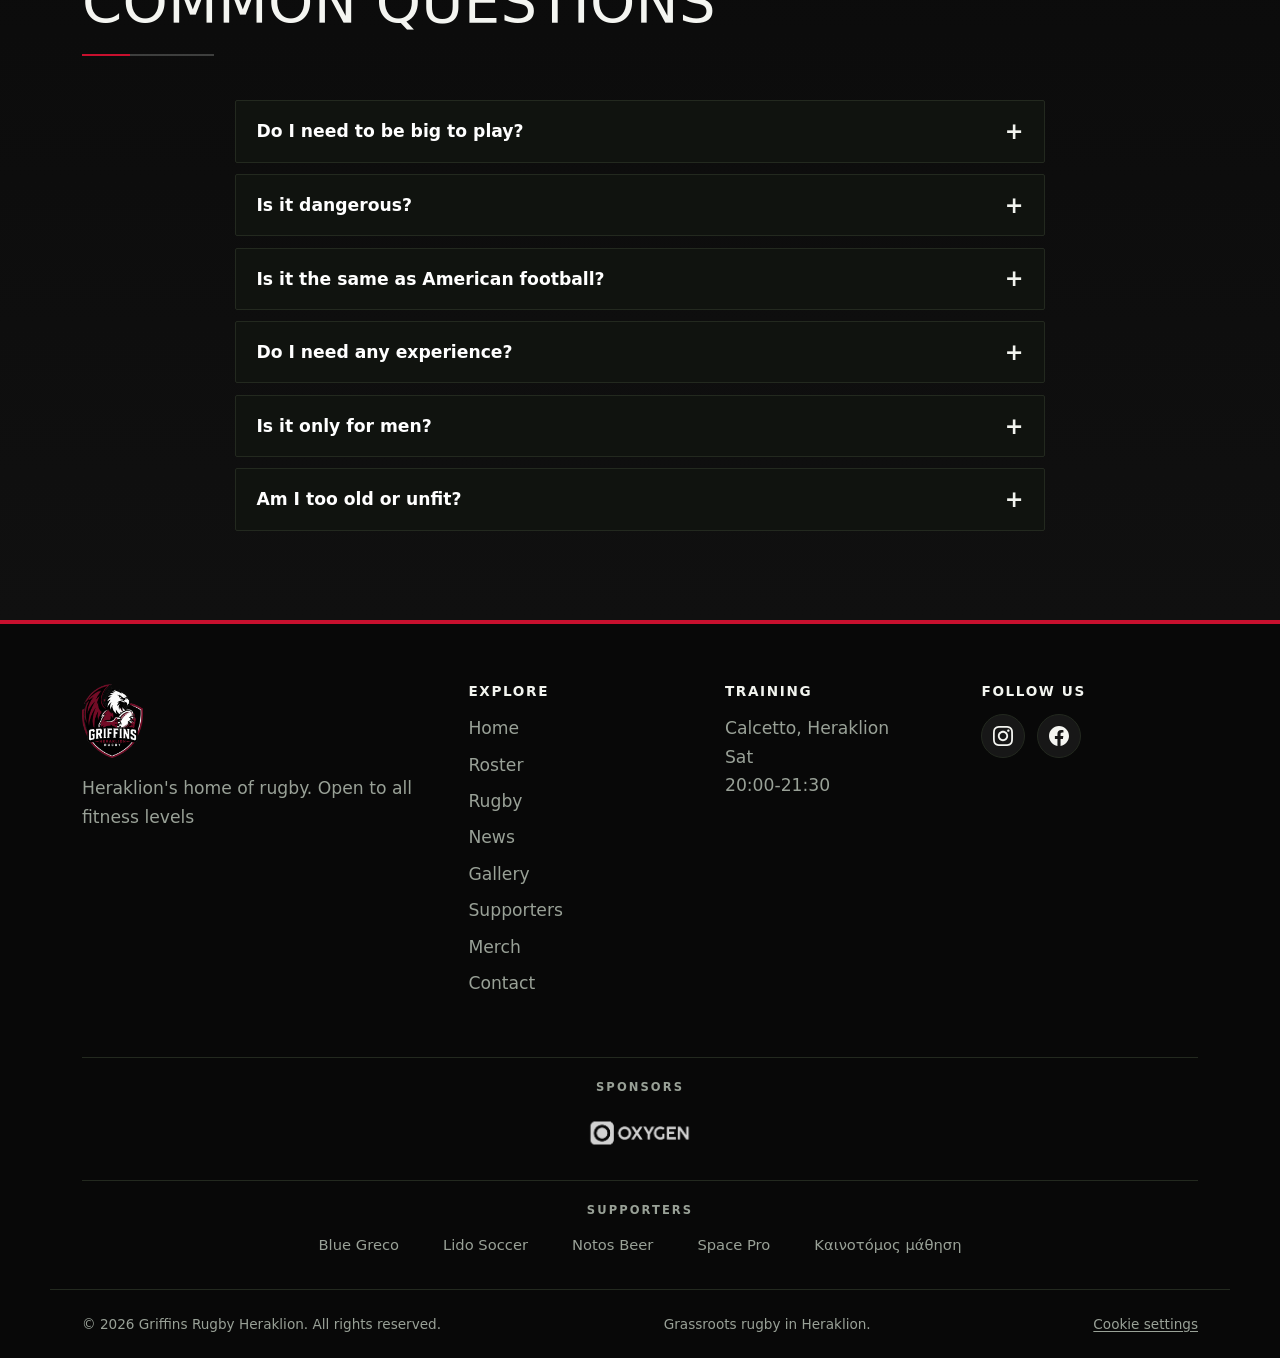
<file: rugby.html>
<!DOCTYPE html>
<html lang="en" data-lang="en">
<head>
  <meta charset="UTF-8">
  <meta http-equiv="Content-Security-Policy" content="default-src 'self'; base-uri 'self'; object-src 'none'; img-src 'self' data:; font-src 'self' https://fonts.gstatic.com; style-src 'self' 'unsafe-inline' https://fonts.googleapis.com; script-src 'self' 'sha256-ucwOXZMJJC+blvWwjKxGPltHiUb5GKq7xsNi0KFqbQ4=' 'sha256-P0dMqJJkQjWywfI69qr9PB+QqtKpPIZlC3PXYBP0T94=' https://www.googletagmanager.com; frame-src https://docs.google.com; connect-src 'self' https://www.google-analytics.com https://*.google-analytics.com https://*.analytics.google.com https://www.googletagmanager.com; form-action 'self'; upgrade-insecure-requests">
  <meta name="viewport" content="width=device-width, initial-scale=1.0">
  <meta name="theme-color" content="#080A09">
  <script>(function(){try{var l=localStorage.getItem('griffins-lang');if(!l){l=(navigator.language||'en').toLowerCase().indexOf('el')===0?'el':'en';}document.documentElement.setAttribute('data-lang',l);document.documentElement.setAttribute('lang',l);}catch(e){document.documentElement.setAttribute('data-lang','en');}})();</script>
  <title>Rugby: History &amp; Rules | Griffins Rugby Heraklion</title>
  <meta name="description" content="What is rugby? The history of the game and the basic rules of Rugby Union and Rugby League, explained simply. Τι είναι το ράγκμπι: ιστορία και κανόνες του αθλήματος, απλά.">
  <link rel="canonical" href="https://griffinsrugby.gr/rugby">
  <link rel="icon" type="image/png" href="images/favicon.png">
  <link rel="apple-touch-icon" href="images/apple-touch-icon.png">

  <!-- Open Graph / social sharing -->
  <meta property="og:type" content="article">
  <meta property="og:site_name" content="Griffins Rugby Heraklion">
  <meta property="og:title" content="Rugby: History &amp; Rules | Griffins Rugby Heraklion">
  <meta property="og:description" content="The history of rugby and the basic rules of Union and League, explained simply for new players and fans.">
  <meta property="og:url" content="https://griffinsrugby.gr/rugby">
  <meta property="og:image" content="https://griffinsrugby.gr/images/og-image.jpg">
  <meta property="og:image:width" content="1200">
  <meta property="og:image:height" content="630">
  <meta property="og:image:alt" content="Griffins Rugby players training in Heraklion">
  <meta name="twitter:card" content="summary_large_image">
  <meta name="twitter:title" content="Rugby: History &amp; Rules | Griffins Rugby Heraklion">
  <meta name="twitter:description" content="The history of rugby and the basic rules of Union and League, explained simply.">
  <meta name="twitter:image" content="https://griffinsrugby.gr/images/og-image.jpg">

  <link rel="preconnect" href="https://fonts.googleapis.com">
  <link rel="preconnect" href="https://fonts.gstatic.com" crossorigin>
  <link href="https://fonts.googleapis.com/css2?family=Anton&family=Saira+Condensed:wght@500;600;700&family=IBM+Plex+Sans:wght@400;500;600;700&family=Roboto+Condensed:wght@400;700;900&display=swap" rel="stylesheet">
  <link rel="stylesheet" href="style.css?v=20261023a">

  <!-- Bilingual locale hints + preload the page-header image (LCP) -->
  <meta property="og:locale" content="el_GR">
  <meta property="og:locale:alternate" content="en_US">
  <link rel="preload" as="image" href="images/img_9072.jpg" fetchpriority="high">

  <!-- FAQ structured data (eligible for rich results in Google) -->
  <script type="application/ld+json">
  {
    "@context": "https://schema.org",
    "@type": "FAQPage",
    "mainEntity": [
      {"@type":"Question","name":"Do I need to be big to play rugby?","acceptedAnswer":{"@type":"Answer","text":"No. Rugby has a position for every body type: fast and light on the wing, big and strong in the front row, and everything in between. There is a spot for you."}},
      {"@type":"Question","name":"Is rugby dangerous?","acceptedAnswer":{"@type":"Answer","text":"There is contact, but you are taught safe technique from your first session and it is properly coached. Played the right way, it is far safer than most people imagine."}},
      {"@type":"Question","name":"Is rugby the same as American football?","acceptedAnswer":{"@type":"Answer","text":"No. No heavy pads or helmets, the ball is passed backwards, play flows continuously, and the tackling technique is completely different."}},
      {"@type":"Question","name":"Do I need any experience to start rugby?","acceptedAnswer":{"@type":"Answer","text":"None at all. Most people start as adults with zero background, and we teach you the basics step by step."}},
      {"@type":"Question","name":"Is rugby only for men?","acceptedAnswer":{"@type":"Answer","text":"No. We welcome everyone, rugby is played by men and women alike."}},
      {"@type":"Question","name":"Am I too old or unfit to play rugby?","acceptedAnswer":{"@type":"Answer","text":"All ages and fitness levels are welcome. You build match fitness by playing, so just come as you are and start."}}
    ]
  }
  </script>
</head>
<body data-page="/rugby">

  <a class="skip-link" href="#main"><span data-lang-en>Skip to content</span><span data-lang-el>Μετάβαση στο περιεχόμενο</span></a>

  <!-- Header is injected from partials.js (single source). No-JS gets the fallback nav below. -->
  <div id="site-header-mount">
    <noscript>
      <header class="site-header">
        <nav class="nav container" aria-label="Primary">
          <a class="brand" href="/"><span class="brand-text">Griffins<strong>Rugby</strong></span></a>
          <ul class="nav-menu">
            <li><a href="/"><span data-lang-en>Home</span><span data-lang-el>Αρχική</span></a></li>
            <li><a href="/roster"><span data-lang-en>Roster</span><span data-lang-el>Ομάδα</span></a></li>
            <li><a href="/rugby"><span data-lang-en>Rugby</span><span data-lang-el>Το Ράγκμπι</span></a></li>
            <li><a href="/news"><span data-lang-en>News</span><span data-lang-el>Νέα</span></a></li>
            <li><a href="/gallery"><span data-lang-en>Gallery</span><span data-lang-el>Φωτογραφίες</span></a></li>
            <li><a href="/supporters"><span data-lang-en>Supporters</span><span data-lang-el>Υποστηρικτές</span></a></li>
            <li><a href="/merch"><span data-lang-en>Merch</span><span data-lang-el>Merchandise</span></a></li>
            <li><a href="/contact" class="nav-cta"><span data-lang-en>Contact</span><span data-lang-el>Επικοινωνία</span></a></li>
          </ul>
        </nav>
      </header>
    </noscript>
  </div>

  <main class="page-main" id="main">

    <section class="page-header">
      <div class="container">
        <span class="eyebrow"><span data-lang-en>Know the game</span><span data-lang-el>Γνώρισε το άθλημα</span></span>
        <h1><span data-lang-en>The Game of Rugby</span><span data-lang-el>Το Άθλημα του Ράγκμπι</span></h1>
        <p><span data-lang-en>Where rugby came from, and how it is played. A short history of the sport, then the basic rules of its two main codes, Union and League.</span><span data-lang-el>Από πού ξεκίνησε το ράγκμπι και πώς παίζεται. Μια σύντομη ιστορία του αθλήματος, και μετά οι βασικοί κανόνες των δύο βασικών εκδοχών του, Union και League.</span></p>
      </div>
    </section>

    <!-- ===================== HISTORY ===================== -->
    <section class="section">
      <div class="container">
        <div class="section-head">
          <h2 class="section-title"><span data-lang-en>A Short History</span><span data-lang-el>Μια Σύντομη Ιστορία</span></h2>
          <div class="title-rule"></div>
        </div>

        <article class="article">
          <p class="lead"><span data-lang-en>Rugby is a sport built on courage, teamwork and respect. Its roots stretch back nearly two centuries to the playing fields of England, and the game has since grown into one of the world's great team sports, played on every continent and loved fiercely wherever it lands.</span><span data-lang-el>Το ράγκμπι είναι ένα άθλημα χτισμένο στο θάρρος, την ομαδικότητα και τον σεβασμό. Οι ρίζες του φτάνουν σχεδόν δύο αιώνες πίσω, στα γήπεδα της Αγγλίας, και έκτοτε έχει εξελιχθεί σε ένα από τα σπουδαιότερα ομαδικά αθλήματα του κόσμου, παίζεται σε κάθε ήπειρο και αγαπιέται με πάθος όπου κι αν φτάσει.</span></p>

          <h2><span data-lang-en>A Legendary Beginning</span><span data-lang-el>Μια Θρυλική Αρχή</span></h2>
          <p><span data-lang-en>The most famous origin story dates to 1823, when, according to legend, a pupil at Rugby School named William Webb Ellis "with a fine disregard for the rules of football as played in his time, first took the ball in his arms and ran with it." Whether the tale is fact or romantic myth, the school gave the game both its name and its earliest identity.</span><span data-lang-el>Η πιο διάσημη ιστορία για την προέλευσή του τοποθετείται στο 1823, όταν, σύμφωνα με τον θρύλο, ένας μαθητής του σχολείου Rugby, ο William Webb Ellis, «αδιαφορώντας επιδεικτικά για τους κανόνες του ποδοσφαίρου της εποχής του, πήρε πρώτος την μπάλα στα χέρια του και έτρεξε μ' αυτήν». Είτε αληθινή είτε ρομαντικός μύθος, η ιστορία έδωσε στο άθλημα και το όνομά του και την πρώτη του ταυτότητα.</span></p>

          <blockquote><span data-lang-en>"…with a fine disregard for the rules of football as played in his time, first took the ball in his arms and ran with it."</span><span data-lang-el>«…αδιαφορώντας επιδεικτικά για τους κανόνες του ποδοσφαίρου της εποχής του, πήρε πρώτος την μπάλα στα χέρια του και έτρεξε μ' αυτήν.»</span></blockquote>

          <h2><span data-lang-en>Writing the Laws</span><span data-lang-el>Η Καταγραφή των Κανόνων</span></h2>
          <p><span data-lang-en>For decades, every school and club played its own version of "football," with wildly different rules. In 1845, pupils at Rugby School wrote down the first formal laws of their handling game. The sport became properly organised in 1871, when the Rugby Football Union (RFU) was founded in London and the first international match, Scotland against England, was played in Edinburgh.</span><span data-lang-el>Για δεκαετίες, κάθε σχολείο και σύλλογος έπαιζε τη δική του εκδοχή του «ποδοσφαίρου», με εντελώς διαφορετικούς κανόνες. Το 1845, μαθητές του σχολείου Rugby κατέγραψαν τους πρώτους επίσημους κανόνες του παιχνιδιού με τα χέρια. Το άθλημα οργανώθηκε ουσιαστικά το 1871, όταν ιδρύθηκε στο Λονδίνο η Rugby Football Union (RFU) και παίχτηκε ο πρώτος διεθνής αγώνας, Σκωτία εναντίον Αγγλίας, στο Εδιμβούργο.</span></p>

          <h2><span data-lang-en>A Global Game</span><span data-lang-el>Ένα Παγκόσμιο Άθλημα</span></h2>
          <p><span data-lang-en>Carried by schools, universities, soldiers and sailors, rugby spread rapidly across the British Empire and beyond. It took deep root in New Zealand, South Africa, Australia, Wales, Ireland and France, each nation adding its own flavour and fierce rivalries that endure to this day.</span><span data-lang-el>Μεταφερόμενο από σχολεία, πανεπιστήμια, στρατιώτες και ναυτικούς, το ράγκμπι εξαπλώθηκε γρήγορα σε όλη τη Βρετανική Αυτοκρατορία και πέρα από αυτήν. Ρίζωσε βαθιά στη Νέα Ζηλανδία, τη Νότια Αφρική, την Αυστραλία, την Ουαλία, την Ιρλανδία και τη Γαλλία, με κάθε χώρα να προσθέτει το δικό της χρώμα και έντονες αντιπαλότητες που κρατούν μέχρι σήμερα.</span></p>

          <h2><span data-lang-en>The Great Split</span><span data-lang-el>Το Μεγάλο Σχίσμα</span></h2>
          <p><span data-lang-en>In 1895, a dispute over paying players for time lost at work, known as "broken time," caused a historic schism. A group of northern English clubs broke away to form the Northern Union, which evolved into the distinct code of Rugby League. The original game, governed by the RFU, became known as Rugby Union and remained strictly amateur until it finally turned professional in 1995.</span><span data-lang-el>Το 1895, μια διαμάχη σχετικά με την αποζημίωση των παικτών για τις ώρες που έχαναν από τη δουλειά τους, γνωστή ως «broken time», προκάλεσε ένα ιστορικό σχίσμα. Μια ομάδα συλλόγων από τη βόρεια Αγγλία αποσχίστηκε και δημιούργησε τη Northern Union, η οποία εξελίχθηκε στην ξεχωριστή εκδοχή του Rugby League. Το αρχικό άθλημα, υπό την RFU, έγινε γνωστό ως Rugby Union και παρέμεινε αυστηρά ερασιτεχνικό μέχρι που τελικά έγινε επαγγελματικό το 1995.</span></p>

          <h2><span data-lang-en>Rugby Today</span><span data-lang-el>Το Ράγκμπι Σήμερα</span></h2>
          <p><span data-lang-en>The first Rugby World Cup was held in 1987, and its trophy, the Webb Ellis Cup, honours that founding legend. Rugby Sevens, the fast seven a side format, joined the Olympic Games in 2016, introducing the sport to millions of new fans. And here in Heraklion, the Griffins proudly carry that long tradition forward, one ruck, maul and try at a time.</span><span data-lang-el>Το πρώτο Παγκόσμιο Κύπελλο Ράγκμπι διεξήχθη το 1987 και το τρόπαιό του, το Webb Ellis Cup, τιμά εκείνον τον ιδρυτικό θρύλο. Το Rugby Sevens, η γρήγορη εκδοχή των επτά παικτών, εντάχθηκε στους Ολυμπιακούς Αγώνες το 2016, γνωρίζοντας το άθλημα σε εκατομμύρια νέους φιλάθλους. Και εδώ στο Ηράκλειο, οι Griffins συνεχίζουν με περηφάνια αυτή τη μεγάλη παράδοση.</span></p>
        </article>
      </div>
    </section>

    <!-- ===================== RULES ===================== -->
    <section class="section section--alt">
      <div class="container">
        <div class="section-head">
          <h2 class="section-title"><span data-lang-en>The Basic Rules</span><span data-lang-el>Οι Βασικοί Κανόνες</span></h2>
          <div class="title-rule"></div>
          <p style="color:var(--muted);max-width:60ch;margin:1rem auto 0;"><span data-lang-en>Rugby comes in two main forms, Union and League. They share the same DNA but play very differently. Here are the basics of each.</span><span data-lang-el>Το ράγκμπι έχει δύο βασικές μορφές, την Union και την League. Μοιράζονται το ίδιο DNA αλλά παίζονται πολύ διαφορετικά. Δείτε εδώ τα βασικά της καθεμιάς.</span></p>
        </div>

        <div class="rules-grid">

          <!-- RUGBY UNION -->
          <article class="rule-panel">
            <span class="badge"><span data-lang-en>15 players</span><span data-lang-el>15 παίκτες</span></span>
            <h3>Rugby Union</h3>
            <p><span data-lang-en>Rugby Union is played by two teams of <strong>15 players</strong>. The aim is to carry, pass or kick an oval ball over the opponent's goal line and touch it down for a <strong>try</strong>. The ball can only be passed backwards or sideways, never forwards, so teams advance through running, support play and territory winning kicks.</span><span data-lang-el>Το Rugby Union παίζεται από δύο ομάδες των <strong>15 παικτών</strong>. Στόχος είναι να μεταφέρεις, να πασάρεις ή να κλωτσήσεις μια οβάλ μπάλα πέρα από τη γραμμή τέρματος του αντιπάλου και να την ακουμπήσεις στο έδαφος για ένα <strong>try</strong>. Η μπάλα πασάρεται μόνο προς τα πίσω ή πλάγια, ποτέ μπροστά, έτσι οι ομάδες προχωρούν με τρέξιμο, υποστήριξη και κλωτσιές για κέρδος εδάφους.</span></p>

            <h4><span data-lang-en>How play continues</span><span data-lang-el>Πώς συνεχίζεται το παιχνίδι</span></h4>
            <p><span data-lang-en>When a player is tackled, possession is contested on the ground at the <strong>breakdown</strong>, forming a <em>ruck</em> (players over the ball) or a <em>maul</em> (a tackled player held up while teammates drive forward). There is no limit on how long a team can keep the ball, as long as they win each contest.</span><span data-lang-el>Όταν ένας παίκτης ανατραπεί (tackle), η κατοχή διεκδικείται στο έδαφος στο λεγόμενο <strong>breakdown</strong>, σχηματίζοντας <em>ruck</em> (παίκτες πάνω από την μπάλα) ή <em>maul</em> (ο παίκτης κρατιέται όρθιος ενώ οι συμπαίκτες σπρώχνουν μπροστά). Δεν υπάρχει όριο στο πόσο μπορεί μια ομάδα να κρατά την μπάλα, αρκεί να κερδίζει κάθε διεκδίκηση.</span></p>

            <h4><span data-lang-en>Set pieces</span><span data-lang-el>Στατικές φάσεις</span></h4>
            <ul class="fact-list">
              <li><span data-lang-en><strong>Scrum:</strong> 8 forwards from each side bind and push to restart play after a minor infringement. Scrums are fully contested.</span><span data-lang-el><strong>Scrum:</strong> 8 προωθητικοί από κάθε ομάδα δένονται και σπρώχνουν για να ξεκινήσει ξανά το παιχνίδι μετά από μικρή παράβαση. Τα scrums διεκδικούνται πλήρως.</span></li>
              <li><span data-lang-en><strong>Lineout:</strong> the ball is thrown back into play between two lines of jumping forwards after it goes out of bounds (into touch).</span><span data-lang-el><strong>Lineout:</strong> η μπάλα ρίχνεται ξανά στο παιχνίδι ανάμεσα σε δύο σειρές παικτών που πηδούν, αφού βγει εκτός ορίων (στο touch).</span></li>
            </ul>

            <h4><span data-lang-en>Scoring</span><span data-lang-el>Βαθμολογία</span></h4>
            <table class="scoring-table">
              <thead><tr><th><span data-lang-en>Score</span><span data-lang-el>Φάση</span></th><th><span data-lang-en>Points</span><span data-lang-el>Πόντοι</span></th></tr></thead>
              <tbody>
                <tr><td>Try</td><td>5</td></tr>
                <tr><td><span data-lang-en>Conversion</span><span data-lang-el>Μετατροπή</span></td><td>2</td></tr>
                <tr><td><span data-lang-en>Penalty kick</span><span data-lang-el>Πέναλτι</span></td><td>3</td></tr>
                <tr><td>Drop goal</td><td>3</td></tr>
              </tbody>
            </table>

            <h4><span data-lang-en>Good to know</span><span data-lang-el>Καλό να ξέρεις</span></h4>
            <ul class="fact-list">
              <li><span data-lang-en>Governed worldwide by <strong>World Rugby</strong>.</span><span data-lang-el>Διοργανώνεται παγκοσμίως από τη <strong>World Rugby</strong>.</span></li>
              <li><span data-lang-en>Has a fast sevens variant, <strong>Rugby Sevens</strong>, which is an Olympic sport.</span><span data-lang-el>Έχει μια γρήγορη εκδοχή των επτά παικτών, το <strong>Rugby Sevens</strong>, που είναι Ολυμπιακό άθλημα.</span></li>
            </ul>
          </article>

          <!-- RUGBY LEAGUE -->
          <article class="rule-panel">
            <span class="badge"><span data-lang-en>13 players</span><span data-lang-el>13 παίκτες</span></span>
            <h3>Rugby League</h3>
            <p><span data-lang-en>Rugby League is played by two teams of <strong>13 players</strong>. The objective is the same: ground the ball over the opponent's line for a try, but the rules are designed for a faster, more open and continuous game with fewer stoppages.</span><span data-lang-el>Το Rugby League παίζεται από δύο ομάδες των <strong>13 παικτών</strong>. Ο στόχος είναι ο ίδιος: να ακουμπήσεις την μπάλα πέρα από τη γραμμή του αντιπάλου για ένα try, αλλά οι κανόνες είναι σχεδιασμένοι για ένα πιο γρήγορο, πιο ανοιχτό και συνεχόμενο παιχνίδι με λιγότερες διακοπές.</span></p>

            <h4><span data-lang-en>How play continues</span><span data-lang-el>Πώς συνεχίζεται το παιχνίδι</span></h4>
            <p><span data-lang-en>Instead of contesting the ball on the ground, a tackled player stands up and rolls the ball back with their foot, a move called the <strong>play the ball</strong>. Crucially, each team gets a <strong>set of six tackles</strong> to make progress; if they haven't scored by the sixth, possession turns over to the other side. This drives teams to attack with urgency.</span><span data-lang-el>Αντί να διεκδικείται η μπάλα στο έδαφος, ο παίκτης που ανατράπηκε σηκώνεται και κυλά την μπάλα πίσω με το πόδι του, μια κίνηση που λέγεται <strong>play the ball</strong>. Σημαντικό: κάθε ομάδα έχει ένα <strong>σετ έξι tackles</strong> για να προχωρήσει· αν δεν σκοράρει μέχρι το έκτο, η κατοχή περνά στην άλλη ομάδα. Αυτό ωθεί τις ομάδες να επιτίθενται με ένταση.</span></p>

            <h4><span data-lang-en>Set pieces</span><span data-lang-el>Στατικές φάσεις</span></h4>
            <ul class="fact-list">
              <li><span data-lang-en><strong>Scrum:</strong> used far less often and is <em>uncontested</em>, simply restarting play rather than being a battle for the ball.</span><span data-lang-el><strong>Scrum:</strong> χρησιμοποιείται πολύ πιο σπάνια και δεν διεκδικείται· απλώς επανεκκινεί το παιχνίδι αντί να είναι μάχη για την μπάλα.</span></li>
              <li><span data-lang-en><strong>No lineouts:</strong> play is restarted differently when the ball goes out of bounds.</span><span data-lang-el><strong>Χωρίς lineouts:</strong> το παιχνίδι επανεκκινεί διαφορετικά όταν η μπάλα βγει εκτός ορίων.</span></li>
            </ul>

            <h4><span data-lang-en>Scoring</span><span data-lang-el>Βαθμολογία</span></h4>
            <table class="scoring-table">
              <thead><tr><th><span data-lang-en>Score</span><span data-lang-el>Φάση</span></th><th><span data-lang-en>Points</span><span data-lang-el>Πόντοι</span></th></tr></thead>
              <tbody>
                <tr><td>Try</td><td>4</td></tr>
                <tr><td><span data-lang-en>Conversion</span><span data-lang-el>Μετατροπή</span></td><td>2</td></tr>
                <tr><td><span data-lang-en>Penalty goal</span><span data-lang-el>Γκολ ποινής</span></td><td>2</td></tr>
                <tr><td><span data-lang-en>Drop / field goal</span><span data-lang-el>Drop / field goal</span></td><td>1</td></tr>
              </tbody>
            </table>

            <h4><span data-lang-en>Good to know</span><span data-lang-el>Καλό να ξέρεις</span></h4>
            <ul class="fact-list">
              <li><span data-lang-en>Governed worldwide by the <strong>International Rugby League</strong>.</span><span data-lang-el>Διοργανώνεται παγκοσμίως από την <strong>International Rugby League</strong>.</span></li>
              <li><span data-lang-en>Generally quicker and more structured, with less contest for possession.</span><span data-lang-el>Γενικά πιο γρήγορο και πιο δομημένο, με λιγότερη διεκδίκηση της κατοχής.</span></li>
            </ul>
          </article>

        </div>

        <p class="note" style="max-width:74ch;margin-inline:auto;"><span data-lang-en>📝 These are simplified summaries to get newcomers started. The Griffins play Rugby Union, and if you'd like to learn the full laws, come down to a training session and we'll walk you through it on the pitch.</span><span data-lang-el>📝 Αυτές είναι απλοποιημένες περιλήψεις για να ξεκινήσουν οι αρχάριοι. Οι Griffins παίζουν Rugby Union, και αν θες να μάθεις όλους τους κανόνες, έλα σε μια προπόνηση και θα στους εξηγήσουμε στο γήπεδο.</span></p>
      </div>
    </section>

    <!-- ===================== PITCH MAP ===================== -->
    <section class="section">
      <div class="container">
        <div class="section-head">
          <h2 class="section-title"><span data-lang-en>Positions on the Pitch</span><span data-lang-el>Θέσεις στο Γήπεδο</span></h2>
          <div class="title-rule"></div>
          <p style="color:var(--muted);max-width:58ch;margin:1rem auto 0;"><span data-lang-en>Rugby has a place for every shape and size. Tap a number to see what each position does.</span><span data-lang-el>Το ράγκμπι έχει θέση για κάθε σωματότυπο. Πάτα έναν αριθμό για να δεις τι κάνει η κάθε θέση.</span></p>
        </div>

        <div class="pitch-layout">
          <div class="pitch-frame">
            <svg id="pitch-map" class="pitch-svg" viewBox="0 0 1000 600" role="group" aria-label="Rugby positions map" xmlns="http://www.w3.org/2000/svg">
              <g stroke="#ffffff" stroke-opacity="0.32" stroke-width="2" fill="none">
                <rect x="6" y="6" width="988" height="588" rx="6"/>
                <line x1="70" y1="6" x2="70" y2="594"/>
                <line x1="930" y1="6" x2="930" y2="594"/>
                <line x1="200" y1="6" x2="200" y2="594" stroke-dasharray="6 10"/>
                <line x1="800" y1="6" x2="800" y2="594" stroke-dasharray="6 10"/>
                <line x1="500" y1="6" x2="500" y2="594"/>
              </g>
              <g stroke="#ffffff" stroke-opacity="0.4" stroke-width="3" fill="none" stroke-linecap="round">
                <path d="M70 250 V350 M62 270 H78"/>
                <path d="M930 250 V350 M922 270 H938"/>
              </g>
              <g class="pos-marker" data-pos="1" transform="translate(110 200)" role="button" tabindex="0" aria-label="Number 1, Loosehead Prop"><circle r="24"/><text>1</text></g>
              <g class="pos-marker" data-pos="2" transform="translate(110 300)" role="button" tabindex="0" aria-label="Number 2, Hooker"><circle r="24"/><text>2</text></g>
              <g class="pos-marker" data-pos="3" transform="translate(110 400)" role="button" tabindex="0" aria-label="Number 3, Tighthead Prop"><circle r="24"/><text>3</text></g>
              <g class="pos-marker" data-pos="lock" transform="translate(190 250)" role="button" tabindex="0" aria-label="Number 4, Lock"><circle r="24"/><text>4</text></g>
              <g class="pos-marker" data-pos="lock" transform="translate(190 350)" role="button" tabindex="0" aria-label="Number 5, Lock"><circle r="24"/><text>5</text></g>
              <g class="pos-marker" data-pos="6" transform="translate(278 190)" role="button" tabindex="0" aria-label="Number 6, Blindside Flanker"><circle r="24"/><text>6</text></g>
              <g class="pos-marker" data-pos="8" transform="translate(278 300)" role="button" tabindex="0" aria-label="Number 8"><circle r="24"/><text>8</text></g>
              <g class="pos-marker" data-pos="7" transform="translate(278 410)" role="button" tabindex="0" aria-label="Number 7, Openside Flanker"><circle r="24"/><text>7</text></g>
              <g class="pos-marker" data-pos="9" transform="translate(372 305)" role="button" tabindex="0" aria-label="Number 9, Scrum-half"><circle r="24"/><text>9</text></g>
              <g class="pos-marker" data-pos="10" transform="translate(458 300)" role="button" tabindex="0" aria-label="Number 10, Fly-half"><circle r="24"/><text>10</text></g>
              <g class="pos-marker" data-pos="12" transform="translate(560 250)" role="button" tabindex="0" aria-label="Number 12, Inside Centre"><circle r="24"/><text>12</text></g>
              <g class="pos-marker" data-pos="13" transform="translate(660 215)" role="button" tabindex="0" aria-label="Number 13, Outside Centre"><circle r="24"/><text>13</text></g>
              <g class="pos-marker" data-pos="wing" transform="translate(605 455)" role="button" tabindex="0" aria-label="Number 11, Wing"><circle r="24"/><text>11</text></g>
              <g class="pos-marker" data-pos="wing" transform="translate(835 165)" role="button" tabindex="0" aria-label="Number 14, Wing"><circle r="24"/><text>14</text></g>
              <g class="pos-marker" data-pos="15" transform="translate(858 360)" role="button" tabindex="0" aria-label="Number 15, Fullback"><circle r="24"/><text>15</text></g>
            </svg>
          </div>

          <div class="pos-panel" aria-live="polite">
            <div class="pos-detail" data-pos="1" hidden>
              <div class="pos-detail-head"><span class="pos-detail-num">1</span><h3 class="pos-detail-name">Loosehead Prop</h3></div>
              <p class="pos-unit">Front Row</p>
              <dl>
                <dt><span data-lang-en>Body type</span><span data-lang-el>Σωματότυπος</span></dt>
                <dd><span data-lang-en>Heavy and strong.</span><span data-lang-el>Βαρύς και δυνατός.</span></dd>
                <dt><span data-lang-en>Key skills</span><span data-lang-el>Βασικές ικανότητες</span></dt>
                <dd><span data-lang-en>Scrummaging strength, lifting in lineouts.</span><span data-lang-el>Δύναμη στο scrum, ανασηκώσεις στα lineout.</span></dd>
              </dl>
            </div>
            <div class="pos-detail" data-pos="2" hidden>
              <div class="pos-detail-head"><span class="pos-detail-num">2</span><h3 class="pos-detail-name">Hooker</h3></div>
              <p class="pos-unit">Front Row</p>
              <dl>
                <dt><span data-lang-en>Body type</span><span data-lang-el>Σωματότυπος</span></dt>
                <dd><span data-lang-en>Heavy and strong.</span><span data-lang-el>Βαρύς και δυνατός.</span></dd>
                <dt><span data-lang-en>Key skills</span><span data-lang-el>Βασικές ικανότητες</span></dt>
                <dd><span data-lang-en>Throwing accuracy, scrum hooking.</span><span data-lang-el>Ακρίβεια στις ρίψεις, διεκδίκηση μπάλας στο scrum.</span></dd>
              </dl>
            </div>
            <div class="pos-detail" data-pos="3" hidden>
              <div class="pos-detail-head"><span class="pos-detail-num">3</span><h3 class="pos-detail-name">Tighthead Prop</h3></div>
              <p class="pos-unit">Front Row</p>
              <dl>
                <dt><span data-lang-en>Body type</span><span data-lang-el>Σωματότυπος</span></dt>
                <dd><span data-lang-en>Heavy and strong.</span><span data-lang-el>Βαρύς και δυνατός.</span></dd>
                <dt><span data-lang-en>Key skills</span><span data-lang-el>Βασικές ικανότητες</span></dt>
                <dd><span data-lang-en>Extreme scrum strength, clearing rucks.</span><span data-lang-el>Τεράστια δύναμη στο scrum, καθαρισμός στα ruck.</span></dd>
              </dl>
            </div>
            <div class="pos-detail" data-pos="lock" hidden>
              <div class="pos-detail-head"><span class="pos-detail-num">4 &middot; 5</span><h3 class="pos-detail-name">Lock</h3></div>
              <p class="pos-unit">Second Row</p>
              <dl>
                <dt><span data-lang-en>Body type</span><span data-lang-el>Σωματότυπος</span></dt>
                <dd><span data-lang-en>Very tall, athletic, powerful.</span><span data-lang-el>Πολύ ψηλός, αθλητικός, δυνατός.</span></dd>
                <dt><span data-lang-en>Key skills</span><span data-lang-el>Βασικές ικανότητες</span></dt>
                <dd><span data-lang-en>Lineout jumping, pushing power.</span><span data-lang-el>Άλμα στα lineout, δύναμη στο σπρώξιμο.</span></dd>
              </dl>
            </div>
            <div class="pos-detail" data-pos="6" hidden>
              <div class="pos-detail-head"><span class="pos-detail-num">6</span><h3 class="pos-detail-name">Blindside Flanker</h3></div>
              <p class="pos-unit">Back Row</p>
              <dl>
                <dt><span data-lang-en>Body type</span><span data-lang-el>Σωματότυπος</span></dt>
                <dd><span data-lang-en>Tall, muscular, physically imposing.</span><span data-lang-el>Ψηλός, μυώδης, σωματικά επιβλητικός.</span></dd>
                <dt><span data-lang-en>Key skills</span><span data-lang-el>Βασικές ικανότητες</span></dt>
                <dd><span data-lang-en>Physicality, strong tackling.</span><span data-lang-el>Σωματική δύναμη, δυνατά τάκλιν.</span></dd>
              </dl>
            </div>
            <div class="pos-detail" data-pos="7" hidden>
              <div class="pos-detail-head"><span class="pos-detail-num">7</span><h3 class="pos-detail-name">Openside Flanker</h3></div>
              <p class="pos-unit">Back Row</p>
              <dl>
                <dt><span data-lang-en>Body type</span><span data-lang-el>Σωματότυπος</span></dt>
                <dd><span data-lang-en>Leaner, highly conditioned, fast.</span><span data-lang-el>Πιο στεγνός, μεγάλη αντοχή, γρήγορος.</span></dd>
                <dt><span data-lang-en>Key skills</span><span data-lang-el>Βασικές ικανότητες</span></dt>
                <dd><span data-lang-en>Stamina, ball-stealing at breakdowns.</span><span data-lang-el>Αντοχή, κλέψιμο μπάλας στα ruck.</span></dd>
              </dl>
            </div>
            <div class="pos-detail" data-pos="8" hidden>
              <div class="pos-detail-head"><span class="pos-detail-num">8</span><h3 class="pos-detail-name">Number 8</h3></div>
              <p class="pos-unit">Back Row</p>
              <dl>
                <dt><span data-lang-en>Body type</span><span data-lang-el>Σωματότυπος</span></dt>
                <dd><span data-lang-en>Tall, explosive, strong build.</span><span data-lang-el>Ψηλός, εκρηκτικός, δυνατό σώμα.</span></dd>
                <dt><span data-lang-en>Key skills</span><span data-lang-el>Βασικές ικανότητες</span></dt>
                <dd><span data-lang-en>Ball carrying, linking play.</span><span data-lang-el>Κουβάλημα μπάλας, σύνδεση παιχνιδιού.</span></dd>
              </dl>
            </div>
            <div class="pos-detail" data-pos="9" hidden>
              <div class="pos-detail-head"><span class="pos-detail-num">9</span><h3 class="pos-detail-name">Scrum-half</h3></div>
              <p class="pos-unit">Half Backs</p>
              <dl>
                <dt><span data-lang-en>Body type</span><span data-lang-el>Σωματότυπος</span></dt>
                <dd><span data-lang-en>Small, agile, quick bursts.</span><span data-lang-el>Μικρόσωμος, ευέλικτος, γρήγορος.</span></dd>
                <dt><span data-lang-en>Key skills</span><span data-lang-el>Βασικές ικανότητες</span></dt>
                <dd><span data-lang-en>Crisp passing, rapid decision-making.</span><span data-lang-el>Γρήγορη πάσα, λήψη αποφάσεων.</span></dd>
              </dl>
            </div>
            <div class="pos-detail" data-pos="10">
              <div class="pos-detail-head"><span class="pos-detail-num">10</span><h3 class="pos-detail-name">Fly-half</h3></div>
              <p class="pos-unit">Half Backs</p>
              <dl>
                <dt><span data-lang-en>Body type</span><span data-lang-el>Σωματότυπος</span></dt>
                <dd><span data-lang-en>Athletic, agile.</span><span data-lang-el>Αθλητικός, ευέλικτος.</span></dd>
                <dt><span data-lang-en>Key skills</span><span data-lang-el>Βασικές ικανότητες</span></dt>
                <dd><span data-lang-en>Game management, tactical kicking.</span><span data-lang-el>Διαχείριση στρατηγικής αγώνα, τακτικά κλωτσίματα της μπάλας.</span></dd>
              </dl>
            </div>
            <div class="pos-detail" data-pos="12" hidden>
              <div class="pos-detail-head"><span class="pos-detail-num">12</span><h3 class="pos-detail-name">Inside Centre</h3></div>
              <p class="pos-unit">Centres</p>
              <dl>
                <dt><span data-lang-en>Body type</span><span data-lang-el>Σωματότυπος</span></dt>
                <dd><span data-lang-en>Robust, powerful, capable of taking hits.</span><span data-lang-el>Στιβαρός, δυνατός, ανθεκτικός στα χτυπήματα.</span></dd>
                <dt><span data-lang-en>Key skills</span><span data-lang-el>Βασικές ικανότητες</span></dt>
                <dd><span data-lang-en>Crash-ball running, tough tackling.</span><span data-lang-el>Δυναμικό τρέξιμο στην επίθεση, σκληρά τάκλιν.</span></dd>
              </dl>
            </div>
            <div class="pos-detail" data-pos="13" hidden>
              <div class="pos-detail-head"><span class="pos-detail-num">13</span><h3 class="pos-detail-name">Outside Centre</h3></div>
              <p class="pos-unit">Centres</p>
              <dl>
                <dt><span data-lang-en>Body type</span><span data-lang-el>Σωματότυπος</span></dt>
                <dd><span data-lang-en>Fast, elusive, lean muscle.</span><span data-lang-el>Γρήγορος, ευέλικτος, στεγνή μυϊκή μάζα.</span></dd>
                <dt><span data-lang-en>Key skills</span><span data-lang-el>Βασικές ικανότητες</span></dt>
                <dd><span data-lang-en>Creating attacking gaps, outside defence.</span><span data-lang-el>Δημιουργία κενών, περιφερειακή άμυνα.</span></dd>
              </dl>
            </div>
            <div class="pos-detail" data-pos="wing" hidden>
              <div class="pos-detail-head"><span class="pos-detail-num">11 &middot; 14</span><h3 class="pos-detail-name">Wing</h3></div>
              <p class="pos-unit">Back Three</p>
              <dl>
                <dt><span data-lang-en>Body type</span><span data-lang-el>Σωματότυπος</span></dt>
                <dd><span data-lang-en>Fast, muscular but lightweight, explosive.</span><span data-lang-el>Γρήγορος, ελαφρύς αλλά μυώδης, εκρηκτικός.</span></dd>
                <dt><span data-lang-en>Key skills</span><span data-lang-el>Βασικές ικανότητες</span></dt>
                <dd><span data-lang-en>Sprint speed and elusiveness.</span><span data-lang-el>Ταχύτητα και ελιγμοί.</span></dd>
              </dl>
            </div>
            <div class="pos-detail" data-pos="15" hidden>
              <div class="pos-detail-head"><span class="pos-detail-num">15</span><h3 class="pos-detail-name">Fullback</h3></div>
              <p class="pos-unit">Back Three</p>
              <dl>
                <dt><span data-lang-en>Body type</span><span data-lang-el>Σωματότυπος</span></dt>
                <dd><span data-lang-en>Athletic, steady and fast.</span><span data-lang-el>Αθλητικός, ήρεμος και γρήγορος.</span></dd>
                <dt><span data-lang-en>Key skills</span><span data-lang-el>Βασικές ικανότητες</span></dt>
                <dd><span data-lang-en>Catching high balls, last-line defence.</span><span data-lang-el>Πιάσιμο ψηλών μπαλιών, τελευταία γραμμή άμυνας.</span></dd>
              </dl>
            </div>
          </div>
        </div>
      </div>
    </section>

    <!-- ===================== MYTH-BUSTING FAQ ===================== -->
    <section class="section section--alt">
      <div class="container">
        <div class="section-head">
          <h2 class="section-title"><span data-lang-en>Common Questions</span><span data-lang-el>Συχνές Απορίες</span></h2>
          <div class="title-rule"></div>
        </div>
        <div class="faq-list">
          <details class="faq-item">
            <summary><span data-lang-en>Do I need to be big to play?</span><span data-lang-el>Πρέπει να είμαι μεγαλόσωμος για να παίξω;</span></summary>
            <p><span data-lang-en>No. Rugby has a position for every body type: fast and light on the wing, big and strong in the front row, and everything in between. There is a spot for you.</span><span data-lang-el>Όχι. Το ράγκμπι έχει θέση για κάθε σωματότυπο: γρήγορος και ελαφρύς στην πτέρυγα, μεγαλόσωμος και δυνατός στην πρώτη γραμμή, και όλα τα ενδιάμεσα. Υπάρχει θέση για σένα.</span></p>
          </details>
          <details class="faq-item">
            <summary><span data-lang-en>Is it dangerous?</span><span data-lang-el>Είναι επικίνδυνο;</span></summary>
            <p><span data-lang-en>There is contact, but you are taught safe technique from your first session and it is properly coached. Played the right way, it is far safer than most people imagine.</span><span data-lang-el>Υπάρχει επαφή, αλλά μαθαίνεις σωστή τεχνική από την πρώτη προπόνηση και υπάρχει σωστή καθοδήγηση. Παιγμένο σωστά, είναι πολύ πιο ασφαλές απ' όσο νομίζουν οι περισσότεροι.</span></p>
          </details>
          <details class="faq-item">
            <summary><span data-lang-en>Is it the same as American football?</span><span data-lang-el>Είναι το ίδιο με το αμερικάνικο football;</span></summary>
            <p><span data-lang-en>No. No heavy pads or helmets, the ball is passed backwards, play flows continuously, and the tackling technique is completely different.</span><span data-lang-el>Όχι. Χωρίς βαριές προστασίες ή κράνη, η μπάλα πασάρεται προς τα πίσω, το παιχνίδι είναι συνεχόμενο και η τεχνική του τάκλιν είναι εντελώς διαφορετική.</span></p>
          </details>
          <details class="faq-item">
            <summary><span data-lang-en>Do I need any experience?</span><span data-lang-el>Χρειάζομαι εμπειρία;</span></summary>
            <p><span data-lang-en>None at all. Most people start as adults with zero background, and we teach you the basics step by step.</span><span data-lang-el>Καθόλου. Οι περισσότεροι ξεκινούν ως ενήλικες χωρίς καμία εμπειρία, και σου μαθαίνουμε τα βασικά βήμα-βήμα.</span></p>
          </details>
          <details class="faq-item">
            <summary><span data-lang-en>Is it only for men?</span><span data-lang-el>Είναι μόνο για άντρες;</span></summary>
            <p><span data-lang-en>No. We welcome everyone, rugby is played by men and women alike.</span><span data-lang-el>Όχι. Είναι για όλους, το ράγκμπι παίζεται από άντρες και γυναίκες.</span></p>
          </details>
          <details class="faq-item">
            <summary><span data-lang-en>Am I too old or unfit?</span><span data-lang-el>Είμαι πολύ μεγάλος ή εκτός φόρμας;</span></summary>
            <p><span data-lang-en>All ages and fitness levels are welcome. You build match fitness by playing, so just come as you are and start.</span><span data-lang-el>Όλες οι ηλικίες και τα επίπεδα φυσικής κατάστασης είναι ευπρόσδεκτα. Χτίζεις φόρμα παίζοντας, οπότε έλα όπως είσαι και ξεκίνα.</span></p>
          </details>
        </div>
      </div>
    </section>

  </main>

  <!-- Footer is injected from partials.js (single source). -->
  <div id="site-footer-mount"></div>

  <script src="partials.js?v=20261023a" defer></script>
  <script src="enhance.js" defer></script>
  <script src="pitch.js" defer></script>
  <script src="render-settings.js" defer></script>
  <script src="analytics.js" defer></script>
  <script src="lang.js" defer></script>
</body>
</html>
</file>
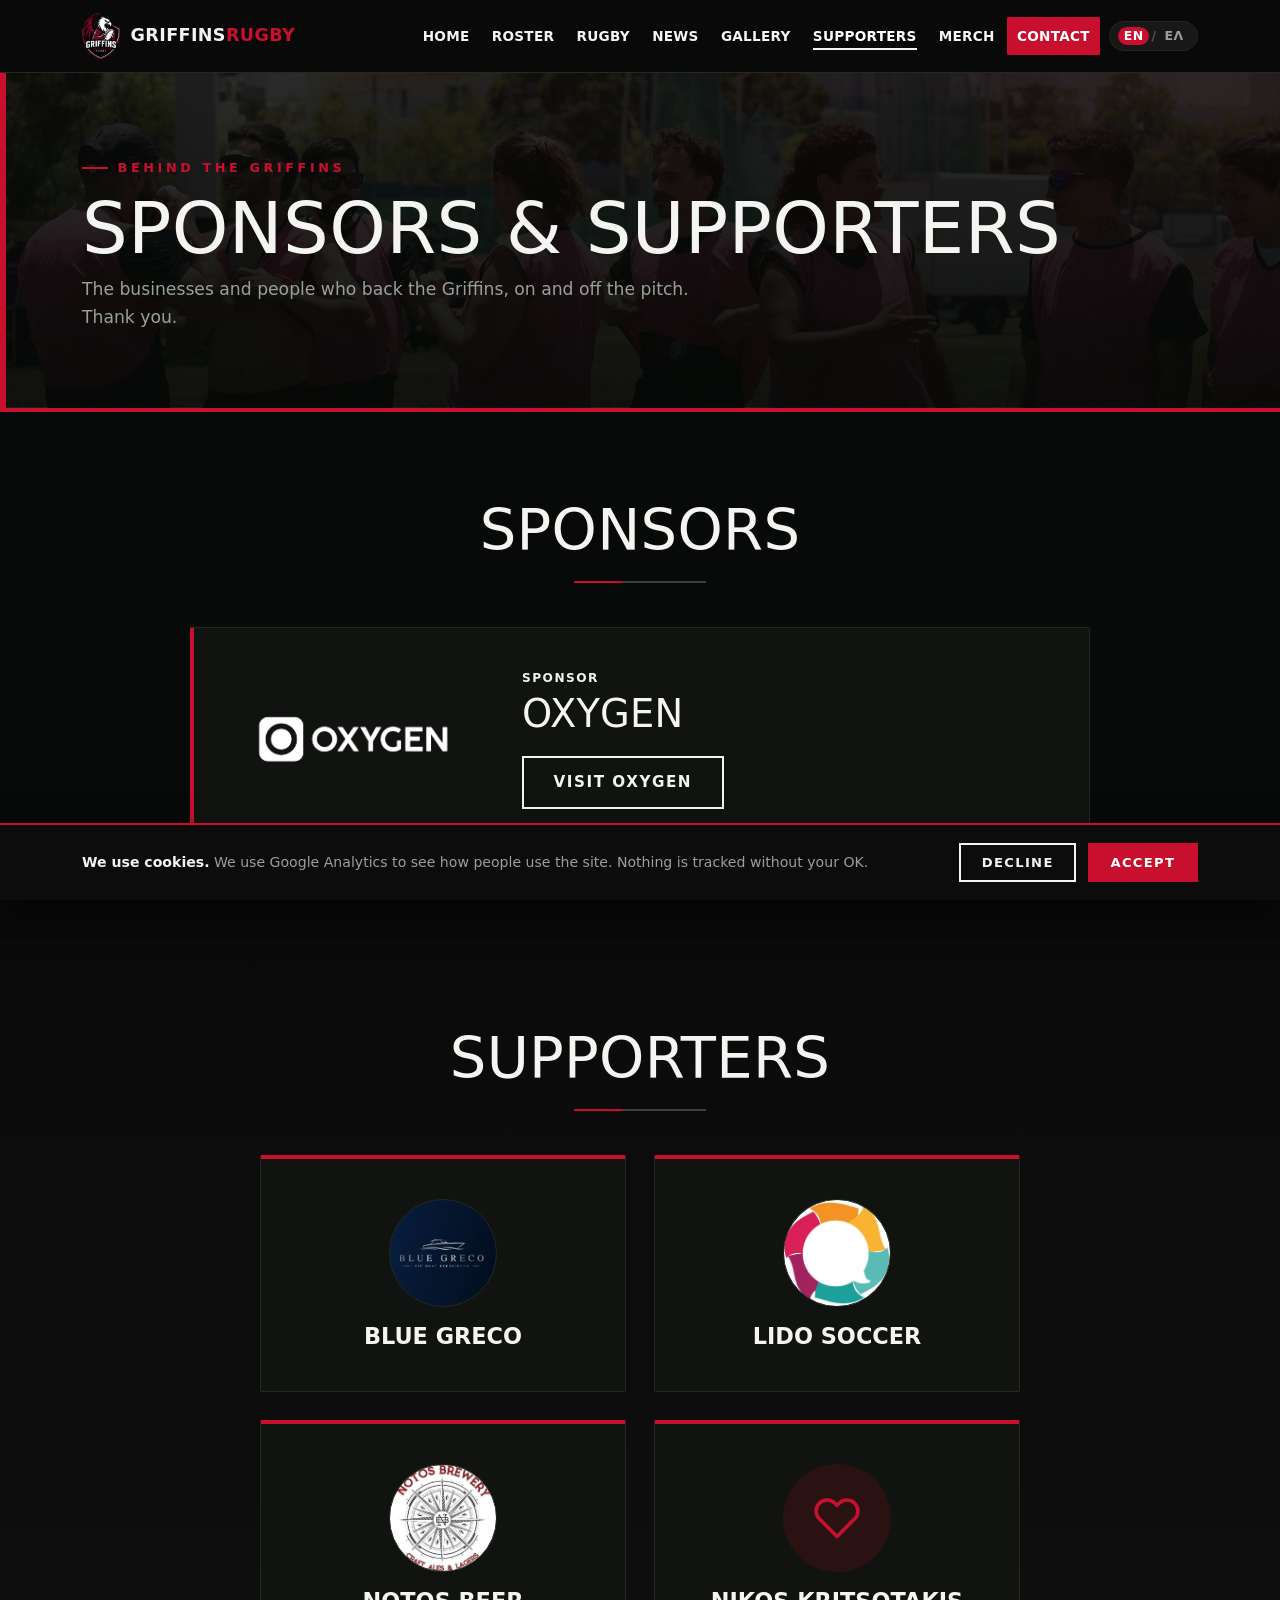
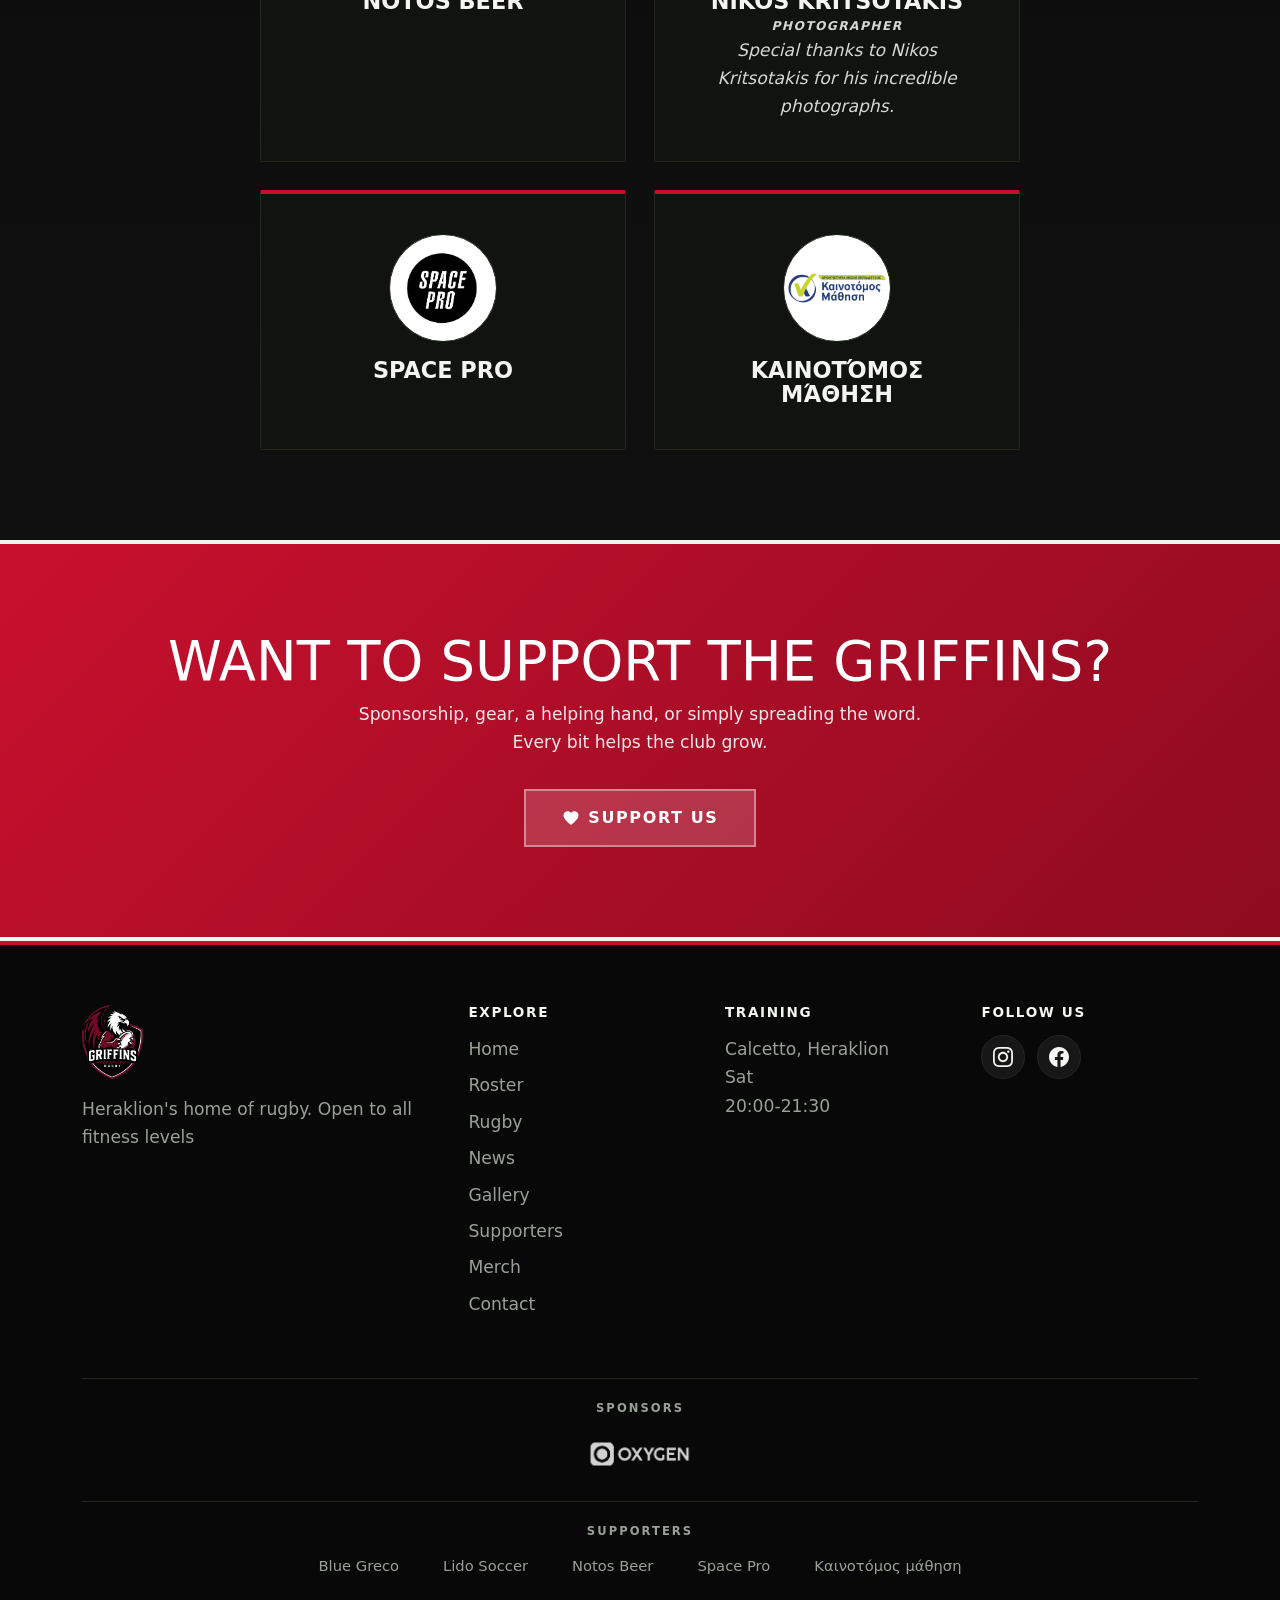
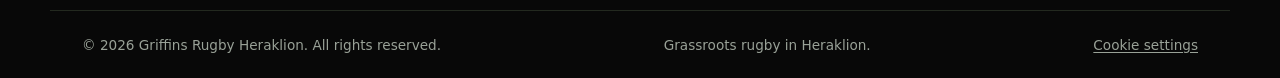
<file: supporters.html>
<!DOCTYPE html>
<html lang="en" data-lang="en">
<head>
  <meta charset="UTF-8">
  <meta http-equiv="Content-Security-Policy" content="default-src 'self'; base-uri 'self'; object-src 'none'; img-src 'self' data:; font-src 'self' https://fonts.gstatic.com; style-src 'self' 'unsafe-inline' https://fonts.googleapis.com; script-src 'self' 'sha256-ucwOXZMJJC+blvWwjKxGPltHiUb5GKq7xsNi0KFqbQ4=' 'sha256-P0dMqJJkQjWywfI69qr9PB+QqtKpPIZlC3PXYBP0T94=' https://www.googletagmanager.com; frame-src https://docs.google.com; connect-src 'self' https://www.google-analytics.com https://*.google-analytics.com https://*.analytics.google.com https://www.googletagmanager.com; form-action 'self'; upgrade-insecure-requests">
  <meta name="viewport" content="width=device-width, initial-scale=1.0">
  <meta name="theme-color" content="#080A09">
  <script>(function(){try{var l=localStorage.getItem('griffins-lang');if(!l){l=(navigator.language||'en').toLowerCase().indexOf('el')===0?'el':'en';}document.documentElement.setAttribute('data-lang',l);document.documentElement.setAttribute('lang',l);}catch(e){document.documentElement.setAttribute('data-lang','en');}})();</script>
  <title>Sponsors &amp; Supporters | Griffins Rugby Heraklion</title>
  <meta name="description" content="The sponsors and supporters who back Griffins Rugby Heraklion, on and off the pitch. Οι χορηγοί και υποστηρικτές του ράγκμπι στο Ηράκλειο. Thank you.">
  <link rel="canonical" href="https://griffinsrugby.gr/supporters">
  <link rel="icon" type="image/png" href="images/favicon.png">
  <link rel="apple-touch-icon" href="images/apple-touch-icon.png">

  <!-- Open Graph / social sharing -->
  <meta property="og:type" content="website">
  <meta property="og:site_name" content="Griffins Rugby Heraklion">
  <meta property="og:title" content="Sponsors &amp; Supporters | Griffins Rugby Heraklion">
  <meta property="og:description" content="The sponsors and supporters who back Griffins Rugby Heraklion, on and off the pitch. Thank you.">
  <meta property="og:url" content="https://griffinsrugby.gr/supporters">
  <meta property="og:image" content="https://griffinsrugby.gr/images/og-image.jpg">
  <meta property="og:image:width" content="1200">
  <meta property="og:image:height" content="630">
  <meta property="og:image:alt" content="Griffins Rugby players training in Heraklion">
  <meta name="twitter:card" content="summary_large_image">
  <meta name="twitter:title" content="Sponsors &amp; Supporters | Griffins Rugby Heraklion">
  <meta name="twitter:description" content="The sponsors and supporters who back Griffins Rugby Heraklion, on and off the pitch. Thank you.">
  <meta name="twitter:image" content="https://griffinsrugby.gr/images/og-image.jpg">

  <link rel="preconnect" href="https://fonts.googleapis.com">
  <link rel="preconnect" href="https://fonts.gstatic.com" crossorigin>
  <link href="https://fonts.googleapis.com/css2?family=Anton&family=Saira+Condensed:wght@500;600;700&family=IBM+Plex+Sans:wght@400;500;600;700&family=Roboto+Condensed:wght@400;700;900&display=swap" rel="stylesheet">
  <link rel="stylesheet" href="style.css?v=20261023a">

  <!-- Bilingual locale hints + preload the page-header image (LCP) -->
  <meta property="og:locale" content="el_GR">
  <meta property="og:locale:alternate" content="en_US">
  <link rel="preload" as="image" href="images/img_9072.jpg" fetchpriority="high">
</head>
<body data-page="/supporters">

  <a class="skip-link" href="#main"><span data-lang-en>Skip to content</span><span data-lang-el>Μετάβαση στο περιεχόμενο</span></a>

  <!-- Header is injected from partials.js (single source). No-JS gets the fallback nav below. -->
  <div id="site-header-mount">
    <noscript>
      <header class="site-header">
        <nav class="nav container" aria-label="Primary">
          <a class="brand" href="/"><span class="brand-text">Griffins<strong>Rugby</strong></span></a>
          <ul class="nav-menu">
            <li><a href="/"><span data-lang-en>Home</span><span data-lang-el>Αρχική</span></a></li>
            <li><a href="/roster"><span data-lang-en>Roster</span><span data-lang-el>Ομάδα</span></a></li>
            <li><a href="/rugby"><span data-lang-en>Rugby</span><span data-lang-el>Το Ράγκμπι</span></a></li>
            <li><a href="/news"><span data-lang-en>News</span><span data-lang-el>Νέα</span></a></li>
            <li><a href="/gallery"><span data-lang-en>Gallery</span><span data-lang-el>Φωτογραφίες</span></a></li>
            <li><a href="/supporters"><span data-lang-en>Supporters</span><span data-lang-el>Υποστηρικτές</span></a></li>
            <li><a href="/merch"><span data-lang-en>Merch</span><span data-lang-el>Merchandise</span></a></li>
            <li><a href="/contact" class="nav-cta"><span data-lang-en>Contact</span><span data-lang-el>Επικοινωνία</span></a></li>
          </ul>
        </nav>
      </header>
    </noscript>
  </div>

  <main class="page-main" id="main">

    <section class="page-header">
      <div class="container">
        <span class="eyebrow"><span data-lang-en>Behind the Griffins</span><span data-lang-el>Πίσω από τους Griffins</span></span>
        <h1><span data-lang-en>Sponsors &amp; Supporters</span><span data-lang-el>Χορηγοί &amp; Υποστηρικτές</span></h1>
        <p><span data-lang-en>The businesses and people who back the Griffins, on and off the pitch. Thank you.</span><span data-lang-el>Οι επιχειρήσεις και οι άνθρωποι που στηρίζουν τους Griffins, εντός κι εκτός γηπέδου. Σας ευχαριστούμε.</span></p>
      </div>
    </section>

    <!-- ===================== SPONSORS ===================== -->
    <!-- Removed wholesale by render-supporters.js when the sponsors list is empty,
         so an empty list never leaves a bare heading behind. -->
    <section class="section" id="sponsors-section">
      <div class="container">
        <div class="section-head section-head--center">
          <h2 class="section-title"><span data-lang-en>Sponsors</span><span data-lang-el>Χορηγοί</span></h2>
          <div class="title-rule"></div>
        </div>
        <!-- Sponsor rows are injected by render-supporters.js from the sponsors list in data/supporters.json. -->
        <div class="sponsor-list" id="sponsor-list">
          <noscript>
            <p style="color:var(--muted);text-align:center;">
              <span data-lang-en>Enable JavaScript to see our sponsors.</span><span data-lang-el>Ενεργοποίησε τη JavaScript για να δεις τους χορηγούς μας.</span>
            </p>
          </noscript>
        </div>
      </div>
    </section>

    <!-- ===================== SUPPORTERS ===================== -->
    <section class="section section--alt">
      <div class="container">
        <div class="section-head section-head--center">
          <h2 class="section-title"><span data-lang-en>Supporters</span><span data-lang-el>Υποστηρικτές</span></h2>
          <div class="title-rule"></div>
        </div>
        <!-- Supporter cards are injected by render-supporters.js from data/supporters.json. -->
        <div class="supporter-grid" id="supporter-grid">
          <noscript>
            <p style="grid-column:1/-1;color:var(--muted);text-align:center;">
              <span data-lang-en>Enable JavaScript to see our supporters.</span><span data-lang-el>Ενεργοποίησε τη JavaScript για να δεις τους υποστηρικτές μας.</span>
            </p>
          </noscript>
        </div>
      </div>
    </section>

    <!-- ===================== SUPPORT US CTA ===================== -->
    <section class="section cta-band">
      <div class="container">
        <h2><span data-lang-en>Want to support the Griffins?</span><span data-lang-el>Θες να στηρίξεις τους Griffins;</span></h2>
        <p><span data-lang-en>Sponsorship, gear, a helping hand, or simply spreading the word. Every bit helps the club grow.</span><span data-lang-el>Χορηγία, εξοπλισμός, ένα χέρι βοηθείας ή απλώς διάδοση. Κάθε βοήθεια μετράει για να μεγαλώσει ο σύλλογος.</span></p>
        <div class="cta-actions">
          <a class="btn btn-ghost btn-lg" href="/contact">
            <svg viewBox="0 0 24 24" width="18" height="18" fill="currentColor" aria-hidden="true"><path d="M12 21.35l-1.45-1.32C5.4 15.36 2 12.28 2 8.5 2 5.42 4.42 3 7.5 3c1.74 0 3.41.81 4.5 2.09C13.09 3.81 14.76 3 16.5 3 19.58 3 22 5.42 22 8.5c0 3.78-3.4 6.86-8.55 11.54L12 21.35z"/></svg>
            <span data-lang-en>Support Us</span><span data-lang-el>Στήριξε μας</span>
          </a>
        </div>
      </div>
    </section>

  </main>

  <!-- Footer is injected from partials.js (single source). -->
  <div id="site-footer-mount"></div>

  <script src="partials.js?v=20261023a" defer></script>
  <script src="render-supporters.js" defer></script>
  <script src="enhance.js" defer></script>
  <script src="render-settings.js" defer></script>
  <script src="analytics.js" defer></script>
  <script src="lang.js" defer></script>
</body>
</html>
</file>
<file: style.css>
/* =====================================================================
   GRIFFINS RUGBY — Heraklion
   Unified stylesheet for the whole site.
   Theme: "The Pitch" — floodlit black & crimson, chalk-white lines (raw/athletic)
   Fonts: Anton (display) + Saira Condensed (utility) + IBM Plex Sans (body)
   ===================================================================== */

/* ---------- Design tokens ---------- */
:root {
  --bg:          #080A09;  /* page ground (floodlit pitch at night) */
  --bg-elev:     #10130F;  /* cards / elevated panels      */
  --bg-elev-2:   #181C16;  /* hover / nested panels        */
  --primary:     #C8102E;  /* crimson (sacred team mark)   */
  --primary-dark:#8E0B20;  /* crimson pressed              */
  --accent:      #F2F4EF;  /* chalk (the new line accent, replaces gold) */
  --grass:       #1C2A1E;  /* faint pitch-marking green     */
  --text:        #F4F5F1;  /* main text                    */
  --muted:       #99A197;  /* secondary text (cold grey)   */
  --border:      #23291F;  /* hairline borders (cold)      */

  --maxw: 1180px;
  --radius: 2px;
  --gap: clamp(1rem, 2.5vw, 1.75rem);
  --header-h: 72px;

  /* Anton = brutal condensed display, used with restraint on the biggest hits.
     Saira Condensed = scoreboard/teamsheet utility. IBM Plex Sans = body. */
  --ff-display: "Anton", "Saira Condensed", system-ui, sans-serif;
  --ff-head:    "Saira Condensed", system-ui, sans-serif;
  --ff-body:    "IBM Plex Sans", system-ui, sans-serif;

  --shadow: 0 18px 40px rgba(0,0,0,.55);
  --ease: cubic-bezier(.2,.7,.3,1);
  --ease-out: cubic-bezier(.23,1,.32,1); /* strong ease-out for snappy UI feedback */
}

/* ---------- Reset & base ---------- */
*, *::before, *::after { box-sizing: border-box; }

html {
  scroll-behavior: smooth;
  scroll-padding-top: calc(var(--header-h) + 12px);
  -webkit-text-size-adjust: 100%;
}

body {
  margin: 0;
  font-family: var(--ff-body);
  color: var(--text);
  background: var(--bg);
  line-height: 1.65;
  font-size: clamp(1rem, 0.96rem + 0.2vw, 1.075rem);
  overflow-x: hidden;
}

h1, h2, h3, h4 {
  font-family: var(--ff-head);
  font-weight: 700;
  line-height: 1.04;
  margin: 0 0 .6rem;
  letter-spacing: 0;
}

p { margin: 0 0 1rem; }
a { color: var(--primary); text-decoration: none; transition: color .2s var(--ease); }
a:hover { color: var(--accent); }
img { max-width: 100%; display: block; }
ul { margin: 0; padding: 0; }

::selection { background: var(--primary); color: #fff; }

:focus-visible {
  outline: 3px solid var(--accent);
  outline-offset: 2px;
  border-radius: 2px;
}

/* ---------- Layout helpers ---------- */
.container {
  width: 100%;
  max-width: var(--maxw);
  margin-inline: auto;
  padding-inline: clamp(1.1rem, 4vw, 2rem);
}

.section { padding-block: clamp(3.25rem, 7vw, 6rem); }
.section--tight { padding-block: clamp(2.25rem, 5vw, 3.75rem); }
.section--alt { background: linear-gradient(180deg, #0b0b0b, #101010); }

.section-head { max-width: 60ch; margin-bottom: clamp(1.75rem, 4vw, 2.75rem); }
.section-head--center { margin-inline: auto; text-align: center; }

.eyebrow {
  display: inline-flex;
  align-items: center;
  gap: .6rem;
  font-family: var(--ff-head);
  font-weight: 700;
  text-transform: uppercase;
  letter-spacing: 0.28em;
  font-size: .8rem;
  color: var(--primary);
  margin-bottom: .75rem;
}
.eyebrow::before {
  content: "";
  width: 26px; height: 2px;
  background: var(--primary);
  flex: 0 0 auto;
}
.section-head--center .eyebrow { justify-content: center; }

.section-title {
  font-family: var(--ff-display);
  font-weight: 400;
  text-transform: uppercase;
  letter-spacing: 0.005em;
  font-size: clamp(2.1rem, 5.4vw, 3.6rem);
}

.section-head p { color: var(--muted); margin-bottom: 0; }
.section-head--center .title-rule { margin-inline: auto; }

/* Pitch line: a chalk rule led by a crimson segment (no skew gimmick) */
.title-rule {
  position: relative;
  width: 132px;
  height: 2px;
  background: rgba(242,244,239,.22);
  margin-top: 1.25rem;
}
.title-rule::before {
  content: "";
  position: absolute;
  left: 0; top: 0;
  width: 48px; height: 2px;
  background: var(--primary);
}

.lead { font-size: clamp(1.1rem, 1rem + 0.6vw, 1.35rem); color: #e9e9e9; }
.text-accent { color: var(--primary); font-weight: 700; }

/* ---------- Buttons ---------- */
.btn {
  --btn-bg: var(--primary);
  display: inline-flex;
  align-items: center;
  gap: .55rem;
  font-family: var(--ff-head);
  font-weight: 700;
  text-transform: uppercase;
  letter-spacing: 0.1em;
  font-size: .95rem;
  line-height: 1;
  padding: 1.05rem 1.85rem;
  border: 2px solid transparent;
  border-radius: 0;
  cursor: pointer;
  transition: transform .16s var(--ease-out), background .2s var(--ease),
              color .2s var(--ease), box-shadow .2s var(--ease);
}
/* Hover lift only on real pointers (no false-fire on touch tap) */
@media (hover: hover) and (pointer: fine) {
  .btn:hover { transform: translateY(-2px); }
}
/* Press feedback: nothing in the real world reacts without acknowledgement */
.btn:active { transform: scale(.97); }

.btn-primary { background: var(--primary); color: #fff; }
.btn-primary:hover { background: var(--primary-dark); color: #fff; box-shadow: 0 0 0 2px var(--primary), 0 14px 28px rgba(200,16,46,.4); }

.btn-outline { background: transparent; border-color: var(--accent); color: var(--accent); }
.btn-outline:hover { background: var(--accent); color: var(--bg); }

.btn-ghost { background: rgba(255,255,255,.06); border-color: var(--border); color: var(--text); }
.btn-ghost:hover { background: rgba(255,255,255,.12); color: #fff; }

.btn-lg { padding: 1.15rem 2.2rem; font-size: 1rem; }

/* ---------- Header / Navigation ---------- */
.site-header {
  position: sticky;
  top: 0;
  z-index: 50;
  background: rgba(10,10,10,.85);
  backdrop-filter: blur(10px);
  border-bottom: 1px solid var(--border);
}

.nav {
  display: flex;
  align-items: center;
  justify-content: space-between;
  min-height: var(--header-h);
  gap: .6rem;
}

/* Brand / crest */
.brand { display: inline-flex; align-items: center; gap: .65rem; color: var(--text); margin-right: auto; }
.brand:hover { color: var(--text); }
.brand-logo { height: 46px; width: auto; display: block; }
.footer-logo { height: 74px; width: auto; margin-bottom: 1rem; }

.brand-text {
  font-family: var(--ff-head);
  font-weight: 800;
  text-transform: uppercase;
  letter-spacing: 0.02em;
  font-size: 1.1rem;
}
.brand-text strong { color: var(--primary); font-weight: 900; }

/* Menu */
.nav-menu { display: flex; align-items: center; gap: .15rem; list-style: none; }
.nav-menu a {
  display: inline-block;
  font-family: var(--ff-head);
  font-weight: 700;
  text-transform: uppercase;
  letter-spacing: 0.02em;
  font-size: .85rem;
  color: var(--text);
  padding: .5rem .62rem;
  border-radius: var(--radius);
  position: relative;
}
.nav-menu a::after {
  content: "";
  position: absolute;
  left: .62rem; right: .62rem; bottom: .32rem;
  height: 2px;
  background: var(--primary);
  transform: scaleX(0);
  transform-origin: left;
  transition: transform .25s var(--ease);
}
.nav-menu a:hover { color: #fff; }
.nav-menu a:hover::after { transform: scaleX(1); }
.nav-menu a.active { color: #fff; }
.nav-menu a.active::after { transform: scaleX(1); background: var(--accent); }

.nav-cta {
  background: var(--primary);
  color: #fff !important;
}
.nav-cta::after { display: none; }
.nav-cta:hover { background: var(--primary-dark); }

/* Mobile toggle (pure CSS checkbox hack) */
.nav-toggle { display: none; }
.nav-toggle-label {
  display: none;
  position: relative;
  width: 30px; height: 22px;
  cursor: pointer;
  z-index: 60;
}
.nav-toggle-label span {
  position: absolute;
  left: 0; right: 0;
  height: 3px;
  background: var(--text);
  border-radius: 2px;
  transition: transform .3s var(--ease), opacity .2s var(--ease), top .3s var(--ease);
}
.nav-toggle-label span:nth-child(1) { top: 0; }
.nav-toggle-label span:nth-child(2) { top: 9px; }
.nav-toggle-label span:nth-child(3) { top: 18px; }

/* ---------- Hero (the signature: a floodlit pitch) ---------- */
.hero {
  position: relative;
  /* Darkened action shot reads as a floodlit ground at night.
     Swap 'images/img_8894.jpg' for any landscape action shot. */
  background-color: #060806;
  background-image:
    linear-gradient(96deg, rgba(6,8,6,.94) 0%, rgba(6,8,6,.74) 44%, rgba(6,8,6,.42) 100%),
    linear-gradient(0deg, rgba(6,8,6,.95), rgba(6,8,6,.08) 64%),
    url('images/img_8894.jpg');
  background-size: cover;
  background-position: center 28%;
  background-repeat: no-repeat;
  border-bottom: 4px solid var(--primary); /* try line */
  overflow: hidden;
}
/* Crimson touchline down the left edge, drawn on at load */
.hero::before {
  content: "";
  position: absolute;
  left: 0; top: 0; bottom: 0;
  width: 6px;
  background: var(--primary);
  z-index: 2;
  transform: scaleY(0);
  transform-origin: top;
  animation: drawY .7s var(--ease) .05s both;
}
/* Faint chalk pitch lines */
.hero-pitch { position: absolute; inset: 0; z-index: 1; pointer-events: none; }
.hero-pitch .pitch-line {
  position: absolute;
  top: 0; bottom: 0;
  width: 2px;
  background: rgba(242,244,239,.34);
  transform: scaleY(0);
  transform-origin: top;
  animation: drawY .9s var(--ease) both;
}
.hero-pitch .pitch-line i {
  position: absolute;
  top: clamp(1rem, 3vw, 2rem);
  left: 10px;
  font-family: var(--ff-head);
  font-style: normal;
  font-weight: 600;
  font-size: .72rem;
  letter-spacing: .22em;
  color: rgba(242,244,239,.6);
}
/* Symmetric pitch: 22 · halfway · 22 */
.pitch-line--halfway { left: 50%; background: rgba(242,244,239,.45); animation-delay: .28s; }
.pitch-line--22.is-left  { left: 24%; animation-delay: .42s; }
.pitch-line--22.is-right { left: 76%; animation-delay: .54s; }
/* On phones the chalk lines crowd the hero, so drop them entirely */
@media (max-width: 720px) { .hero-pitch { display: none; } }

.hero-inner {
  position: relative;
  z-index: 3;
  display: grid;
  grid-template-columns: 1fr;
  gap: clamp(2rem, 5vw, 3.5rem);
  align-items: center;
  min-height: clamp(460px, 74vh, 680px);
  padding-block: clamp(3rem, 8vw, 5.5rem);
}
.hero-lead-col { max-width: 52ch; }

.hero-lead-col > * { animation: riseIn .6s var(--ease) both; }
.hero-lead-col > *:nth-child(1) { animation-delay: .16s; }
.hero-lead-col > *:nth-child(2) { animation-delay: .26s; }
.hero-lead-col > *:nth-child(3) { animation-delay: .36s; }
.hero-lead-col > *:nth-child(4) { animation-delay: .46s; }

.hero h1 {
  font-family: var(--ff-display);
  font-weight: 400;
  text-transform: uppercase;
  font-size: clamp(3rem, 8.5vw, 6rem); /* 6rem ceiling: loud, not shouting */
  letter-spacing: 0;
  line-height: .9;
}
.hero h1 .stroke { color: var(--primary); }
.hero .lead { margin-top: .4rem; margin-bottom: 2rem; max-width: 46ch; }
.hero-actions { display: flex; flex-wrap: wrap; gap: .9rem; }
/* Hero eyebrow bumped to >=14px so crimson clears AA large-text 3:1 on near-black */
.eyebrow--hero { font-size: .9rem; }

@keyframes drawY { from { transform: scaleY(0); } to { transform: scaleY(1); } }
@keyframes riseIn { from { opacity: 0; transform: translateY(20px); } to { opacity: 1; transform: none; } }

/* ---------- Training schedule ---------- */
.training-card {
  position: relative;
  display: grid;
  grid-template-columns: auto 1fr;
  align-items: center;
  gap: clamp(1.25rem, 4vw, 2.5rem);
  background: linear-gradient(135deg, var(--bg-elev), #101010);
  border: 1px solid var(--border);
  border-top: 4px solid var(--primary); /* crimson touchline (was a side-stripe) */
  border-radius: var(--radius);
  padding: clamp(1.5rem, 4vw, 2.5rem);
  box-shadow: var(--shadow);
}
.training-icon {
  display: grid;
  place-items: center;
  width: 74px; height: 74px;
  border-radius: var(--radius);
  background: rgba(200,16,46,.14);
  border: 1px solid rgba(200,16,46,.45);
  color: var(--primary);
}
.training-icon svg { width: 38px; height: 38px; }
.training-card h3 {
  font-size: clamp(1.4rem, 3vw, 2rem);
  text-transform: uppercase;
  font-weight: 800;
}
.training-meta { display: flex; flex-wrap: wrap; gap: .6rem .9rem; margin-top: .9rem; }
.training-pill {
  display: inline-flex;
  align-items: center;
  gap: .45rem;
  background: rgba(255,255,255,.05);
  border: 1px solid var(--border);
  border-radius: var(--radius);
  padding: .45rem .95rem;
  font-family: var(--ff-head);
  font-weight: 700;
  font-size: .85rem;
  letter-spacing: .03em;
}
.training-pill strong { color: var(--accent); }
.training-directions { margin-top: 1rem; }
.map-link {
  display: inline-flex; align-items: center; gap: .45rem;
  font-family: var(--ff-head); font-weight: 700; font-size: .9rem;
  text-transform: uppercase; letter-spacing: .04em;
  color: var(--accent);
  border-bottom: 1px solid transparent;
  transition: border-color .2s var(--ease), color .2s var(--ease);
}
.map-link:hover { color: #fff; border-bottom-color: var(--accent); }

/* ---------- News grid ---------- */
.card-grid {
  display: grid;
  grid-template-columns: repeat(auto-fill, minmax(280px, 1fr));
  gap: var(--gap);
}

.news-card {
  display: flex;
  flex-direction: column;
  background: var(--bg-elev);
  border: 1px solid var(--border);
  border-radius: var(--radius);
  overflow: hidden;
  transition: transform .25s var(--ease), border-color .25s var(--ease), box-shadow .25s var(--ease);
}
.news-card:hover {
  transform: translateY(-6px);
  border-color: var(--primary);
  box-shadow: var(--shadow);
}
.news-thumb {
  aspect-ratio: 16 / 9;
  background: linear-gradient(150deg, var(--grass), #0a0d0a 70%);
  border-bottom: 2px solid var(--primary);
  display: grid;
  place-items: center;
  color: rgba(242,244,239,.4);
}
.news-thumb svg { width: 46px; height: 46px; opacity: .8; }
.news-body { padding: 1.4rem 1.4rem 1.6rem; display: flex; flex-direction: column; flex: 1; }
.news-tagline {
  display: flex; align-items: center; gap: .6rem;
  font-family: var(--ff-head); font-size: .76rem; text-transform: uppercase;
  letter-spacing: .12em; margin-bottom: .6rem;
}
.news-cat { color: var(--primary); font-weight: 800; }
.news-date { color: var(--muted); }
.news-card h3 { font-size: 1.3rem; font-weight: 800; }
.news-card p { color: var(--muted); flex: 1; }
.read-more {
  font-family: var(--ff-head); font-weight: 800; text-transform: uppercase;
  letter-spacing: .05em; font-size: .85rem; color: var(--accent);
  display: inline-flex; align-items: center; gap: .4rem;
}
.read-more::after { content: "\2192"; transition: transform .2s var(--ease); }
.read-more:hover::after { transform: translateX(4px); }

/* ---------- Gallery ---------- */
.gallery-grid {
  display: grid;
  grid-template-columns: repeat(auto-fit, minmax(240px, 1fr));
  gap: var(--gap);
}
.gallery-item {
  margin: 0;
  position: relative;
  overflow: hidden;
  border-radius: var(--radius);
  border: 1px solid var(--border);
  aspect-ratio: 3 / 4;
}
.gallery-item img {
  width: 100%; height: 100%;
  object-fit: cover;
  transition: transform .45s var(--ease);
}
.gallery-item:hover img { transform: scale(1.07); }

/* ---------- Featured single news item ---------- */
.news-feature { grid-column: 1 / -1; }
@media (min-width: 720px) {
  .news-feature { display: grid; grid-template-columns: 1.05fr 1fr; align-items: stretch; }
  .news-feature .news-thumb { aspect-ratio: auto; height: 100%; min-height: 300px; }
  .news-feature .news-body { padding: clamp(1.75rem, 4vw, 2.75rem); justify-content: center; }
}
.news-feature .news-card h3, .news-feature h3 { font-size: clamp(1.5rem, 3vw, 2rem); }

/* ---------- CTA band ---------- */
.cta-band {
  background: linear-gradient(135deg, var(--primary), var(--primary-dark));
  border-block: 4px solid var(--accent); /* chalk try-line bands */
  text-align: center;
}
.cta-band h2 {
  color: #fff;
  font-family: var(--ff-display);
  font-weight: 400;
  text-transform: uppercase;
  font-size: clamp(2rem, 5.6vw, 3.4rem);
}
.cta-band p { color: rgba(255,255,255,.9); max-width: 52ch; margin-inline: auto; margin-bottom: 2rem; }
.cta-band .btn-outline { border-color: #fff; color: #fff; }
.cta-band .btn-outline:hover { background: #fff; color: var(--primary); }
.cta-band .btn-ghost { background: rgba(255,255,255,.16); color: #fff; border-color: rgba(255,255,255,.4); }
.cta-actions { display: flex; flex-wrap: wrap; gap: .9rem; justify-content: center; }

/* ---------- Page header (interior pages) ---------- */
.page-header {
  position: relative;
  background:
    linear-gradient(180deg, rgba(6,8,6,.82), rgba(6,8,6,.95)),
    radial-gradient(120% 140% at 85% 0%, rgba(200,16,46,.28), transparent 55%),
    url('images/img_9072.jpg');
  background-size: cover;
  background-position: center 38%;
  background-repeat: no-repeat;
  border-bottom: 4px solid var(--primary); /* try line */
  padding-block: clamp(2.75rem, 7vw, 4.75rem);
}
.page-header::before { /* crimson touchline, echoes the hero */
  content: "";
  position: absolute;
  left: 0; top: 0; bottom: 0;
  width: 6px;
  background: var(--primary);
}
.page-header h1 {
  font-family: var(--ff-display);
  font-weight: 400; text-transform: uppercase;
  letter-spacing: 0.005em;
  font-size: clamp(2.4rem, 7vw, 4.5rem);
}
.page-header p { color: var(--muted); max-width: 60ch; margin-bottom: 0; }

/* ---------- Roster ---------- */
.roster-grid {
  display: grid;
  grid-template-columns: repeat(auto-fill, minmax(220px, 1fr));
  gap: var(--gap);
}
/* Phones: 2-up squad sheet instead of one long single-file scroll */
@media (max-width: 560px) {
  .roster-grid { grid-template-columns: repeat(2, 1fr); gap: .6rem; }
}
.player-card {
  position: relative;
  background: var(--bg-elev);
  border: 1px solid var(--border);
  border-radius: var(--radius);
  overflow: hidden;
  transition: transform .25s var(--ease), border-color .25s var(--ease), box-shadow .25s var(--ease);
}
.player-card:hover {
  transform: translateY(-6px);
  border-color: var(--primary);
  box-shadow: var(--shadow);
}
.player-photo {
  aspect-ratio: 4 / 5;
  background-color: #161616;
  /* Swap this for: url('images/players/name.jpg') center/cover no-repeat; */
  background-image:
    linear-gradient(160deg, #202020, #121212),
    url("data:image/svg+xml,%3Csvg xmlns='http://www.w3.org/2000/svg' viewBox='0 0 24 24'%3E%3Cpath fill='%23ffffff' fill-opacity='0.10' d='M12 12a5 5 0 1 0-5-5 5 5 0 0 0 5 5Zm0 2c-4 0-9 2-9 6v2h18v-2c0-4-5-6-9-6Z'/%3E%3C/svg%3E");
  background-repeat: no-repeat, no-repeat;
  background-size: cover, 56%;
  background-position: center, center 62%;
}
.player-number {
  position: absolute;
  top: 0; left: 0;
  font-family: var(--ff-display); font-weight: 400; font-size: 1.4rem;
  line-height: 1;
  color: #fff; background: var(--primary);
  padding: .35rem .6rem .25rem;
}
.player-info { padding: 1.1rem 1.2rem 1.35rem; border-top: 3px solid var(--primary); }
/* overflow-wrap: long single-word surnames (e.g. Κουγιουμιτζάκης) break instead of clipping on phones */
.player-name { font-size: 1.25rem; font-weight: 800; text-transform: uppercase; overflow-wrap: anywhere; }
.player-position {
  margin: 0;
  font-family: var(--ff-head); font-weight: 700; text-transform: uppercase;
  letter-spacing: .08em; font-size: .82rem; color: var(--accent);
}
.player-desc {
  margin: .55rem 0 0;
  font-size: .9rem; line-height: 1.45; color: var(--muted);
}

/* Crest placeholder for players without a photo yet */
.player-photo--logo {
  background-image: url('images/logo.png'), linear-gradient(160deg, #1f1f1f, #111);
  background-size: 58%, cover;
  background-position: center, center;
  background-repeat: no-repeat, no-repeat;
}

/* "You" / join card */
.player-card--join { display: block; color: inherit; text-decoration: none; }
.player-card--join:hover { color: inherit; }
.player-photo--join {
  background-image: linear-gradient(160deg, rgba(200,16,46,.32), #141414);
  background-size: cover;
  display: grid;
  place-items: center;
  transition: background .25s var(--ease);
}
.player-photo--join svg { width: 42%; height: 42%; color: var(--accent); }
.player-card--join:hover .player-photo--join { background-image: linear-gradient(160deg, rgba(200,16,46,.55), #141414); }
.player-card--join .player-info { border-top-color: var(--accent); }

/* ---------- Sponsors ---------- */
/* Wide rows: logo left, detail right. Deliberately outweighs the supporter
   cards below, and still reads as substantial with only one sponsor. */
.sponsor-list {
  display: grid;
  gap: var(--gap);
  max-width: 900px;
  margin-inline: auto;
}
.sponsor-row {
  display: grid;
  grid-template-columns: minmax(160px, 240px) 1fr;
  align-items: center;
  gap: clamp(1.5rem, 4vw, 3rem);
  background: var(--bg-elev);
  border: 1px solid var(--border);
  border-left: 4px solid var(--primary);
  border-radius: var(--radius);
  padding: clamp(1.75rem, 4vw, 2.5rem);
}
/* Logos keep their own aspect ratio, never cropped into a circle like the
   supporter photos. Sponsors supply a white-on-transparent version. */
.sponsor-logo { display: grid; place-items: center; }
.sponsor-logo img {
  width: 100%;
  max-height: 88px;
  object-fit: contain;
  object-position: center;
}
.sponsor-tier {
  font-family: var(--ff-head); font-weight: 800; text-transform: uppercase;
  letter-spacing: .12em; font-size: .76rem; color: var(--accent);
  margin: 0 0 .35rem;
}
.sponsor-name {
  font-family: var(--ff-display); font-weight: 400;
  text-transform: uppercase;
  font-size: clamp(1.7rem, 3.6vw, 2.4rem);
  letter-spacing: .005em;
  margin: 0;
}
/* Logo is optional in the CMS. With no logo the body is the only child, so let
   it span both tracks instead of being squeezed into the narrow logo column. */
.sponsor-row > .sponsor-body:only-child { grid-column: 1 / -1; }
.sponsor-blurb { color: #d6d6d6; margin: .7rem 0 0; }
.sponsor-link { margin-top: 1.4rem; }

@media (max-width: 700px) {
  .sponsor-row {
    grid-template-columns: 1fr;
    justify-items: center;
    text-align: center;
    border-left-width: 1px;
    border-top: 4px solid var(--primary);
  }
  .sponsor-logo img { max-height: 64px; }
}

/* ---------- Supporters ---------- */
.supporter-grid {
  display: grid;
  grid-template-columns: repeat(auto-fit, minmax(280px, 1fr));
  gap: var(--gap);
  max-width: 760px;
  margin-inline: auto;
}
.supporter-card {
  text-align: center;
  background: var(--bg-elev);
  border: 1px solid var(--border);
  border-top: 4px solid var(--primary);
  border-radius: var(--radius);
  padding: clamp(1.75rem, 4vw, 2.5rem);
}
.supporter-icon {
  display: grid; place-items: center;
  width: 108px; height: 108px;
  margin: 0 auto 1.1rem;
  border-radius: 50%;
  background: rgba(200,16,46,.14);
  color: var(--primary);
}
.supporter-icon svg { width: 48px; height: 48px; }
.supporter-card h3 { font-size: 1.4rem; text-transform: uppercase; margin-bottom: .15rem; }
.supporter-role {
  font-family: var(--ff-head); font-weight: 800; text-transform: uppercase;
  letter-spacing: .12em; font-size: .76rem; color: var(--accent);
  margin-bottom: 1rem;
}
.supporter-card p { color: #d6d6d6; margin: 0; font-style: italic; }

/* Optional supporter photo/logo, replaces the heart icon when set */
.supporter-photo {
  width: 108px; height: 108px;
  margin: 0 auto 1.1rem;
  border-radius: 50%;
  background-color: #161616;
  background-size: cover;
  background-position: center;
  border: 1px solid var(--border);
}
.supporter-name { display: inline-block; }
a.supporter-name { color: var(--text); border-bottom: 1px solid transparent; }
a.supporter-name:hover { color: var(--accent); border-bottom-color: var(--accent); }

/* heart icon inside buttons */
.btn svg { flex: 0 0 auto; }

/* ---------- Merch ---------- */
.merch-grid {
  display: grid;
  grid-template-columns: repeat(auto-fill, minmax(260px, 1fr));
  gap: var(--gap);
}
.merch-card {
  display: flex;
  flex-direction: column;
  background: var(--bg-elev);
  border: 1px solid var(--border);
  border-radius: var(--radius);
  overflow: hidden;
  transition: transform .25s var(--ease), border-color .25s var(--ease), box-shadow .25s var(--ease);
}
.merch-card:hover {
  transform: translateY(-6px);
  border-color: var(--primary);
  box-shadow: var(--shadow);
}
.merch-photo {
  position: relative;
  aspect-ratio: 4 / 5;
  background-color: #161616;
  background-size: cover;
  background-position: center;
  border-bottom: 2px solid var(--primary);
}
/* Crest placeholder for products without a photo yet, same idiom as player-photo--logo */
.merch-photo--logo {
  background-image: url('images/logo.png'), linear-gradient(160deg, #1f1f1f, #111);
  background-size: 42%, cover;
  background-position: center, center;
  background-repeat: no-repeat, no-repeat;
}
.merch-price {
  position: absolute;
  top: .75rem; right: .75rem;
  font-family: var(--ff-head); font-weight: 800; font-size: .95rem;
  color: #fff; background: var(--primary);
  padding: .3rem .65rem;
  border-radius: var(--radius);
}
.merch-body { padding: 1.2rem 1.3rem 1.5rem; }
.merch-body h3 { font-size: 1.2rem; font-weight: 800; text-transform: uppercase; }
.merch-body p { color: var(--muted); margin: 0; }
.merch-empty-note { text-align: center; color: var(--muted); }

/* ---------- Article (history) ---------- */
.article { max-width: 74ch; margin-inline: 0; }
.article p { color: #e3e3e3; }
.article h2 {
  font-weight: 800; text-transform: uppercase;
  font-size: clamp(1.4rem, 3.4vw, 2rem);
  margin-top: 2.5rem;
}
/* crimson under-rule, echoing .title-rule (was a side-stripe) */
.article h2::after {
  content: "";
  display: block;
  width: 56px; height: 3px;
  margin-top: .55rem;
  background: var(--primary);
}
.article .lead { color: #fff; }
.article blockquote {
  margin: 2rem 0;
  padding: 1.4rem 1.75rem;
  background: var(--bg-elev);
  border: 1px solid var(--border); /* full hairline (was a side-stripe) */
  border-radius: var(--radius);
  font-style: italic;
  color: #f0f0f0;
}
/* leading crimson quote mark carries the accent instead of a left bar */
.article blockquote::before {
  content: "\201C";
  display: block;
  font-family: var(--ff-display);
  color: var(--primary);
  font-size: 2.6rem;
  line-height: .5;
  margin-bottom: .3rem;
}
.note {
  margin-top: 3rem;
  padding: 1rem 1.25rem;
  border: 1px dashed var(--border);
  border-radius: var(--radius);
  color: var(--muted);
  font-size: .92rem;
}

/* ---------- Rules ---------- */
.rules-grid {
  display: grid;
  grid-template-columns: repeat(auto-fit, minmax(300px, 1fr));
  gap: var(--gap);
  align-items: start;
}
.rule-panel {
  background: var(--bg-elev);
  border: 1px solid var(--border);
  border-top: 5px solid var(--primary);
  border-radius: var(--radius);
  padding: clamp(1.5rem, 4vw, 2.25rem);
}
.rule-panel h3 { font-weight: 900; text-transform: uppercase; font-size: clamp(1.5rem, 4vw, 2.1rem); }
.rule-panel .badge {
  display: inline-block;
  font-family: var(--ff-head); font-weight: 700; font-size: .76rem;
  text-transform: uppercase; letter-spacing: .12em;
  color: var(--accent);
  background: rgba(242,244,239,.08);
  border: 1px solid rgba(242,244,239,.28);
  padding: .25rem .7rem; border-radius: 999px;
  margin-bottom: .9rem;
}
.rule-panel h4 {
  font-size: 1rem; text-transform: uppercase; letter-spacing: .05em;
  color: var(--primary); margin-top: 1.5rem;
}
.fact-list { list-style: none; display: grid; gap: .55rem; }
.fact-list li {
  display: flex; gap: .65rem; align-items: flex-start;
  color: #e3e3e3;
}
.fact-list li::before {
  content: "";
  flex: 0 0 auto;
  width: 10px; height: 2px; margin-top: .7rem;
  background: var(--primary);
}
.scoring-table { width: 100%; border-collapse: collapse; margin-top: .75rem; }
.scoring-table th, .scoring-table td {
  text-align: left; padding: .55rem .6rem; border-bottom: 1px solid var(--border);
  font-size: .95rem;
}
.scoring-table th { font-family: var(--ff-head); text-transform: uppercase; font-size: .76rem; letter-spacing: .08em; color: var(--muted); }
.scoring-table td:last-child { text-align: right; font-weight: 700; color: var(--accent); font-family: var(--ff-head); }

/* ---------- Contact ---------- */
.contact-grid {
  display: grid;
  grid-template-columns: 1fr 1fr;
  gap: clamp(1.5rem, 4vw, 3rem);
  align-items: start;
}
.info-list { list-style: none; display: grid; gap: 1.25rem; margin-bottom: 2rem; }
.info-item { display: flex; gap: 1rem; align-items: flex-start; }
.info-icon {
  flex: 0 0 auto;
  display: grid; place-items: center;
  width: 48px; height: 48px;
  border-radius: 50%;
  background: rgba(200,16,46,.14);
  color: var(--primary);
}
.info-icon svg { width: 24px; height: 24px; }
.info-item h3 { font-size: 1rem; text-transform: uppercase; letter-spacing: .04em; margin-bottom: .15rem; }
.info-item p { margin: 0; color: var(--muted); }

/* Large social buttons */
.social-buttons { display: grid; gap: 1rem; margin-top: 1.5rem; }
.social-btn {
  display: flex; align-items: center; gap: 1rem;
  padding: 1.1rem 1.4rem;
  background: var(--bg-elev);
  border: 1px solid var(--border);
  border-radius: var(--radius);
  color: var(--text);
  transition: transform .2s var(--ease), border-color .2s var(--ease), background .25s var(--ease);
}
.social-btn:hover { transform: translateY(-3px); color: #fff; }
.social-btn svg { width: 34px; height: 34px; flex: 0 0 auto; }
.social-btn .social-label { display: flex; flex-direction: column; line-height: 1.25; }
.social-btn .social-label strong { font-family: var(--ff-head); font-weight: 800; text-transform: uppercase; font-size: 1.05rem; }
.social-btn .social-label em { font-style: normal; color: var(--muted); font-size: .9rem; }
.social-btn:hover .social-label em { color: rgba(255,255,255,.85); }

.social-ig:hover { border-color: transparent; background: linear-gradient(45deg,#f09433,#e6683c 25%,#dc2743 50%,#cc2366 75%,#bc1888); }
.social-fb:hover { border-color: transparent; background: #1877F2; }

/* Embedded Google Form */
.form-card {
  background: var(--bg-elev);
  border: 1px solid var(--border);
  border-top: 5px solid var(--primary);
  border-radius: var(--radius);
  padding: clamp(1.25rem, 3vw, 1.75rem);
}
.form-card h2 { font-weight: 900; text-transform: uppercase; font-size: clamp(1.4rem, 3.5vw, 2rem); }
.form-embed {
  width: 100%;
  min-height: 720px;
  border: 0;
  border-radius: var(--radius);
  background: #fff;
}
.form-fallback { margin-top: 1rem; font-size: .9rem; color: var(--muted); }

/* ---------- Footer ---------- */
.site-footer {
  background: #080808;
  border-top: 4px solid var(--primary);
  margin-top: auto;
}
.footer-grid {
  display: grid;
  grid-template-columns: 1.6fr 1fr 1fr 1fr;
  gap: clamp(1.5rem, 4vw, 2.5rem);
  padding-block: clamp(2.5rem, 6vw, 3.75rem);
}
.footer-brand .brand-text { font-size: 1.4rem; }
.footer-brand p { color: var(--muted); margin-top: .75rem; max-width: 36ch; }
.footer-col h4 {
  font-size: .85rem; text-transform: uppercase; letter-spacing: .12em;
  color: var(--accent); margin-bottom: 1rem;
}
.footer-col ul { list-style: none; display: grid; gap: .5rem; }
.footer-col a { color: var(--muted); }
.footer-col a:hover { color: #fff; }
.footer-col p { color: var(--muted); margin: 0; }
.footer-social { display: flex; gap: .75rem; }
.footer-social a {
  display: grid; place-items: center;
  width: 44px; height: 44px;
  border-radius: 50%;
  background: rgba(255,255,255,.06);
  border: 1px solid var(--border);
  color: var(--text);
  transition: transform .2s var(--ease), background .2s var(--ease), color .2s var(--ease);
}
.footer-social a:hover { transform: translateY(-3px); background: var(--primary); color: #fff; border-color: var(--primary); }
.footer-social svg { width: 20px; height: 20px; }

/* Footer credits: sponsor logos then supporter names, above the legal bar.
   Injected by partials.js, so it stays hidden until the data actually lands. */
.footer-credits { padding-bottom: .5rem; }
.footer-credits[hidden] { display: none; }
.footer-credits-row {
  padding-block: 1.5rem;
  border-top: 1px solid var(--border);
  text-align: center;
}
.footer-credits-label {
  font-family: var(--ff-head); font-weight: 800; text-transform: uppercase;
  letter-spacing: .18em; font-size: .72rem; color: var(--muted);
  margin: 0 0 1rem;
}
.footer-credits-list {
  display: flex; flex-wrap: wrap;
  justify-content: center; align-items: center;
  gap: 1rem clamp(1.5rem, 4vw, 2.75rem);
}
.footer-credit {
  color: var(--muted);
  font-size: .92rem;
  transition: color .2s var(--ease), opacity .2s var(--ease);
}
a.footer-credit:hover { color: #fff; }
/* Sponsor logos: chalk-white transparent PNGs, held back a touch so they sit
   with the footer rather than shouting over it, full strength on hover. */
.footer-credit--logo { display: inline-flex; opacity: .82; }
.footer-credit--logo img { max-height: 46px; width: auto; }
a.footer-credit--logo:hover { opacity: 1; }

.footer-bottom {
  display: flex; flex-wrap: wrap; gap: .5rem 1.5rem;
  justify-content: space-between;
  padding-block: 1.4rem;
  border-top: 1px solid var(--border);
  color: var(--muted);
  font-size: .85rem;
}
.footer-bottom p { margin: 0; }

/* Make footer stick to bottom on short pages */
body { min-height: 100vh; display: flex; flex-direction: column; }
.page-main { flex: 1 0 auto; }

/* ---------- Responsive ---------- */
/* Collapse to the hamburger at 1024px: the 7-item bilingual nav (longer in Greek)
   needs comfortable room before it fits on one row. */
@media (max-width: 1024px) {
  .nav-toggle-label { display: block; }

  .nav-menu {
    position: absolute;
    top: var(--header-h);
    left: 0; right: 0;
    flex-direction: column;
    align-items: stretch;
    gap: 0;
    background: #0c0c0c;
    border-bottom: 1px solid var(--border);
    padding: .5rem clamp(1.1rem, 4vw, 2rem) 1.25rem;
    box-shadow: var(--shadow);
    display: none;
  }
  .nav-toggle:checked ~ .nav-menu { display: flex; }

  .nav-menu li { width: 100%; }
  .nav-menu a { padding: .85rem .25rem; border-bottom: 1px solid var(--border); border-radius: 0; }
  .nav-menu a::after { display: none; }
  .nav-menu a.active { color: var(--primary); }
  .nav-cta { text-align: center; margin-top: .75rem; border-radius: var(--radius); }

  /* hamburger -> X */
  .nav-toggle:checked ~ .nav-toggle-label span:nth-child(1) { top: 9px; transform: rotate(45deg); }
  .nav-toggle:checked ~ .nav-toggle-label span:nth-child(2) { opacity: 0; }
  .nav-toggle:checked ~ .nav-toggle-label span:nth-child(3) { top: 9px; transform: rotate(-45deg); }
}

@media (max-width: 760px) {
  .contact-grid { grid-template-columns: 1fr; }
  .footer-grid { grid-template-columns: 1fr 1fr; }
}

@media (max-width: 560px) {
  .training-card { grid-template-columns: 1fr; text-align: left; }
  .footer-grid { grid-template-columns: 1fr; }
  .btn { width: 100%; justify-content: center; }
  .hero-actions .btn, .cta-actions .btn { width: 100%; }
}

/* ---------- Language switcher (EN / EL) ---------- */
.nav-menu { order: 2; }
.lang-toggle { order: 3; }
.nav-toggle-label { order: 4; }

.lang-toggle {
  display: inline-flex;
  align-items: center;
  gap: .15rem;
  background: rgba(255,255,255,.06);
  border: 1px solid var(--border);
  border-radius: 999px;
  padding: .3rem .5rem;
  cursor: pointer;
  font-family: var(--ff-head);
  font-weight: 800;
  font-size: .78rem;
  letter-spacing: .04em;
  color: var(--muted);
  line-height: 1;
}
.lang-toggle:hover { border-color: var(--primary); color: #fff; }
.lang-opt {
  padding: .18rem .34rem;
  border-radius: 999px;
  transition: background .2s var(--ease), color .2s var(--ease);
}
.lang-opt.is-active { background: var(--primary); color: #fff; }
.lang-sep { opacity: .45; }

/* Show only the active language. Default (no/JS-off) = English; Greek hidden until activated. */
[data-lang-el] { display: none; }
html[data-lang="el"] [data-lang-en] { display: none; }
html[data-lang="el"] [data-lang-el] { display: inline; }

/* Greek glyph coverage: Anton and Saira Condensed have NO Greek subset, so Greek
   headings would fall back to the system font. Roboto Condensed covers Greek and
   keeps the condensed/athletic feel. Scoped to Greek only; English keeps Anton.
   (unicode-range means English visitors download none of this.) */
html[data-lang="el"] {
  --ff-display: "Roboto Condensed", system-ui, sans-serif;
  --ff-head:    "Roboto Condensed", system-ui, sans-serif;
}
/* Anton is a single ultra-black weight; match its heft with Roboto Condensed 900 */
html[data-lang="el"] .hero h1,
html[data-lang="el"] .section-title,
html[data-lang="el"] .page-header h1,
html[data-lang="el"] .cta-band h2,
html[data-lang="el"] .fixture-score,
html[data-lang="el"] .player-number,
html[data-lang="el"] .sponsor-name { font-weight: 900; }

/* ============================================================
   POLISH: small UX + aesthetic niceties (added later)
   ============================================================ */

/* Themed scrollbar */
* { scrollbar-width: thin; scrollbar-color: var(--primary) transparent; }
::-webkit-scrollbar { width: 11px; height: 11px; }
::-webkit-scrollbar-track { background: transparent; }
::-webkit-scrollbar-thumb {
  background: #3a3a3a;
  border-radius: 999px;
  border: 3px solid var(--bg);
}
::-webkit-scrollbar-thumb:hover { background: var(--primary); }

/* Gallery photos hint they are clickable (open in lightbox) */
.gallery-item img { cursor: zoom-in; }

/* ---------- Back to top button ---------- */
.to-top {
  position: fixed;
  right: 1.25rem;
  bottom: 1.25rem;
  z-index: 900;
  width: 46px;
  height: 46px;
  display: grid;
  place-items: center;
  border: none;
  border-radius: 50%;
  background: var(--primary);
  color: #fff;
  cursor: pointer;
  opacity: 0;
  visibility: hidden;
  transform: translateY(12px);
  box-shadow: 0 6px 18px rgba(0, 0, 0, .45);
  transition: opacity .25s var(--ease), transform .25s var(--ease), background .2s var(--ease);
}
.to-top.is-visible { opacity: 1; visibility: visible; transform: none; }
.to-top:hover { background: #e11d3a; }

/* ---------- Lightbox ---------- */
.lightbox {
  position: fixed;
  inset: 0;
  z-index: 2000;
  display: none;
  align-items: center;
  justify-content: center;
  padding: 2rem;
  background: rgba(8, 8, 8, .94);
  backdrop-filter: blur(2px);
}
.lightbox.is-open { display: flex; }
.lightbox-figure { margin: 0; display: flex; flex-direction: column; align-items: center; gap: .75rem; }
.lightbox img {
  max-width: 92vw;
  max-height: 82vh;
  object-fit: contain;
  border-radius: 8px;
  box-shadow: 0 14px 50px rgba(0, 0, 0, .65);
}
.lightbox-caption { color: #d8d8d8; font-size: .9rem; text-align: center; max-width: 80vw; }
.lightbox-btn {
  position: absolute;
  width: 48px;
  height: 48px;
  display: grid;
  place-items: center;
  border: 1px solid rgba(255, 255, 255, .25);
  border-radius: 50%;
  background: rgba(255, 255, 255, .08);
  color: #fff;
  font-size: 1.7rem;
  line-height: 1;
  cursor: pointer;
  transition: background .2s var(--ease), border-color .2s var(--ease);
}
.lightbox-btn:hover { background: var(--primary); border-color: var(--primary); }
.lightbox-close { top: 1rem; right: 1rem; }
.lightbox-prev { left: 1rem; top: 50%; transform: translateY(-50%); }
.lightbox-next { right: 1rem; top: 50%; transform: translateY(-50%); }
@media (max-width: 560px) {
  .lightbox-prev { left: .4rem; }
  .lightbox-next { right: .4rem; }
}

/* ---------- Interactive pitch map (Rugby page) ---------- */
.pitch-layout { display: grid; grid-template-columns: 1fr; gap: var(--gap); align-items: start; }
@media (min-width: 880px) { .pitch-layout { grid-template-columns: 1.45fr 1fr; } }
.pitch-frame {
  background: linear-gradient(160deg, #16361f, #0e2415);
  border: 1px solid var(--border);
  border-radius: var(--radius);
  padding: .6rem;
}
.pitch-svg { display: block; width: 100%; height: auto; }
.pos-marker { cursor: pointer; }
.pos-marker circle {
  fill: var(--primary); stroke: #fff; stroke-width: 2;
  transition: fill .15s var(--ease), stroke .15s var(--ease);
}
.pos-marker text {
  fill: #fff; font-family: var(--ff-head); font-weight: 800; font-size: 24px;
  text-anchor: middle; dominant-baseline: central; pointer-events: none;
}
.pos-marker:hover circle { fill: #e11d3a; }
.pos-marker.is-active circle { fill: var(--accent); stroke: var(--accent); }
.pos-marker.is-active text { fill: #161616; }
.pos-marker:focus-visible { outline: none; }
.pos-marker:focus-visible circle { stroke: var(--accent); stroke-width: 3.5; }

.pos-panel {
  background: var(--bg-elev);
  border: 1px solid var(--border);
  border-top: 4px solid var(--primary);
  border-radius: var(--radius);
  padding: clamp(1.2rem, 3vw, 1.75rem);
}
.pos-detail[hidden] { display: none; }
.pos-detail-head { display: flex; align-items: center; gap: .7rem; margin-bottom: .2rem; }
.pos-detail-num {
  flex: 0 0 auto;
  display: grid; place-items: center;
  min-width: 40px; height: 40px; padding: 0 .55rem; border-radius: 999px;
  background: var(--primary); color: #fff;
  font-family: var(--ff-head); font-weight: 800; font-size: 1.05rem; white-space: nowrap;
}
.pos-detail-name { font-family: var(--ff-head); font-weight: 800; text-transform: uppercase; font-size: 1.3rem; }
.pos-unit { color: var(--accent); font-family: var(--ff-head); font-size: .72rem; text-transform: uppercase; letter-spacing: .12em; margin: 0 0 1rem; }
.pos-panel dl { margin: 0; }
.pos-panel dt { color: var(--primary); font-family: var(--ff-head); font-weight: 800; text-transform: uppercase; letter-spacing: .06em; font-size: .76rem; margin-top: 1rem; }
.pos-panel dd { margin: .25rem 0 0; color: #e3e3e3; }
.pitch-hint { color: var(--muted); font-size: .92rem; margin: .8rem 0 0; }

/* ---------- Myth-busting FAQ (native details) ---------- */
.faq-list { max-width: 74ch; margin-inline: auto; display: grid; gap: .7rem; }
.faq-item { background: var(--bg-elev); border: 1px solid var(--border); border-radius: var(--radius); overflow: hidden; }
.faq-item summary {
  cursor: pointer; list-style: none;
  display: flex; justify-content: space-between; align-items: center; gap: 1rem;
  padding: 1rem 1.25rem;
  font-family: var(--ff-head); font-weight: 700; color: #fff;
}
.faq-item summary::-webkit-details-marker { display: none; }
.faq-item summary::after {
  content: "+"; flex: 0 0 auto;
  font-family: var(--ff-head); font-weight: 700; font-size: 1.4rem; line-height: 1; color: var(--accent);
  transition: transform .2s var(--ease);
}
.faq-item[open] summary::after { content: "\2212"; }
.faq-item summary:hover { color: var(--accent); }
.faq-item p { margin: 0; padding: 0 1.25rem 1.15rem; color: #e3e3e3; }

/* ---------- Contact: phone lines + Viber pill ---------- */
.phone-line { margin: 0 0 .3rem; }
.phone-line:last-child { margin-bottom: 0; }
.viber-link {
  display: inline-block;
  margin-left: .5rem;
  font-family: var(--ff-head);
  font-size: .7rem; font-weight: 800; text-transform: uppercase; letter-spacing: .05em;
  color: #fff; background: #7360f2;
  padding: .12rem .5rem; border-radius: 999px;
  vertical-align: middle;
}
.viber-link:hover { background: #5b49d6; color: #fff; }

/* ---------- Fixtures & Results ---------- */
.fixtures-grid {
  display: grid;
  grid-template-columns: repeat(auto-fill, minmax(280px, 1fr));
  gap: var(--gap);
}
.fixtures-empty {
  grid-column: 1 / -1;
  text-align: center;
  color: var(--muted);
  padding: 1.5rem 0;
}
.fixture-card {
  background: var(--bg-elev);
  border: 1px solid var(--border);
  border-top: 4px solid var(--primary);
  border-radius: var(--radius);
  padding: 1.15rem 1.3rem 1.1rem;
  display: flex;
  flex-direction: column;
  gap: .7rem;
}
.fixture-card--win { border-top-color: var(--accent); }
.fixture-card--loss { border-top-color: #555; }
.fixture-meta {
  display: flex; justify-content: space-between; gap: .5rem;
  font-family: var(--ff-head); font-size: .72rem; text-transform: uppercase;
  letter-spacing: .1em; color: var(--muted);
}
.fixture-comp { color: var(--primary); font-weight: 800; }
.fixture-teams { display: flex; align-items: center; justify-content: space-between; gap: .6rem; }
.fixture-team {
  flex: 1; min-width: 0;
  font-family: var(--ff-head); font-weight: 800; text-transform: uppercase; font-size: 1rem;
  color: var(--muted);
}
.fixture-team:last-child { text-align: right; }
.fixture-team.is-griffins { color: #fff; }
.fixture-score { font-family: var(--ff-display); font-weight: 400; font-size: 1.75rem; color: var(--accent); white-space: nowrap; letter-spacing: .02em; }
.fixture-vs { font-family: var(--ff-head); font-weight: 700; font-size: .8rem; color: var(--muted); }
.fixture-tag {
  align-self: flex-start;
  font-family: var(--ff-head); font-weight: 800; text-transform: uppercase;
  letter-spacing: .08em; font-size: .7rem;
  padding: .2rem .6rem; border-radius: 999px;
  border: 1px solid var(--border); color: var(--muted);
}
.fixture-card--upcoming .fixture-tag { color: var(--primary); border-color: rgba(200,16,46,.4); background: rgba(200,16,46,.08); }
.fixture-card--win .fixture-tag { color: var(--accent); border-color: rgba(242,244,239,.4); background: rgba(242,244,239,.08); }

/* Respect users who prefer less motion */
@media (prefers-reduced-motion: reduce) {
  html { scroll-behavior: auto; }
  *, *::before, *::after {
    animation-duration: .001ms !important;
    animation-iteration-count: 1 !important;
    transition-duration: .001ms !important;
  }
}

/* Keep brand + menu + language toggle tidy on small phones */
@media (max-width: 430px) {
  .nav { gap: .55rem; }
  .brand-text { font-size: 1rem; }
  .brand-logo { height: 40px; }
  .lang-toggle { padding: .3rem .42rem; font-size: .74rem; }
}

/* ---------- Skip to content (keyboard / screen-reader) ---------- */
.skip-link {
  position: absolute;
  left: -9999px; top: 0; z-index: 1000;
  background: var(--primary); color: #fff;
  padding: .7rem 1rem;
  font-family: var(--ff-head); font-weight: 800;
  text-transform: uppercase; letter-spacing: .04em;
  border-radius: 0 0 var(--radius) 0;
}
.skip-link:focus { left: 0; }

/* (the old slanted CTA clip-path was removed: decoration that meant nothing) */

/* ---------- Scroll reveal (added by enhance.js, opt-in per element) ---------- */
.reveal { opacity: 0; transform: translateY(18px); transition: opacity .6s var(--ease), transform .6s var(--ease); }
.reveal.is-in { opacity: 1; transform: none; }
@media (prefers-reduced-motion: reduce) {
  .reveal { opacity: 1 !important; transform: none !important; }
}

/* ---------- Cookie consent banner (added by analytics.js, only when a GA id is set) ---------- */
.cookie-consent {
  position: fixed;
  left: 0; right: 0; bottom: 0;
  z-index: 55; /* above content, below the mobile nav-toggle (60) and lightbox (90+) */
  display: none;
  background: #0c0c0c;
  border-top: 2px solid var(--primary);
  box-shadow: var(--shadow);
}
.cookie-consent.is-visible { display: block; }
.cookie-consent-inner {
  max-width: var(--maxw);
  margin-inline: auto;
  padding: 1.1rem clamp(1.1rem, 4vw, 2rem);
  display: flex;
  flex-wrap: wrap;
  align-items: center;
  gap: 1rem 1.5rem;
}
.cookie-consent-text { flex: 1 1 320px; color: var(--muted); font-size: .88rem; margin: 0; }
.cookie-consent-text strong { color: var(--text); }
.cookie-consent-actions { display: flex; gap: .7rem; flex: 0 0 auto; }
.cookie-consent .btn { padding: .7rem 1.3rem; font-size: .82rem; }

.cookie-settings-link {
  background: none; border: 0; padding: 0;
  font: inherit; color: var(--muted); cursor: pointer;
  text-decoration: underline; text-underline-offset: 2px;
}
.cookie-settings-link:hover { color: #fff; }

@media (max-width: 560px) {
  .cookie-consent-actions { width: 100%; }
  .cookie-consent .btn { flex: 1 1 0; justify-content: center; }
}
</file>
